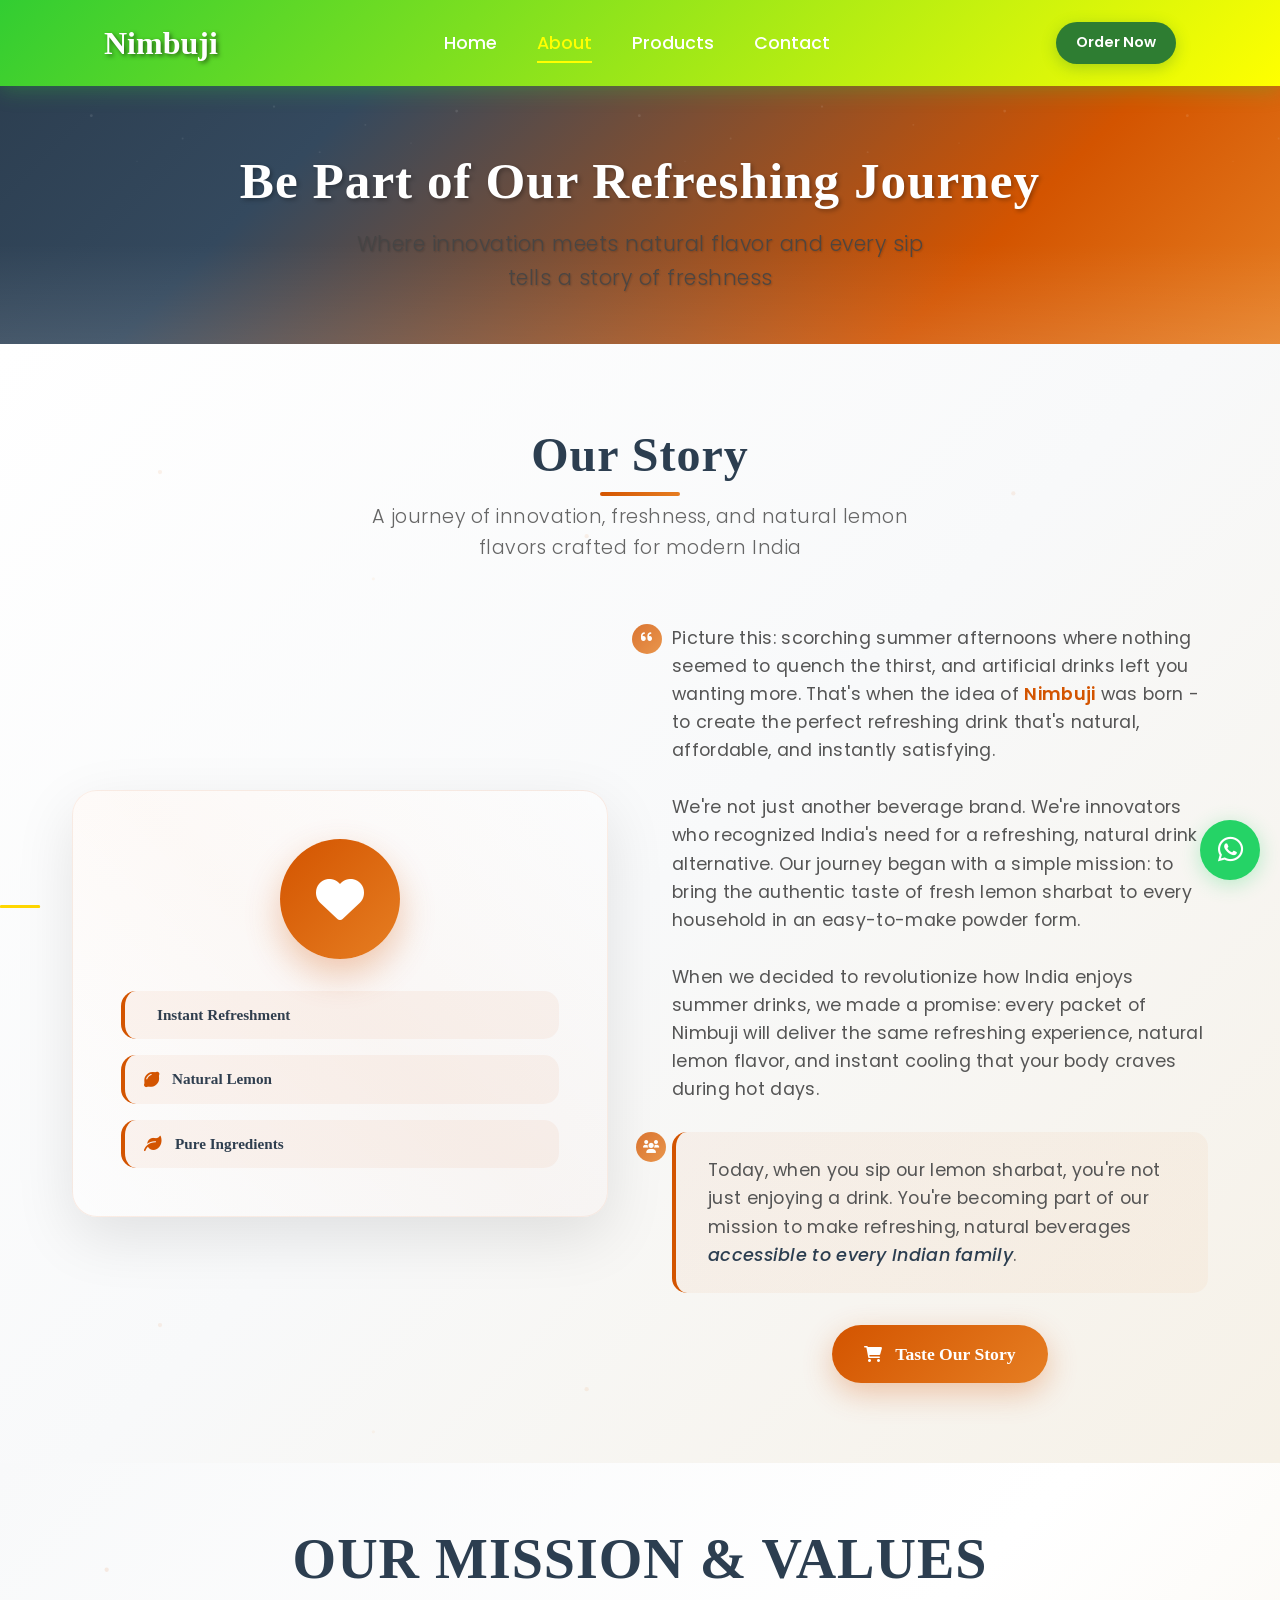
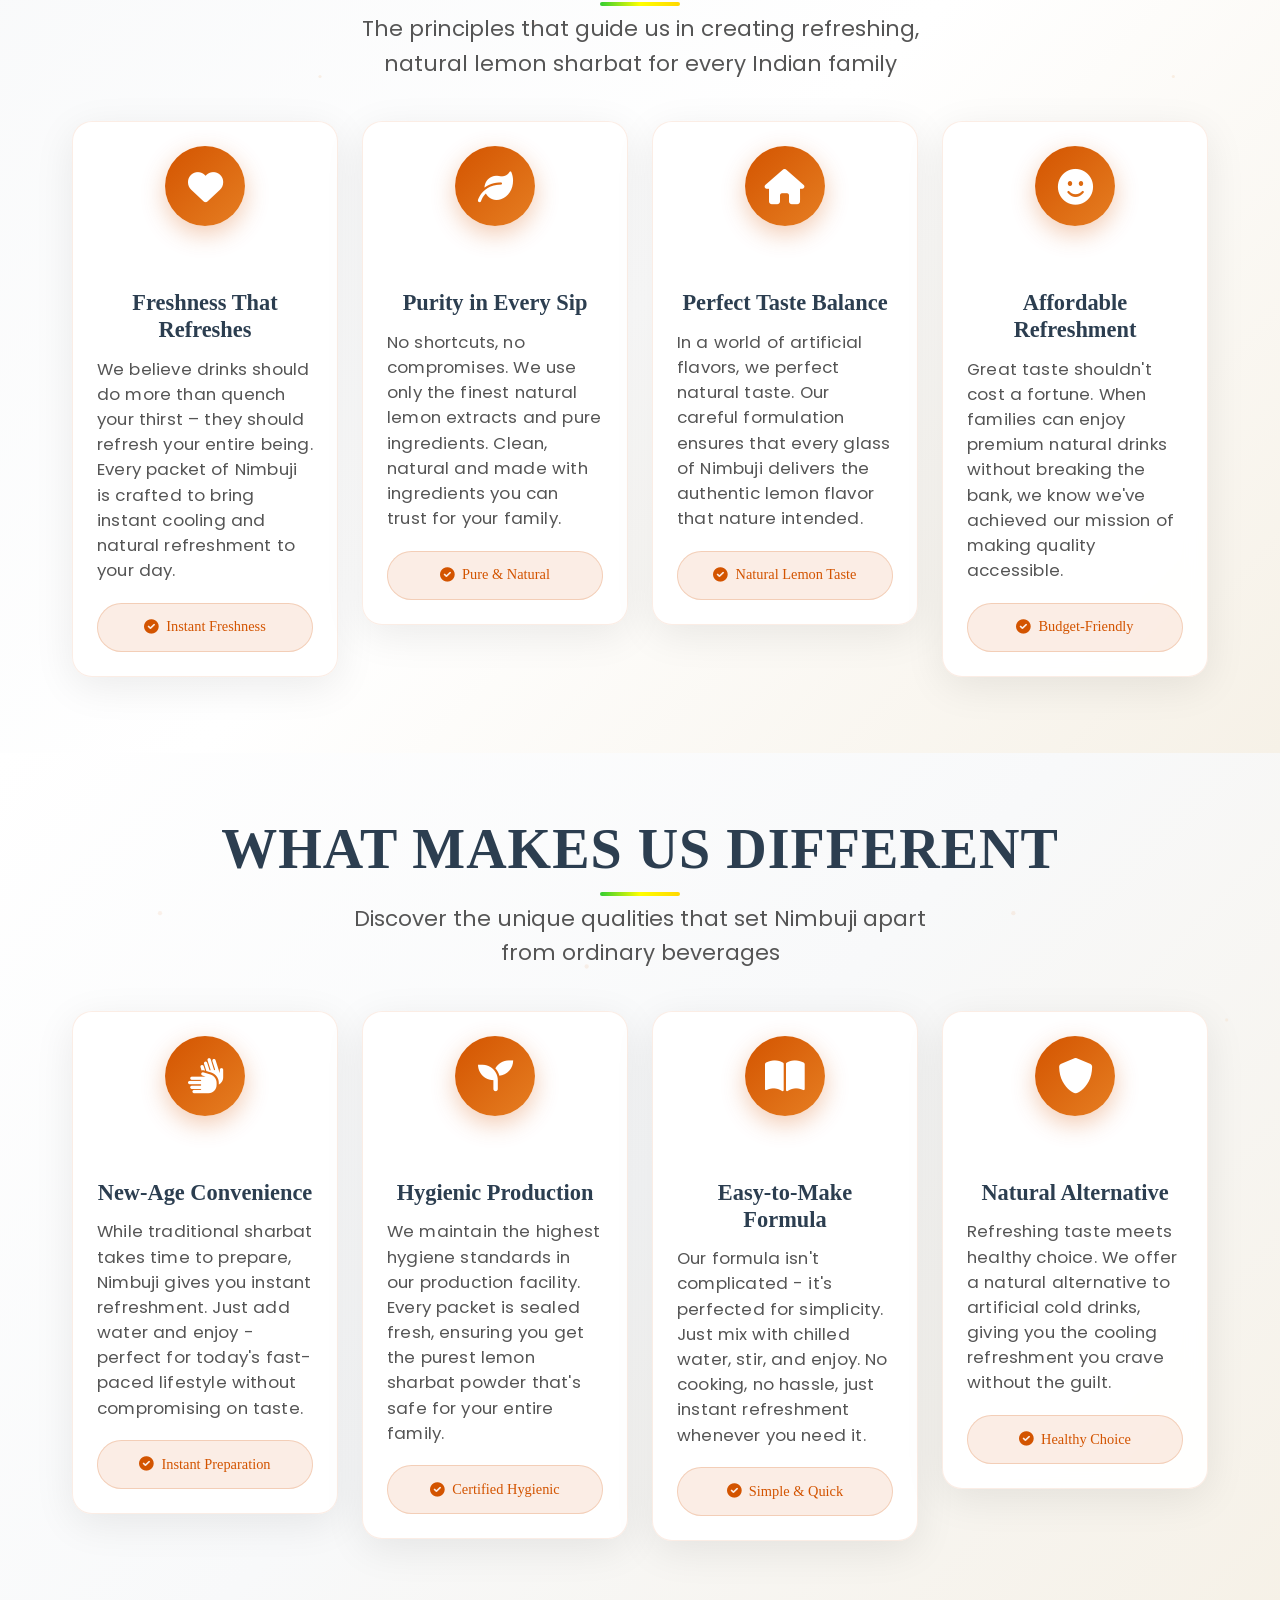
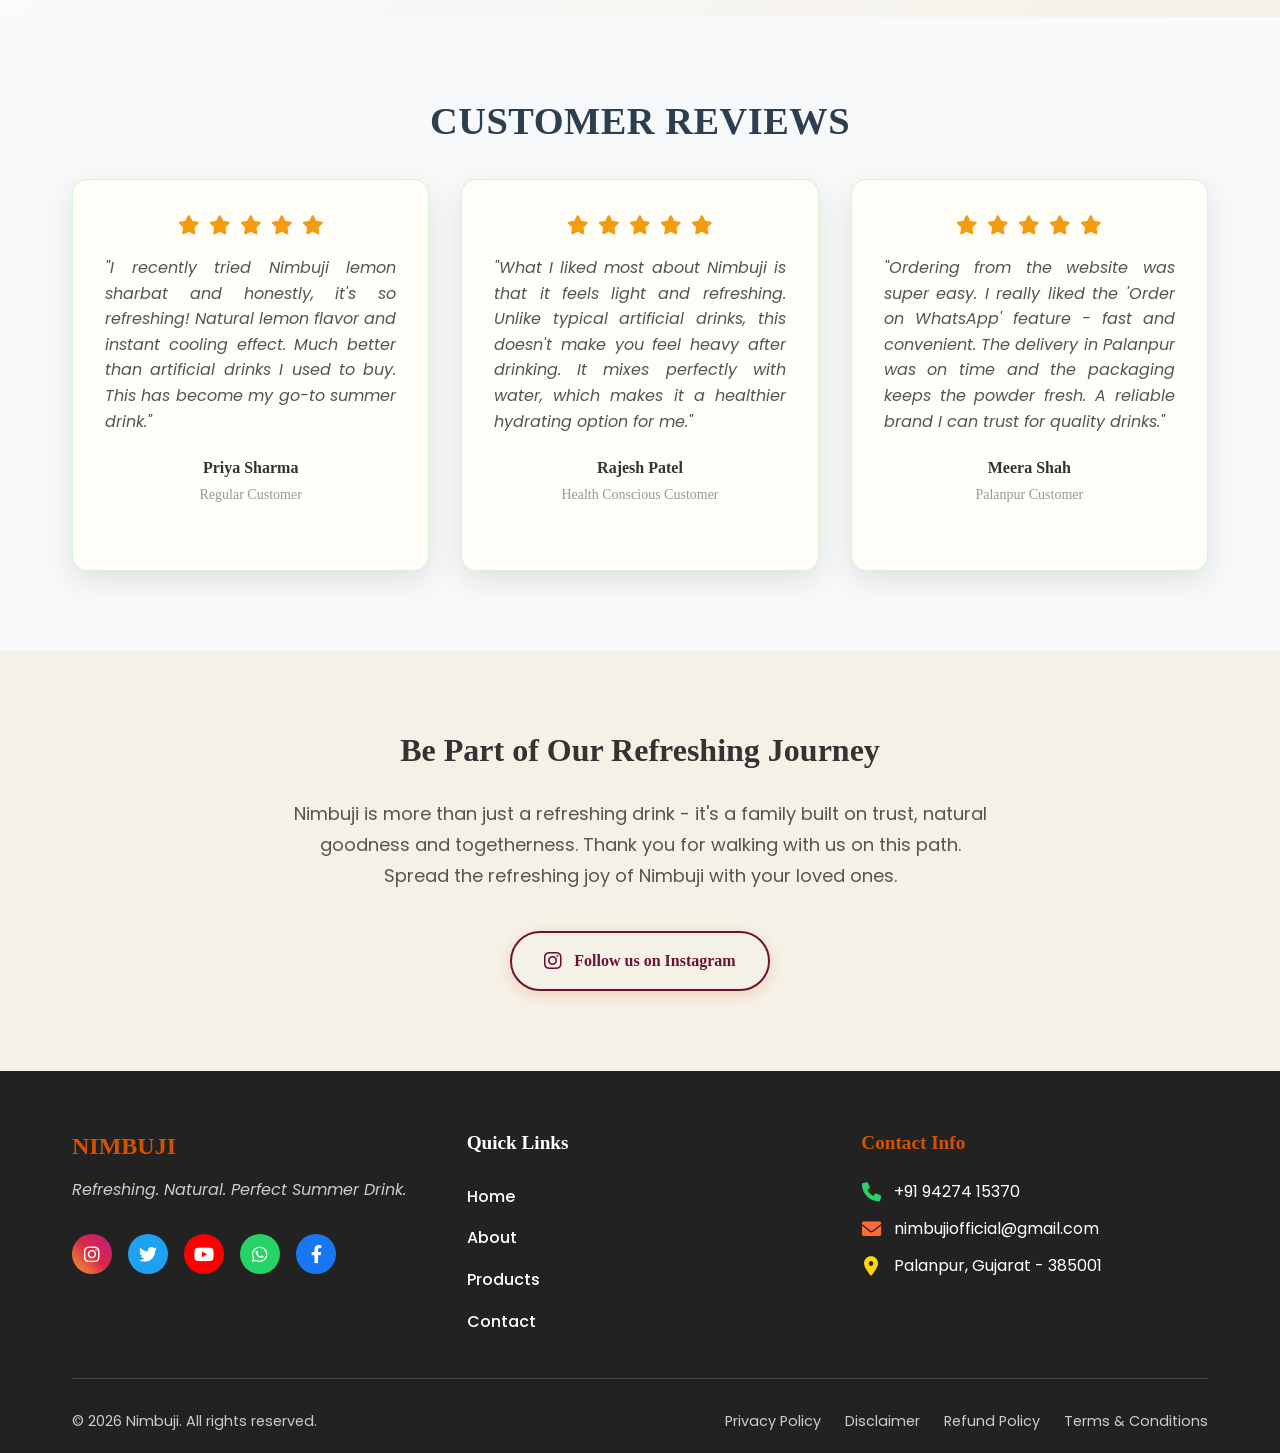
<file: about.html>
<!DOCTYPE html>
<html lang="en">
<head>
    <meta charset="UTF-8">
    <meta name="viewport" content="width=device-width, initial-scale=1.0">
    
    <!-- SEO Meta Tags -->
    <title>About Nimbuji - Our Story | Premium Lemon Sharbat Powder Gujarat</title>
    <meta name="description" content="Learn about Nimbuji's journey to create the perfect refreshing lemon sharbat powder. Discover our mission for natural flavor, instant preparation, and affordable summer drinks.">
    <meta name="keywords" content="nimbuji story, lemon sharbat powder, refreshing summer drink, natural lemon flavor, instant drink mix, affordable beverages, gujarat drinks, cooling drinks">
    <meta name="author" content="Nimbuji">
    <meta name="robots" content="index, follow">
    <link rel="canonical" href="https://nimbuji.com/about.html">
    
    <!-- Open Graph Tags -->
    <meta property="og:type" content="website">
    <meta property="og:title" content="About Nimbuji - Our Story | Premium Lemon Sharbat Powder">
    <meta property="og:description" content="Learn about Nimbuji's journey to create the perfect refreshing lemon sharbat powder. Natural flavor, instant preparation, and affordable summer drinks.">
    <meta property="og:image" content="https://nimbuji.com/images/about-story.jpg">
    <meta property="og:url" content="https://nimbuji.com/about.html">
    <meta property="og:site_name" content="Nimbuji">
    <meta property="og:locale" content="en_IN">
    
    <!-- Twitter Card Tags -->
    <meta name="twitter:card" content="summary_large_image">
    <meta name="twitter:title" content="About Nimbuji - Our Story">
    <meta name="twitter:description" content="Learn about Nimbuji's journey to create the perfect refreshing lemon sharbat powder. Natural flavor and instant preparation.">
    <meta name="twitter:image" content="https://nimbuji.com/images/about-story.jpg">
    
    <!-- DNS Prefetch and Preconnect -->
    <link rel="dns-prefetch" href="//fonts.googleapis.com">
    <link rel="dns-prefetch" href="//fonts.gstatic.com">
    <link rel="dns-prefetch" href="//cdnjs.cloudflare.com">
    <link rel="preconnect" href="https://fonts.googleapis.com">
    <link rel="preconnect" href="https://fonts.gstatic.com" crossorigin>
    
    <!-- Preload Critical Resources -->
    <link rel="preload" href="style.css" as="style">
    <link rel="preload" href="script.js" as="script">
    <link rel="preload" href="https://fonts.googleapis.com/css2?family=Playfair+Display:wght@400;500;600;700;800&family=Poppins:wght@300;400;500;600;700;800&display=swap" as="style">
    <style>
        /* Critical Above-the-Fold CSS */
        * { margin: 0; padding: 0; box-sizing: border-box; }
        body { font-family: 'Poppins', 'Segoe UI', 'Roboto', 'Helvetica Neue', Arial, sans-serif; line-height: 1.6; color: #333; overflow-x: hidden; background-color: #fff; }
        .container { max-width: 1200px; margin: 0 auto; padding: 0 2rem; }
        
        /* Header */
        header { background: linear-gradient(135deg, #2E8B57 0%, #32CD32 100%); position: fixed; top: 0; left: 0; right: 0; z-index: 1000; box-shadow: 0 2px 20px rgba(0, 0, 0, 0.1); }
        .navbar { display: flex; justify-content: space-between; align-items: center; padding: 1.2rem 0; max-width: 1200px; margin: 0 auto; padding-left: 2rem; padding-right: 2rem; }
        .logo { font-family: 'Poppins', 'Montserrat', 'Roboto', sans-serif; font-size: 2rem; font-weight: 700; color: #FFD700; text-decoration: none; text-shadow: 2px 2px 4px rgba(0, 0, 0, 0.3); transition: all 0.3s ease; }
        
        /* About Hero Section */
        .about-hero { padding: 80px 0 50px 0; background: linear-gradient(135deg, #2E8B57 0%, #32CD32 25%, #FFFF00 75%, #FFA500 100%); color: white; text-align: center; position: relative; margin-top: 70px; overflow: hidden; }
        .about-hero-title { font-family: 'Poppins', 'Montserrat', 'Roboto', sans-serif; font-size: clamp(2.2rem, 4vw, 3.5rem); font-weight: 700; margin-bottom: 1rem; text-shadow: 2px 2px 4px rgba(0, 0, 0, 0.3); position: relative; z-index: 2; color: #ffffff; letter-spacing: 1px; line-height: 1.3; }
        .about-hero-subtitle { font-family: 'Poppins', 'Montserrat', 'Roboto', sans-serif; font-size: clamp(1rem, 2vw, 1.3rem); opacity: 0.9; position: relative; z-index: 2; text-shadow: 1px 1px 2px rgba(0, 0, 0, 0.2); max-width: 600px; margin: 0 auto; line-height: 1.5; font-weight: 300; letter-spacing: 0.5px; }
        
        /* Mobile Responsive */
        @media (max-width: 768px) {
            .about-hero { padding: 80px 0 30px 0; margin-top: 80px; }
            .about-hero-title { font-size: 1.8rem; margin-bottom: 0.5rem; }
        }
        @media (max-width: 480px) {
            .about-hero { padding: 60px 0 30px 0; }
            .about-hero-title { font-size: 1.5rem; }
            .about-hero-subtitle { font-size: 0.9rem; }
        }
    </style>
    <link href="https://fonts.googleapis.com/css2?family=Poppins:wght@300;400;500;600;700;800&family=Montserrat:wght@300;400;500;600;700;800&family=Roboto:wght@300;400;500;700&display=swap" rel="stylesheet">
    <link rel="stylesheet" href="https://cdnjs.cloudflare.com/ajax/libs/font-awesome/6.0.0/css/all.min.css">
    <link rel="stylesheet" href="style.css">
    <link href="https://unpkg.com/aos@2.3.1/dist/aos.css" rel="stylesheet">
    
    <!-- Structured Data -->
    <script type="application/ld+json">
    {
        "@context": "https://schema.org",
        "@type": "AboutPage",
        "name": "About Nimbuji",
        "description": "Learn about Nimbuji's journey to create the perfect refreshing lemon sharbat powder for modern India",
        "url": "https://nimbuji.com/about.html",
        "mainEntity": {
            "@type": "Organization",
            "name": "Nimbuji",
            "foundingDate": "2024",
            "founder": {
                "@type": "Person",
                "name": "Nimbuji Team"
            },
            "description": "Premium lemon sharbat powder made with natural lemon extracts - refreshing, hygienic, and easy-to-make summer drink",
            "address": {
                "@type": "PostalAddress",
                "addressLocality": "Palanpur",
                "addressRegion": "Gujarat",
                "addressCountry": "IN"
            }
        }
    }
    </script>
</head>
<body>
    <!-- Header -->
    <header>
        <div class="container">
            <nav class="navbar">
                <a href="index.html" class="logo">Nimbuji</a>
                
                <ul class="nav-menu">
                    <div class="mobile-menu-close">
                        <i class="fas fa-times"></i>
                    </div>
                    <li><a href="index.html">Home</a></li>
                    <li><a href="about.html" class="active">About</a></li>
                    <li><a href="products.html">Products</a></li>
                    <li><a href="contact.html">Contact</a></li>
                    <a href="https://wa.me/919427415370?text=Hello, I would like to place an order from Nimbuji. Please guide me with the available lemon sharbat options." class="mobile-menu-order" target="_blank">
                        <i class="fab fa-whatsapp"></i>
                        Order Now
                    </a>
                </ul>
                
                <div class="mobile-right">
                    <a href="https://wa.me/919427415370?text=Hi! I'd like to place an order for Nimbuji lemon sharbat powder." class="order-btn">Order Now</a>
                    
                    <div class="hamburger">
                        <span></span>
                        <span></span>
                        <span></span>
                    </div>
                </div>
            </nav>
        </div>
    </header>

    <!-- Main Content -->
    <main>
        <!-- Hero Banner -->
        <section class="about-hero">
            <div class="container">
                <h1 class="about-hero-title">Be Part of Our Refreshing Journey</h1>
                <p class="about-hero-subtitle">Where innovation meets natural flavor and every sip tells a story of freshness</p>
            </div>
        </section>

        <!-- Our Story Section - Enhanced Professional Layout -->
        <section class="story-section-new">
            <div class="container">
                <div class="section-header-story">
                    <h2 class="story-title-main">Our Story</h2>
                    <p class="story-subtitle">A journey of innovation, freshness, and natural lemon flavors crafted for modern India</p>
                </div>
                
                <div class="story-grid-new">
                    <div class="story-visual-card">
                        <div class="story-image-container">
                            <div class="story-icon-wrapper">
                                <i class="fas fa-heart"></i>
                            </div>
                            <div class="story-highlights">
                                <div class="highlight-item">
                                    <i class="fas fa-glass-water"></i>
                                    <span>Instant Refreshment</span>
                                </div>
                                <div class="highlight-item">
                                    <i class="fas fa-lemon"></i>
                                    <span>Natural Lemon</span>
                                </div>
                                <div class="highlight-item">
                                    <i class="fas fa-leaf"></i>
                                    <span>Pure Ingredients</span>
                                </div>
                            </div>
                        </div>
                    </div>
                    
                    <div class="story-content-new">
                        <div class="story-text">
                            <div class="story-paragraph">
                                <div class="paragraph-icon">
                                    <i class="fas fa-quote-left"></i>
                                </div>
                                <p>Picture this: scorching summer afternoons where nothing seemed to quench the thirst, and artificial drinks left you wanting more. That's when the idea of <strong>Nimbuji</strong> was born - to create the perfect refreshing drink that's natural, affordable, and instantly satisfying.</p>
                            </div>
                            
                            <div class="story-paragraph">
                                <p>We're not just another beverage brand. We're innovators who recognized India's need for a refreshing, natural drink alternative. Our journey began with a simple mission: to bring the authentic taste of fresh lemon sharbat to every household in an easy-to-make powder form.</p>
                            </div>
                            
                            <div class="story-paragraph">
                                <p>When we decided to revolutionize how India enjoys summer drinks, we made a promise: every packet of Nimbuji will deliver the same refreshing experience, natural lemon flavor, and instant cooling that your body craves during hot days.</p>
                            </div>
                            
                            <div class="story-paragraph final-paragraph">
                                <div class="paragraph-icon">
                                    <i class="fas fa-users"></i>
                                </div>
                                <p>Today, when you sip our lemon sharbat, you're not just enjoying a drink. You're becoming part of our mission to make refreshing, natural beverages <em>accessible to every Indian family</em>.</p>
                            </div>
                        </div>
                        
                        <div class="story-cta">
                            <a href="products.html" class="btn-story-cta">
                                <i class="fas fa-shopping-cart"></i>
                                Taste Our Story
                            </a>
                        </div>
                    </div>
                </div>
            </div>
        </section>

        <!-- Mission & Values Section -->
        <section class="mission-vision-new">
            <div class="container">
                <div class="section-header">
                    <h2 class="section-title-new">Our Mission & Values</h2>
                    <p class="section-subtitle">The principles that guide us in creating refreshing, natural lemon sharbat for every Indian family</p>
                </div>
                <div class="mission-vision-grid-new">
                    <div class="mission-card-new">
                        <div class="card-icon-wrapper">
                            <div class="card-icon-new">
                                <i class="fas fa-heart"></i>
                            </div>
                        </div>
                        <div class="card-content">
                            <h3>Freshness That Refreshes</h3>
                            <p>We believe drinks should do more than quench your thirst – they should refresh your entire being. Every packet of Nimbuji is crafted to bring instant cooling and natural refreshment to your day.</p>
                            <div class="card-highlight">
                                <i class="fas fa-check-circle"></i>
                                <span>Instant Freshness</span>
                            </div>
                        </div>
                    </div>
                    <div class="mission-card-new">
                        <div class="card-icon-wrapper">
                            <div class="card-icon-new">
                                <i class="fas fa-leaf"></i>
                            </div>
                        </div>
                        <div class="card-content">
                            <h3>Purity in Every Sip</h3>
                            <p>No shortcuts, no compromises. We use only the finest natural lemon extracts and pure ingredients. Clean, natural and made with ingredients you can trust for your family.</p>
                            <div class="card-highlight">
                                <i class="fas fa-check-circle"></i>
                                <span>Pure & Natural</span>
                            </div>
                        </div>
                    </div>
                    <div class="mission-card-new">
                        <div class="card-icon-wrapper">
                            <div class="card-icon-new">
                                <i class="fas fa-home"></i>
                            </div>
                        </div>
                        <div class="card-content">
                            <h3>Perfect Taste Balance</h3>
                            <p>In a world of artificial flavors, we perfect natural taste. Our careful formulation ensures that every glass of Nimbuji delivers the authentic lemon flavor that nature intended.</p>
                            <div class="card-highlight">
                                <i class="fas fa-check-circle"></i>
                                <span>Natural Lemon Taste</span>
                            </div>
                        </div>
                    </div>
                    <div class="mission-card-new">
                        <div class="card-icon-wrapper">
                            <div class="card-icon-new">
                                <i class="fas fa-smile"></i>
                            </div>
                        </div>
                        <div class="card-content">
                            <h3>Affordable Refreshment</h3>
                            <p>Great taste shouldn't cost a fortune. When families can enjoy premium natural drinks without breaking the bank, we know we've achieved our mission of making quality accessible.</p>
                            <div class="card-highlight">
                                <i class="fas fa-check-circle"></i>
                                <span>Budget-Friendly</span>
                            </div>
                        </div>
                    </div>
                </div>
            </div>
        </section>

        <!-- What Makes Us Different Section -->
        <section class="what-makes-different-new">
            <div class="container">
                <div class="section-header">
                    <h2 class="section-title-new">What Makes Us Different</h2>
                    <p class="section-subtitle">Discover the unique qualities that set Nimbuji apart from ordinary beverages</p>
                </div>
                <div class="different-grid-new">
                    <div class="different-item-new">
                        <div class="card-icon-wrapper">
                            <div class="different-icon-new">
                                <i class="fas fa-hands"></i>
                            </div>
                        </div>
                        <div class="card-content">
                            <h3>New-Age Convenience</h3>
                            <p>While traditional sharbat takes time to prepare, Nimbuji gives you instant refreshment. Just add water and enjoy - perfect for today's fast-paced lifestyle without compromising on taste.</p>
                            <div class="card-highlight">
                                <i class="fas fa-check-circle"></i>
                                <span>Instant Preparation</span>
                            </div>
                        </div>
                    </div>
                    <div class="different-item-new">
                        <div class="card-icon-wrapper">
                            <div class="different-icon-new">
                                <i class="fas fa-seedling"></i>
                            </div>
                        </div>
                        <div class="card-content">
                            <h3>Hygienic Production</h3>
                            <p>We maintain the highest hygiene standards in our production facility. Every packet is sealed fresh, ensuring you get the purest lemon sharbat powder that's safe for your entire family.</p>
                            <div class="card-highlight">
                                <i class="fas fa-check-circle"></i>
                                <span>Certified Hygienic</span>
                            </div>
                        </div>
                    </div>
                    <div class="different-item-new">
                        <div class="card-icon-wrapper">
                            <div class="different-icon-new">
                                <i class="fas fa-book-open"></i>
                            </div>
                        </div>
                        <div class="card-content">
                            <h3>Easy-to-Make Formula</h3>
                            <p>Our formula isn't complicated - it's perfected for simplicity. Just mix with chilled water, stir, and enjoy. No cooking, no hassle, just instant refreshment whenever you need it.</p>
                            <div class="card-highlight">
                                <i class="fas fa-check-circle"></i>
                                <span>Simple & Quick</span>
                            </div>
                        </div>
                    </div>
                    <div class="different-item-new">
                        <div class="card-icon-wrapper">
                            <div class="different-icon-new">
                                <i class="fas fa-shield-alt"></i>
                            </div>
                        </div>
                        <div class="card-content">
                            <h3>Natural Alternative</h3>
                            <p>Refreshing taste meets healthy choice. We offer a natural alternative to artificial cold drinks, giving you the cooling refreshment you crave without the guilt.</p>
                            <div class="card-highlight">
                                <i class="fas fa-check-circle"></i>
                                <span>Healthy Choice</span>
                            </div>
                        </div>
                    </div>
                </div>
            </div>
        </section>

        <!-- Customer Testimonials Section -->
        <section class="testimonials">
            <div class="container">
                <h2 class="testimonials-title">Customer Reviews</h2>
                <div class="testimonials-container">
                    <div class="testimonials-grid">
                    <div class="testimonial-card active">
                        <div class="testimonial-content">
                            <div class="stars">
                                <i class="fas fa-star"></i>
                                <i class="fas fa-star"></i>
                                <i class="fas fa-star"></i>
                                <i class="fas fa-star"></i>
                                <i class="fas fa-star"></i>
                            </div>
                            <p>"I recently tried Nimbuji lemon sharbat and honestly, it's so refreshing! Natural lemon flavor and instant cooling effect. Much better than artificial drinks I used to buy. This has become my go-to summer drink."</p>
                            <div class="testimonial-author">
                                <div class="author-info">
                                    <h4>Priya Sharma</h4>
                                    <span>Regular Customer</span>
                                </div>
                            </div>
                        </div>
                    </div>
                    
                    <div class="testimonial-card">
                        <div class="testimonial-content">
                            <div class="stars">
                                <i class="fas fa-star"></i>
                                <i class="fas fa-star"></i>
                                <i class="fas fa-star"></i>
                                <i class="fas fa-star"></i>
                                <i class="fas fa-star"></i>
                            </div>
                            <p>"What I liked most about Nimbuji is that it feels light and refreshing. Unlike typical artificial drinks, this doesn't make you feel heavy after drinking. It mixes perfectly with water, which makes it a healthier hydrating option for me."</p>
                            <div class="testimonial-author">
                                <div class="author-info">
                                    <h4>Rajesh Patel</h4>
                                    <span>Health Conscious Customer</span>
                                </div>
                            </div>
                        </div>
                    </div>
                    
                    <div class="testimonial-card">
                        <div class="testimonial-content">
                            <div class="stars">
                                <i class="fas fa-star"></i>
                                <i class="fas fa-star"></i>
                                <i class="fas fa-star"></i>
                                <i class="fas fa-star"></i>
                                <i class="fas fa-star"></i>
                            </div>
                            <p>"Ordering from the website was super easy. I really liked the 'Order on WhatsApp' feature - fast and convenient. The delivery in Palanpur was on time and the packaging keeps the powder fresh. A reliable brand I can trust for quality drinks."</p>
                            <div class="testimonial-author">
                                <div class="author-info">
                                    <h4>Meera Shah</h4>
                                    <span>Palanpur Customer</span>
                                </div>
                            </div>
                        </div>
                    </div>
                    <div class="testimonials-pagination">
                        <button class="pagination-btn prev-btn" onclick="if(!this.disabled) changeTestimonial(-1)">
                            <i class="fas fa-chevron-left"></i>
                        </button>
                        <div class="pagination-dots">
                            <span class="dot active" onclick="currentTestimonial(1)"></span>
                            <span class="dot" onclick="currentTestimonial(2)"></span>
                            <span class="dot" onclick="currentTestimonial(3)"></span>
                        </div>
                        <button class="pagination-btn next-btn" onclick="if(!this.disabled) changeTestimonial(1)">
                            <i class="fas fa-chevron-right"></i>
                        </button>
                    </div>
                </div>
            </div>
        </section>

        <!-- Join Our Movement Section -->
        <section class="join-movement">
            <div class="container">
                <div class="movement-content">
                    <h2 class="movement-title">Be Part of Our Refreshing Journey</h2>
                    <p class="movement-text">Nimbuji is more than just a refreshing drink - it's a family built on trust, natural goodness and togetherness. Thank you for walking with us on this path. Spread the refreshing joy of Nimbuji with your loved ones.</p>
                    <a href="https://www.instagram.com/nimbuji" class="instagram-btn" target="_blank">
                        <i class="fab fa-instagram"></i>
                        Follow us on Instagram
                    </a>
                </div>
            </div>
        </section>
    </main>

    <!-- Floating WhatsApp Button -->
    <div class="floating-whatsapp">
        <a href="https://wa.me/919427415370?text=Hi! I would like to know more about Nimbuji lemon sharbat powder." target="_blank" class="whatsapp-float">
            <i class="fab fa-whatsapp"></i>
        </a>
    </div>

    <!-- Footer -->
    <footer class="footer">
        <div class="container">
            <div class="footer-content">
                <div class="footer-section">
                    <h3 class="footer-logo">NIMBUJI</h3>
                    <p class="footer-tagline">Refreshing. Natural. Perfect Summer Drink.</p>
                    <div class="social-icons">
                        <a href="#" class="social-icon instagram"><i class="fab fa-instagram"></i></a>
                        <a href="#" class="social-icon twitter"><i class="fab fa-twitter"></i></a>
                        <a href="#" class="social-icon youtube"><i class="fab fa-youtube"></i></a>
                        <a href="https://wa.me/919427415370" class="social-icon whatsapp" target="_blank"><i class="fab fa-whatsapp"></i></a>
                        <a href="#" class="social-icon facebook"><i class="fab fa-facebook-f"></i></a>
                    </div>
                </div>
                <div class="footer-section">
                    <h4>Quick Links</h4>
                    <ul class="footer-links">
                        <li><a href="index.html">Home</a></li>
                        <li><a href="about.html">About</a></li>
                        <li><a href="products.html">Products</a></li>
                        <li><a href="contact.html">Contact</a></li>
                    </ul>
                </div>
                <div class="footer-section">
                    <h4>Contact Info</h4>
                    <div class="contact-info">
                        <p><i class="fas fa-phone"></i> +91 94274 15370</p>
                        <p><i class="fas fa-envelope"></i> nimbujiofficial@gmail.com</p>
                        <p><i class="fas fa-map-marker-alt"></i> Palanpur, Gujarat - 385001</p>
                    </div>
                </div>
            </div>
            <div class="footer-bottom">
                <div class="footer-bottom-left">
                    <p>&copy; 2024 Nimbuji. All rights reserved.</p>
                </div>
                <div class="footer-bottom-right">
                    <div class="rules-pages">
                        <a href="privacy.html">Privacy Policy</a>
                        <a href="disclaimer.html">Disclaimer</a>
                        <a href="refund.html">Refund Policy</a>
                        <a href="terms.html">Terms & Conditions</a>
                </div>
            </div>
        </div>
    </footer>

    <script src="script.js" defer></script>
</body>
</html>
</file>
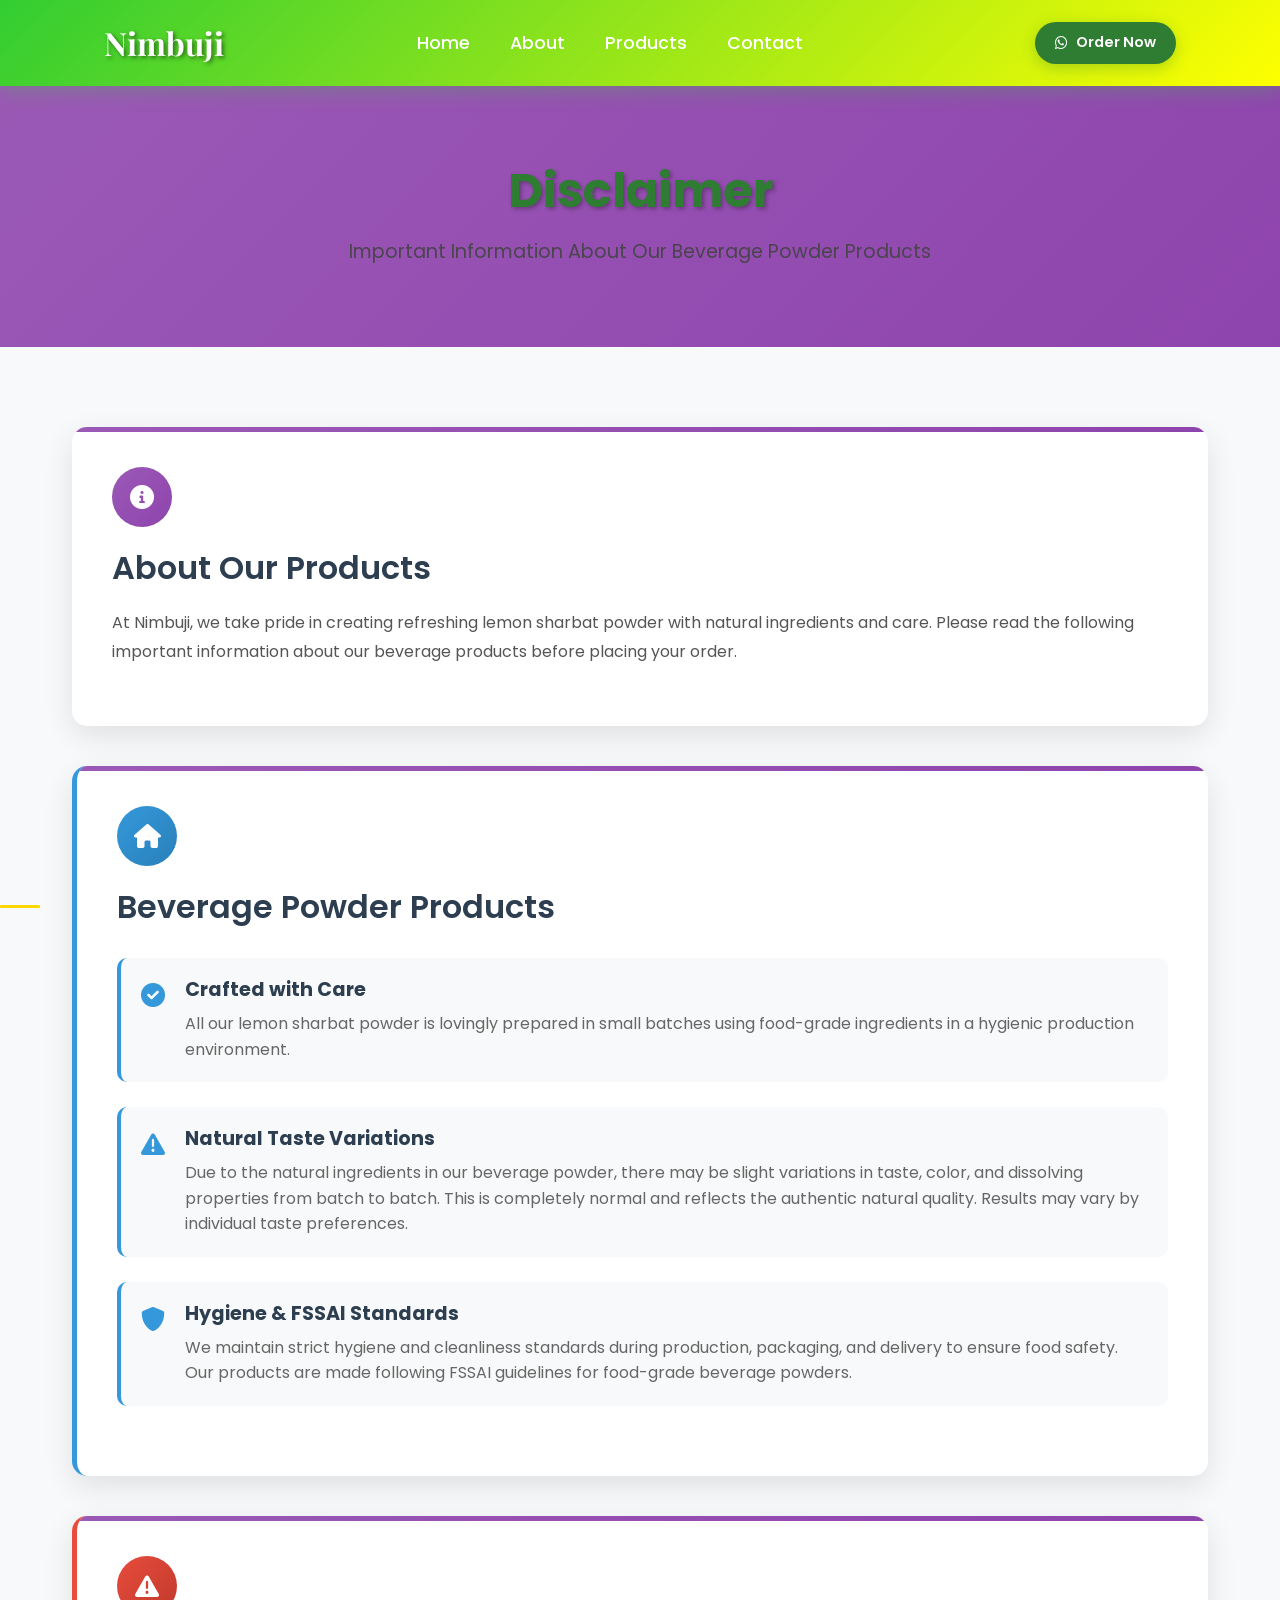
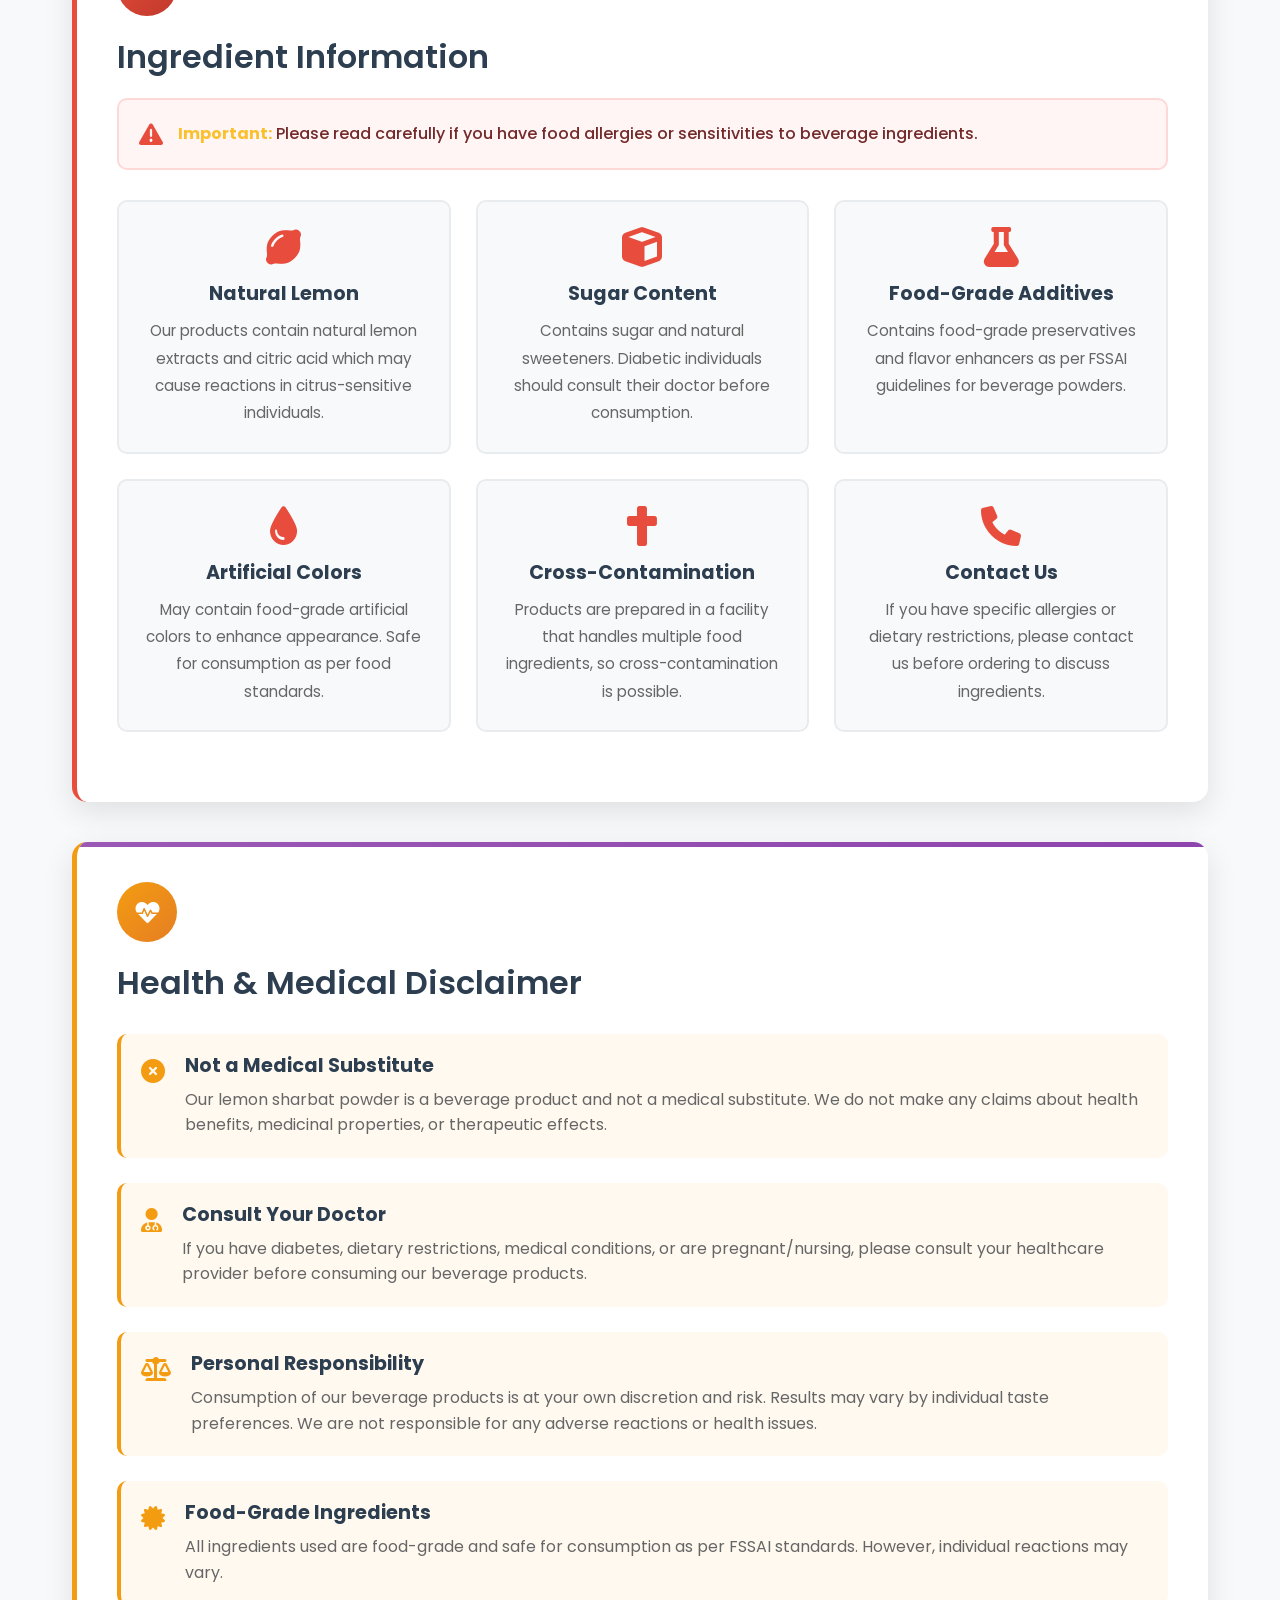
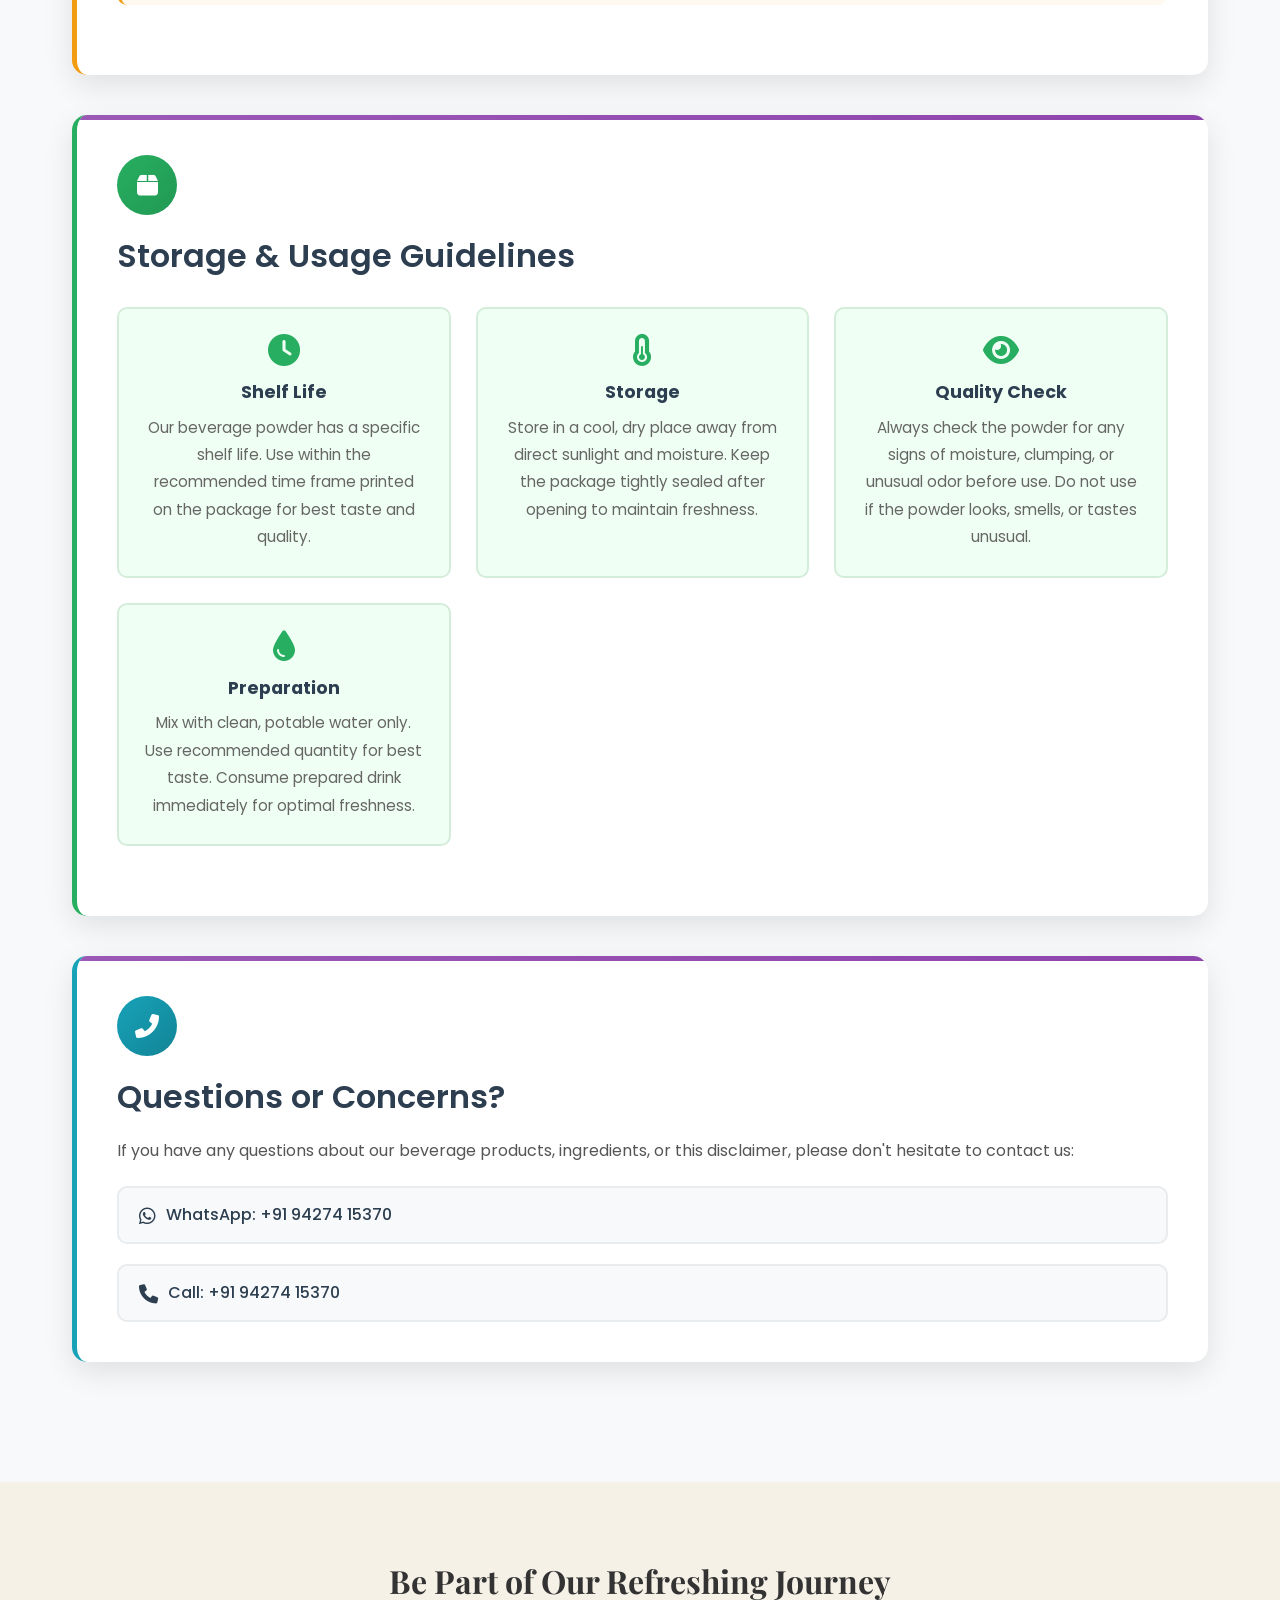
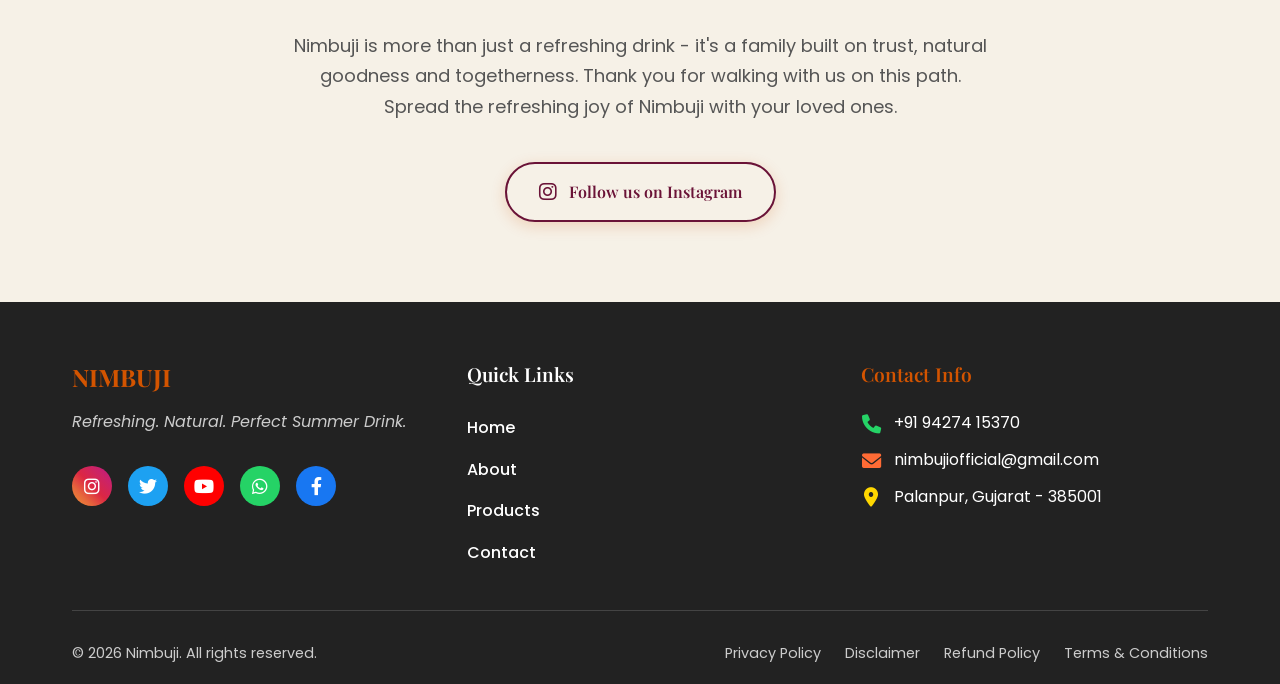
<file: disclaimer.html>
<!DOCTYPE html>
<html lang="en">
<head>
    <meta charset="UTF-8">
    <meta name="viewport" content="width=device-width, initial-scale=1.0">
    <title>Disclaimer - Nimbuji | Important Information About Our Beverage Products</title>
    <meta name="description" content="Important disclaimer about Nimbuji lemon sharbat powder - ingredient information, medical disclaimers, taste variations, and safety guidelines. Read before ordering our beverage products.">
    <meta name="keywords" content="disclaimer, beverage powder, food safety, Nimbuji, lemon sharbat, ingredients, taste variations, health disclaimer, instant drinks">
    <meta name="robots" content="index, follow">
    
    <!-- Open Graph Meta Tags -->
    <meta property="og:title" content="Disclaimer - Nimbuji">
    <meta property="og:description" content="Important information about our lemon sharbat powder and ingredient details">
    <meta property="og:type" content="website">
    <meta property="og:url" content="https://nimbuji.com/disclaimer.html">
    <meta property="og:image" content="https://nimbuji.com/images/nimbuji-logo.jpg">
    
    <!-- Twitter Card Tags -->
    <meta name="twitter:card" content="summary_large_image">
    <meta name="twitter:title" content="Disclaimer - Nimbuji">
    <meta name="twitter:description" content="Important information about our lemon sharbat powder and ingredient details">
    
    <!-- Additional SEO Meta Tags -->
    <meta name="author" content="Nimbuji">
    <meta name="language" content="English">
    <meta name="revisit-after" content="1 year">
    <link rel="canonical" href="https://nimbuji.com/disclaimer.html">
    
    <!-- Structured Data -->
    <script type="application/ld+json">
    {
        "@context": "https://schema.org",
        "@type": "WebPage",
        "name": "Disclaimer - Nimbuji",
        "description": "Important disclaimer about Nimbuji lemon sharbat powder, ingredient information, and safety guidelines",
        "url": "https://nimbuji.com/disclaimer.html",
        "breadcrumb": {
            "@type": "BreadcrumbList",
            "itemListElement": [
                {
                    "@type": "ListItem",
                    "position": 1,
                    "name": "Home",
                    "item": "https://nimbuji.com/"
                },
                {
                    "@type": "ListItem",
                    "position": 2,
                    "name": "Disclaimer",
                    "item": "https://nimbuji.com/disclaimer.html"
                }
            ]
        },
        "mainEntity": {
            "@type": "Organization",
            "name": "Nimbuji",
            "url": "https://nimbuji.com",
            "description": "Premium lemon sharbat powder made with natural ingredients",
            "contactPoint": {
                "@type": "ContactPoint",
                "telephone": "+91-94274-15370",
                "contactType": "Customer Service"
            }
        }
    }
    </script>
    
    <!-- DNS Prefetch and Preconnect -->
    <link rel="dns-prefetch" href="//fonts.googleapis.com">
    <link rel="dns-prefetch" href="//fonts.gstatic.com">
    <link rel="dns-prefetch" href="//cdnjs.cloudflare.com">
    <link rel="preconnect" href="https://fonts.googleapis.com">
    <link rel="preconnect" href="https://fonts.gstatic.com" crossorigin>
    
    <!-- Preload Critical Resources -->
    <link rel="preload" href="style.css" as="style">
    <link rel="preload" href="script.js" as="script">
    <link rel="preload" href="https://fonts.googleapis.com/css2?family=Playfair+Display:wght@400;500;600;700;800&family=Poppins:wght@300;400;500;600;700;800&display=swap" as="style">
    <link rel="stylesheet" href="https://fonts.googleapis.com/css2?family=Playfair+Display:wght@400;500;600;700;800&family=Poppins:wght@300;400;500;600;700;800&display=swap">
    <link rel="stylesheet" href="https://cdnjs.cloudflare.com/ajax/libs/font-awesome/6.0.0/css/all.min.css">
    <link href="https://unpkg.com/aos@2.3.1/dist/aos.css" rel="stylesheet">
    <link rel="stylesheet" href="style.css">
</head>
<body>
    <!-- Header -->
    <header>
        <div class="container">
            <nav class="navbar">
                <a href="index.html" class="logo">Nimbuji</a>
                
                <ul class="nav-menu">
                    <li class="mobile-menu-close">
                        <i class="fas fa-times"></i>
                    </li>
                    <li><a href="index.html">Home</a></li>
                    <li><a href="about.html">About</a></li>
                    <li><a href="products.html">Products</a></li>
                    <li><a href="contact.html">Contact</a></li>
                    <li>
                        <a href="https://wa.me/919427415370?text=Hello, I would like to place an order from Nimbuji. Please guide me with the available lemon sharbat powder options." class="mobile-menu-order" target="_blank">
                            <i class="fab fa-whatsapp"></i>
                            Order Now
                        </a>
                    </li>
                </ul>
                
                <div class="mobile-right">
                    <a href="https://wa.me/919427415370?text=Hi! I'd like to place an order for Nimbuji lemon sharbat powder." class="order-btn" target="_blank">
                        <i class="fab fa-whatsapp"></i>
                        Order Now
                    </a>
                    <div class="hamburger">
                        <span></span>
                        <span></span>
                        <span></span>
                    </div>
                </div>
            </nav>
        </div>
    </header>

    <!-- Main Content -->
    <main class="disclaimer-main">
        <!-- Hero Section -->
        <section class="disclaimer-hero">
            <div class="container">
                <div class="hero-content">
                    <h1 class="hero-title">Disclaimer</h1>
                    <p class="hero-subtitle">Important Information About Our Beverage Powder Products</p>
                </div>
            </div>
        </section>

        <!-- Disclaimer Content -->
        <section class="disclaimer-content">
            <div class="container">
                <!-- Introduction -->
                <div class="disclaimer-section">
                    <div class="section-icon">
                        <i class="fas fa-info-circle"></i>
                    </div>
                    <h2>About Our Products</h2>
                    <p>At Nimbuji, we take pride in creating refreshing lemon sharbat powder with natural ingredients and care. Please read the following important information about our beverage products before placing your order.</p>
                </div>

                <!-- Homemade Nature -->
                <div class="disclaimer-section homemade-section">
                    <div class="section-icon">
                        <i class="fas fa-home"></i>
                    </div>
                    <h2>Beverage Powder Products</h2>
                    <div class="disclaimer-points">
                        <div class="point-item">
                            <i class="fas fa-check-circle"></i>
                            <div>
                                <h3>Crafted with Care</h3>
                                <p>All our lemon sharbat powder is lovingly prepared in small batches using food-grade ingredients in a hygienic production environment.</p>
                            </div>
                        </div>
                        <div class="point-item">
                            <i class="fas fa-exclamation-triangle"></i>
                            <div>
                                <h3>Natural Taste Variations</h3>
                                <p>Due to the natural ingredients in our beverage powder, there may be slight variations in taste, color, and dissolving properties from batch to batch. This is completely normal and reflects the authentic natural quality. Results may vary by individual taste preferences.</p>
                            </div>
                        </div>
                        <div class="point-item">
                            <i class="fas fa-shield-alt"></i>
                            <div>
                                <h3>Hygiene & FSSAI Standards</h3>
                                <p>We maintain strict hygiene and cleanliness standards during production, packaging, and delivery to ensure food safety. Our products are made following FSSAI guidelines for food-grade beverage powders.</p>
                            </div>
                        </div>
                    </div>
                </div>

                <!-- Allergen Information -->
                <div class="disclaimer-section allergen-section">
                    <div class="section-icon">
                        <i class="fas fa-exclamation-triangle"></i>
                    </div>
                    <h2>Ingredient Information</h2>
                    <div class="allergen-warning">
                        <i class="fas fa-warning"></i>
                        <p><strong>Important:</strong> Please read carefully if you have food allergies or sensitivities to beverage ingredients.</p>
                    </div>
                    <div class="allergen-grid">
                        <div class="allergen-item">
                            <i class="fas fa-lemon"></i>
                            <h3>Natural Lemon</h3>
                            <p>Our products contain natural lemon extracts and citric acid which may cause reactions in citrus-sensitive individuals.</p>
                        </div>
                        <div class="allergen-item">
                            <i class="fas fa-cube"></i>
                            <h3>Sugar Content</h3>
                            <p>Contains sugar and natural sweeteners. Diabetic individuals should consult their doctor before consumption.</p>
                        </div>
                        <div class="allergen-item">
                            <i class="fas fa-flask"></i>
                            <h3>Food-Grade Additives</h3>
                            <p>Contains food-grade preservatives and flavor enhancers as per FSSAI guidelines for beverage powders.</p>
                        </div>
                        <div class="allergen-item">
                            <i class="fas fa-tint"></i>
                            <h3>Artificial Colors</h3>
                            <p>May contain food-grade artificial colors to enhance appearance. Safe for consumption as per food standards.</p>
                        </div>
                        <div class="allergen-item">
                            <i class="fas fa-cross"></i>
                            <h3>Cross-Contamination</h3>
                            <p>Products are prepared in a facility that handles multiple food ingredients, so cross-contamination is possible.</p>
                        </div>
                        <div class="allergen-item">
                            <i class="fas fa-phone"></i>
                            <h3>Contact Us</h3>
                            <p>If you have specific allergies or dietary restrictions, please contact us before ordering to discuss ingredients.</p>
                        </div>
                    </div>
                </div>

                <!-- Health Claims -->
                <div class="disclaimer-section health-section">
                    <div class="section-icon">
                        <i class="fas fa-heartbeat"></i>
                    </div>
                    <h2>Health & Medical Disclaimer</h2>
                    <div class="health-points">
                        <div class="health-item">
                            <i class="fas fa-times-circle"></i>
                            <div>
                                <h3>Not a Medical Substitute</h3>
                                <p>Our lemon sharbat powder is a beverage product and not a medical substitute. We do not make any claims about health benefits, medicinal properties, or therapeutic effects.</p>
                            </div>
                        </div>
                        <div class="health-item">
                            <i class="fas fa-user-md"></i>
                            <div>
                                <h3>Consult Your Doctor</h3>
                                <p>If you have diabetes, dietary restrictions, medical conditions, or are pregnant/nursing, please consult your healthcare provider before consuming our beverage products.</p>
                            </div>
                        </div>
                        <div class="health-item">
                            <i class="fas fa-balance-scale"></i>
                            <div>
                                <h3>Personal Responsibility</h3>
                                <p>Consumption of our beverage products is at your own discretion and risk. Results may vary by individual taste preferences. We are not responsible for any adverse reactions or health issues.</p>
                            </div>
                        </div>
                        <div class="health-item">
                            <i class="fas fa-certificate"></i>
                            <div>
                                <h3>Food-Grade Ingredients</h3>
                                <p>All ingredients used are food-grade and safe for consumption as per FSSAI standards. However, individual reactions may vary.</p>
                            </div>
                        </div>
                    </div>
                </div>

                <!-- Storage & Consumption -->
                <div class="disclaimer-section storage-section">
                    <div class="section-icon">
                        <i class="fas fa-box"></i>
                    </div>
                    <h2>Storage & Usage Guidelines</h2>
                    <div class="storage-grid">
                        <div class="storage-item">
                            <i class="fas fa-clock"></i>
                            <h3>Shelf Life</h3>
                            <p>Our beverage powder has a specific shelf life. Use within the recommended time frame printed on the package for best taste and quality.</p>
                        </div>
                        <div class="storage-item">
                            <i class="fas fa-thermometer-half"></i>
                            <h3>Storage</h3>
                            <p>Store in a cool, dry place away from direct sunlight and moisture. Keep the package tightly sealed after opening to maintain freshness.</p>
                        </div>
                        <div class="storage-item">
                            <i class="fas fa-eye"></i>
                            <h3>Quality Check</h3>
                            <p>Always check the powder for any signs of moisture, clumping, or unusual odor before use. Do not use if the powder looks, smells, or tastes unusual.</p>
                        </div>
                        <div class="storage-item">
                            <i class="fas fa-tint"></i>
                            <h3>Preparation</h3>
                            <p>Mix with clean, potable water only. Use recommended quantity for best taste. Consume prepared drink immediately for optimal freshness.</p>
                        </div>
                    </div>
                </div>

                <!-- Contact Information -->
                <div class="disclaimer-section contact-section">
                    <div class="section-icon">
                        <i class="fas fa-phone-alt"></i>
                    </div>
                    <h2>Questions or Concerns?</h2>
                    <p>If you have any questions about our beverage products, ingredients, or this disclaimer, please don't hesitate to contact us:</p>
                    <div class="contact-methods">
                        <a href="https://wa.me/919427415370" class="contact-method" target="_blank">
                            <i class="fab fa-whatsapp"></i>
                            <span>WhatsApp: +91 94274 15370</span>
                        </a>
                        <a href="tel:+919427415370" class="contact-method">
                            <i class="fas fa-phone"></i>
                            <span>Call: +91 94274 15370</span>
                        </a>
                    </div>
                </div>
            </div>
        </section>

        <!-- Join Movement Section -->
        <section class="join-movement">
            <div class="container">
                <div class="movement-content">
                    <h2 class="movement-title">Be Part of Our Refreshing Journey</h2>
                    <p class="movement-text">Nimbuji is more than just a refreshing drink - it's a family built on trust, natural goodness and togetherness. Thank you for walking with us on this path. Spread the refreshing joy of Nimbuji with your loved ones.</p>
                    <a href="https://www.instagram.com/nimbuji" class="instagram-btn" target="_blank">
                        <i class="fab fa-instagram"></i>
                        Follow us on Instagram
                    </a>
                </div>
            </div>
        </section>
    </main>

    <!-- Footer -->
    <footer class="footer">
        <div class="container">
            <div class="footer-content">
                <div class="footer-section">
                    <h3 class="footer-logo">NIMBUJI</h3>
                    <p class="footer-tagline">Refreshing. Natural. Perfect Summer Drink.</p>
                    <div class="social-icons">
                        <a href="#" class="social-icon instagram"><i class="fab fa-instagram"></i></a>
                        <a href="#" class="social-icon twitter"><i class="fab fa-twitter"></i></a>
                        <a href="#" class="social-icon youtube"><i class="fab fa-youtube"></i></a>
                        <a href="https://wa.me/919427415370" class="social-icon whatsapp" target="_blank"><i class="fab fa-whatsapp"></i></a>
                        <a href="#" class="social-icon facebook"><i class="fab fa-facebook-f"></i></a>
                    </div>
                </div>
                <div class="footer-section">
                    <h4>Quick Links</h4>
                    <ul class="footer-links">
                        <li><a href="index.html">Home</a></li>
                        <li><a href="about.html">About</a></li>
                        <li><a href="products.html">Products</a></li>
                        <li><a href="contact.html">Contact</a></li>
                    </ul>
                </div>
                <div class="footer-section">
                    <h4>Contact Info</h4>
                    <div class="contact-info">
                        <p><i class="fas fa-phone"></i> +91 94274 15370</p>
                        <p><i class="fas fa-envelope"></i> nimbujiofficial@gmail.com</p>
                        <p><i class="fas fa-map-marker-alt"></i> Palanpur, Gujarat - 385001</p>
                    </div>
                </div>
            </div>
            <div class="footer-bottom">
                <div class="footer-bottom-left">
                    <p>&copy; 2024 Nimbuji. All rights reserved.</p>
                </div>
                <div class="footer-bottom-right">
                    <div class="rules-pages">
                        <a href="privacy.html">Privacy Policy</a>
                        <a href="disclaimer.html">Disclaimer</a>
                        <a href="refund.html">Refund Policy</a>
                        <a href="terms.html">Terms & Conditions</a>
                    </div>
                </div>
            </div>
        </div>
    </footer>

    <script src="script.js" defer></script>
</body>
</html>
</file>
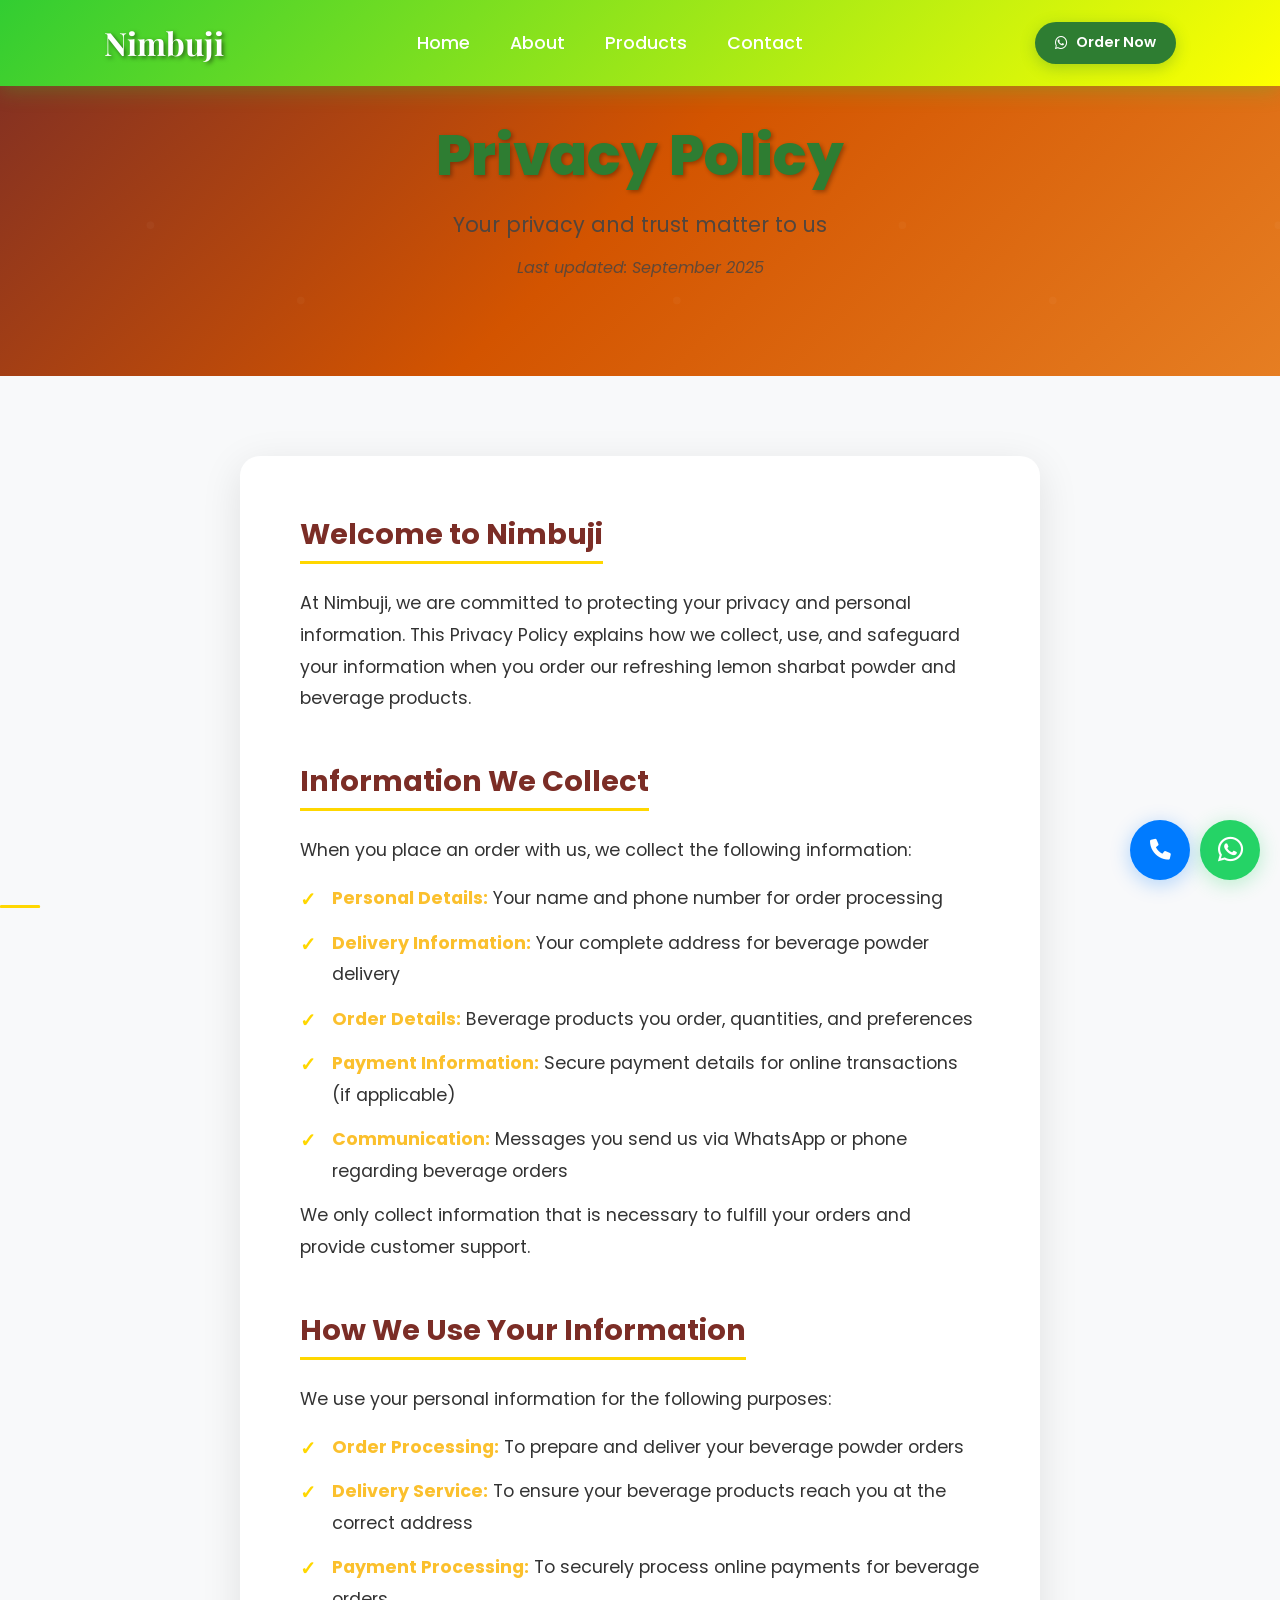
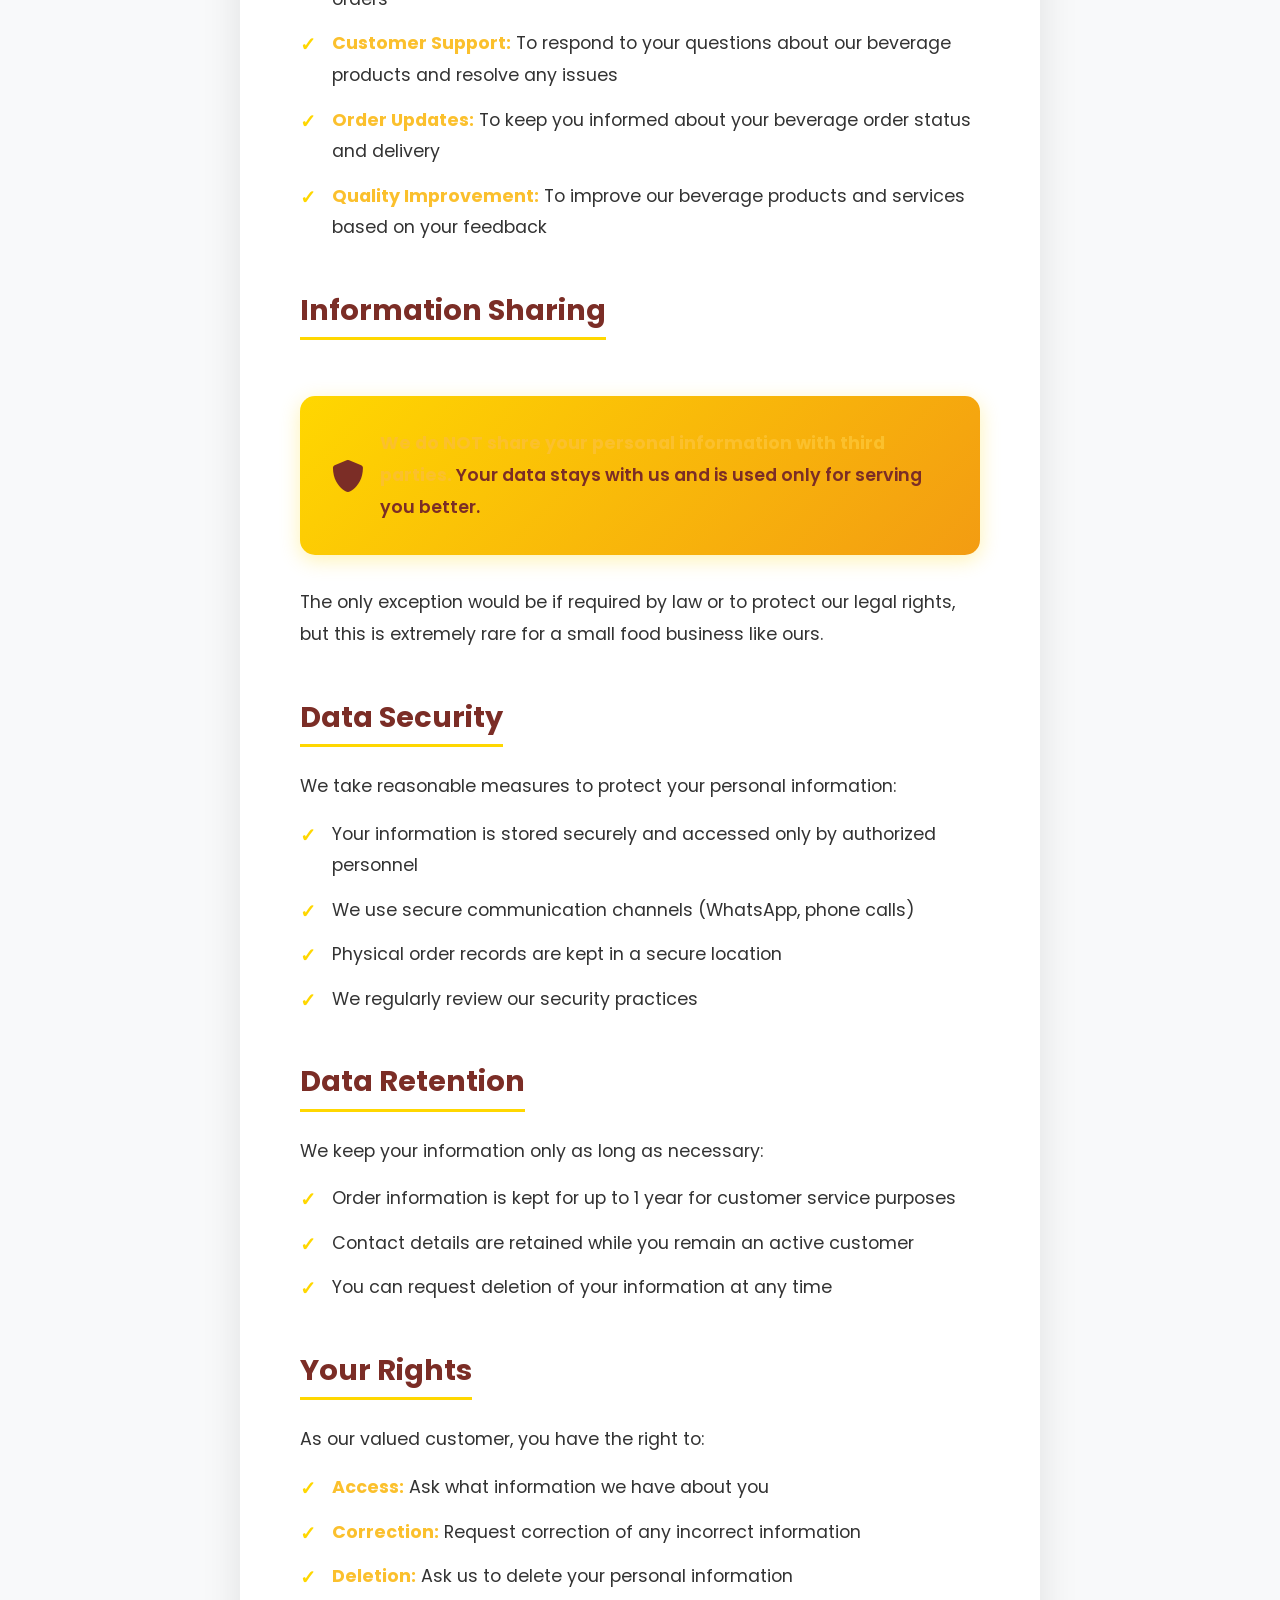
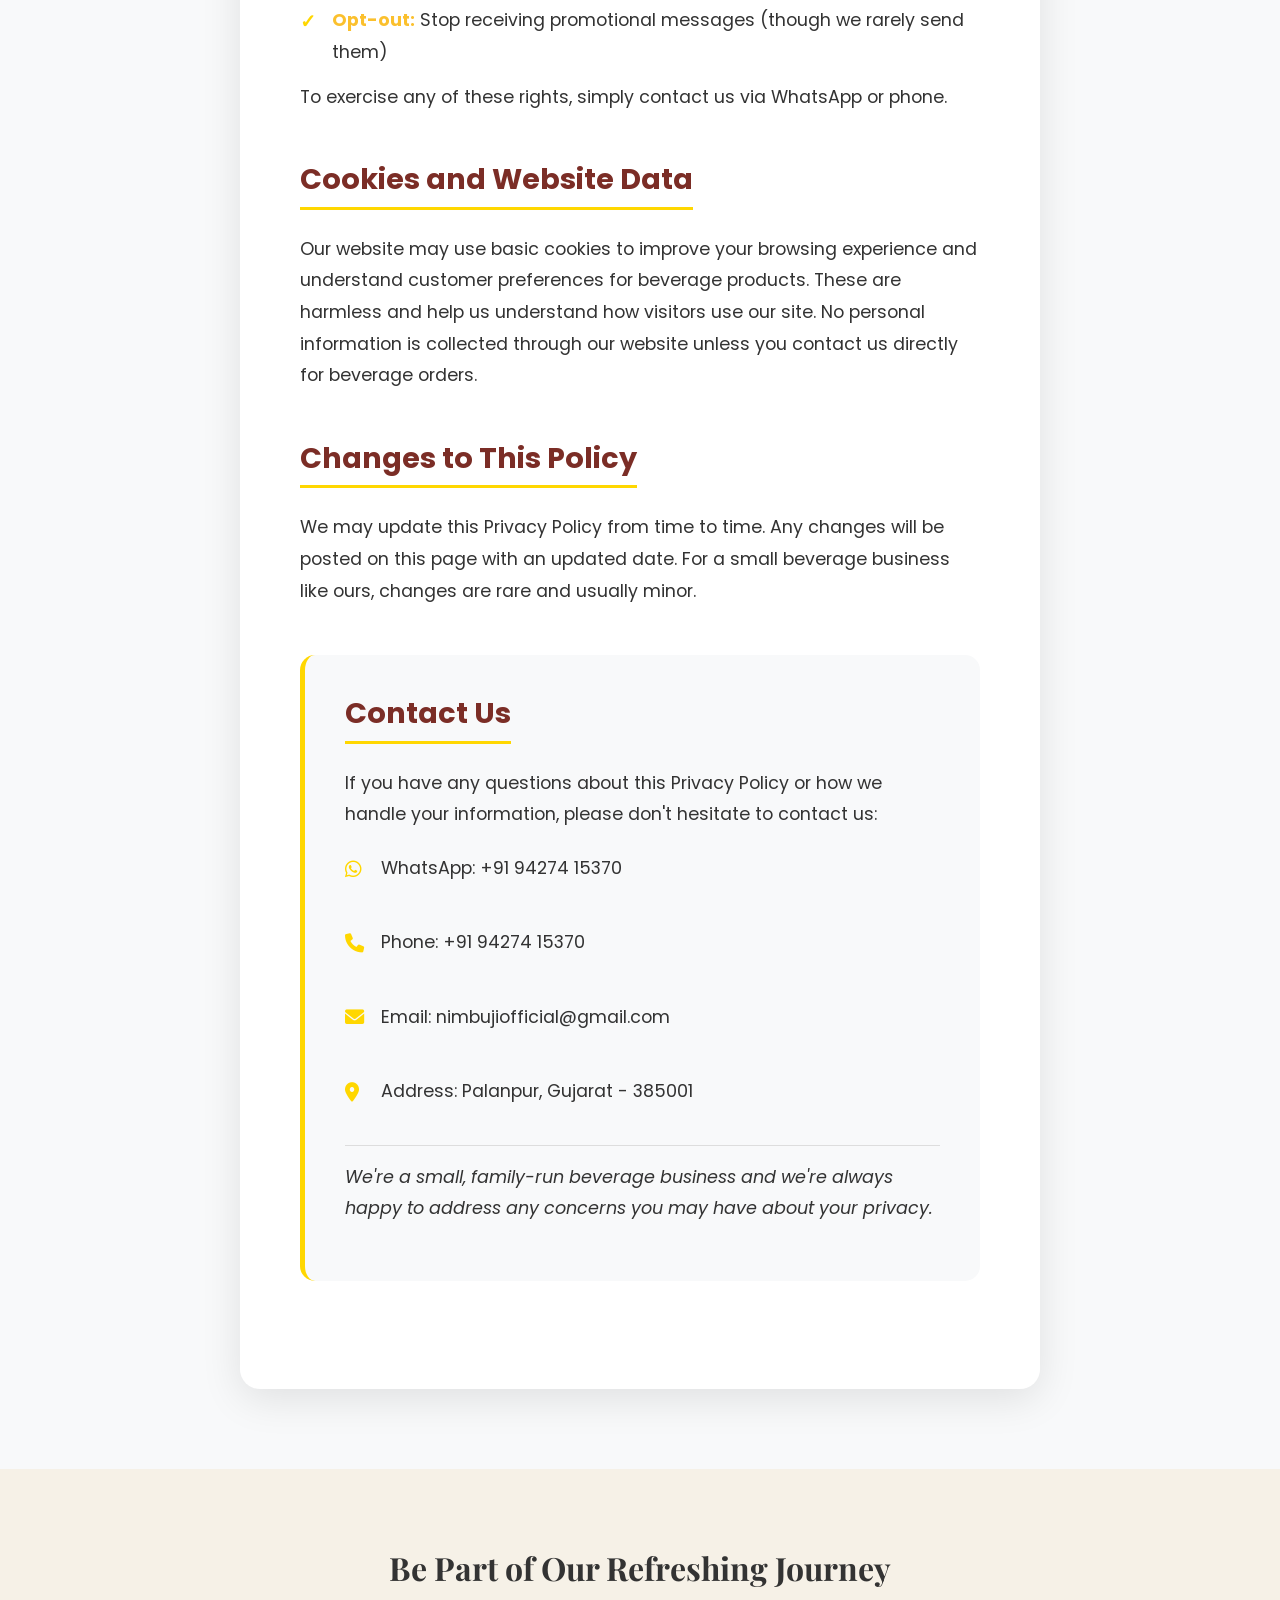
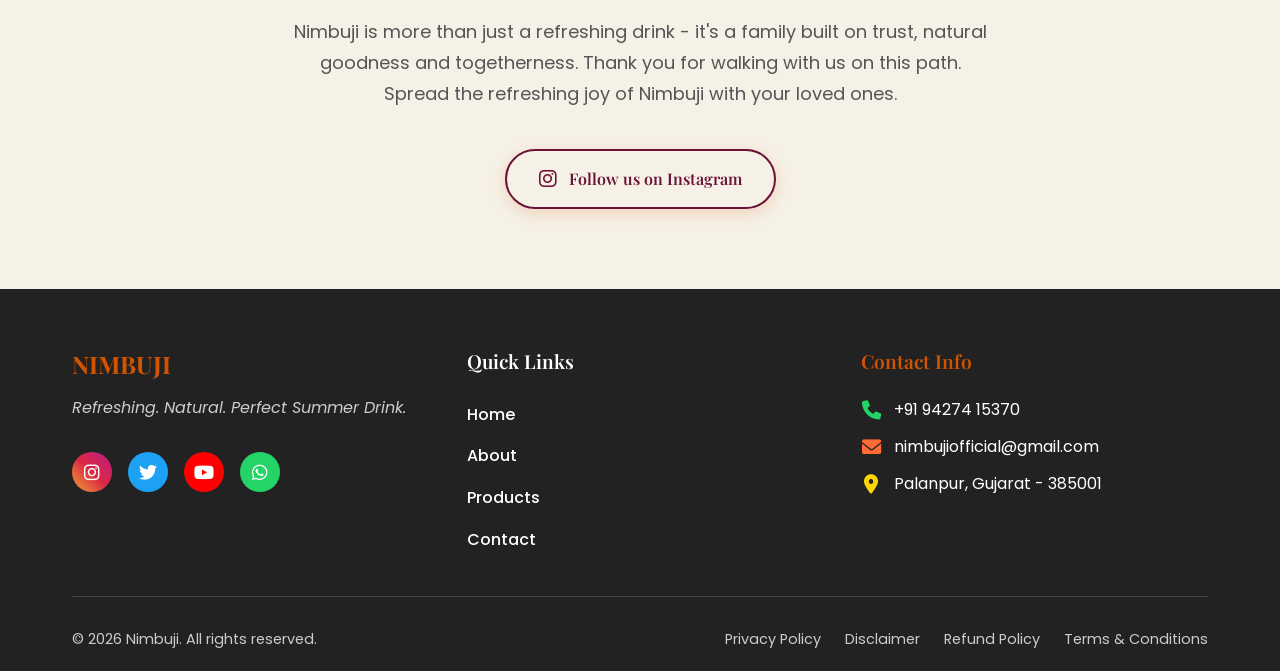
<file: privacy.html>
<!DOCTYPE html>
<html lang="en">
<head>
    <meta charset="UTF-8">
    <meta name="viewport" content="width=device-width, initial-scale=1.0">
    <title>Privacy Policy - Nimbuji | Your Privacy Matters</title>
    <meta name="description" content="Privacy Policy for Nimbuji - Learn how we protect your personal information when you order our refreshing lemon sharbat powder. Data protection and customer privacy guaranteed.">
    <meta name="keywords" content="privacy policy, data protection, Nimbuji, customer information, beverage delivery, personal data, lemon sharbat powder, instant drinks"
    <meta name="robots" content="index, follow">
    <link rel="canonical" href="https://nimbuji.com/privacy.html">
    
    <!-- Open Graph Tags -->
    <meta property="og:title" content="Privacy Policy - Nimbuji">
    <meta property="og:description" content="Learn how Nimbuji protects your personal information and privacy.">
    <meta property="og:type" content="website">
    <meta property="og:url" content="https://nimbuji.com/privacy.html">
    <meta property="og:image" content="https://nimbuji.com/images/nimbuji-logo.jpg">
    
    <!-- Twitter Card Tags -->
    <meta name="twitter:card" content="summary_large_image">
    <meta name="twitter:title" content="Privacy Policy - Nimbuji">
    <meta name="twitter:description" content="Learn how Nimbuji protects your personal information and privacy.">
    
    <!-- Additional SEO Meta Tags -->
    <meta name="author" content="Nimbuji">
    <meta name="language" content="English">
    <meta name="revisit-after" content="1 year">
    
    <!-- Structured Data -->
    <script type="application/ld+json">
    {
        "@context": "https://schema.org",
        "@type": "WebPage",
        "name": "Privacy Policy - Nimbuji",
        "description": "Privacy Policy for Nimbuji beverage business - data protection and customer privacy",
        "breadcrumb": {
            "@type": "BreadcrumbList",
            "itemListElement": [
                {
                    "@type": "ListItem",
                    "position": 1,
                    "name": "Home",
                    "item": "https://nimbuji.com/"
                },
                {
                    "@type": "ListItem",
                    "position": 2,
                    "name": "Privacy Policy",
                    "item": "https://nimbuji.com/privacy.html"
                }
            ]
        },
        "url": "https://nimbuji.com/privacy.html",
        "isPartOf": {
            "@type": "WebSite",
            "name": "Nimbuji",
            "url": "https://nimbuji.com"
        }
    }
    </script>
    
    <link rel="stylesheet" href="style.css">
    <!-- DNS Prefetch and Preconnect -->
    <link rel="dns-prefetch" href="//fonts.googleapis.com">
    <link rel="dns-prefetch" href="//fonts.gstatic.com">
    <link rel="dns-prefetch" href="//cdnjs.cloudflare.com">
    <link rel="preconnect" href="https://fonts.googleapis.com">
    <link rel="preconnect" href="https://fonts.gstatic.com" crossorigin>
    
    <!-- Preload Critical Resources -->
    <link rel="preload" href="style.css" as="style">
    <link rel="preload" href="script.js" as="script">
    <link rel="preload" href="https://fonts.googleapis.com/css2?family=Playfair+Display:wght@400;500;600;700;800&family=Poppins:wght@300;400;500;600;700;800&display=swap" as="style">
    <link href="https://fonts.googleapis.com/css2?family=Playfair+Display:wght@400;500;600;700;800&family=Poppins:wght@300;400;500;600;700;800&display=swap" rel="stylesheet">
    <link rel="stylesheet" href="https://cdnjs.cloudflare.com/ajax/libs/font-awesome/6.0.0/css/all.min.css">
    <link href="https://unpkg.com/aos@2.3.1/dist/aos.css" rel="stylesheet">

</head>
<body>
    <!-- Header -->
    <header>
        <div class="container">
            <nav class="navbar">
                <a href="index.html" class="logo">Nimbuji</a>
                
                <ul class="nav-menu">
                    <li class="mobile-menu-close">
                        <i class="fas fa-times"></i>
                    </li>
                    <li><a href="index.html">Home</a></li>
                    <li><a href="about.html">About</a></li>
                    <li><a href="products.html">Products</a></li>
                    <li><a href="contact.html">Contact</a></li>
                    <li>
                        <a href="https://wa.me/919427415370?text=Hello, I would like to place an order from Nimbuji. Please guide me with the available lemon sharbat powder options." class="mobile-menu-order" target="_blank">
                            <i class="fab fa-whatsapp"></i>
                            Order Now
                        </a>
                    </li>
                </ul>
                
                <div class="mobile-right">
                    <a href="https://wa.me/919427415370?text=Hi! I'd like to place an order for Nimbuji lemon sharbat powder." class="order-btn" target="_blank">
                        <i class="fab fa-whatsapp"></i>
                        Order Now
                    </a>
                    <div class="hamburger">
                        <span></span>
                        <span></span>
                        <span></span>
                    </div>
                </div>
            </nav>
        </div>
    </header>

    <main>
        <!-- Privacy Policy Hero -->
        <section class="privacy-hero">
            <div class="container">
                <div class="privacy-hero-content">
                    <h1 class="privacy-hero-title">Privacy Policy</h1>
                    <p class="privacy-hero-subtitle">Your privacy and trust matter to us</p>
                    <p class="privacy-last-updated">Last updated: September 2025</p>
                </div>
            </div>
        </section>

        <!-- Privacy Policy Content -->
        <section class="privacy-content">
            <div class="container">
                <div class="privacy-wrapper">
                    
                    <div class="privacy-section">
                        <h2>Welcome to Nimbuji</h2>
                        <p>At Nimbuji, we are committed to protecting your privacy and personal information. This Privacy Policy explains how we collect, use, and safeguard your information when you order our refreshing lemon sharbat powder and beverage products.</p>
                    </div>

                    <div class="privacy-section">
                        <h2>Information We Collect</h2>
                        <p>When you place an order with us, we collect the following information:</p>
                        <ul class="privacy-list">
                            <li><strong>Personal Details:</strong> Your name and phone number for order processing</li>
                            <li><strong>Delivery Information:</strong> Your complete address for beverage powder delivery</li>
                            <li><strong>Order Details:</strong> Beverage products you order, quantities, and preferences</li>
                            <li><strong>Payment Information:</strong> Secure payment details for online transactions (if applicable)</li>
                            <li><strong>Communication:</strong> Messages you send us via WhatsApp or phone regarding beverage orders</li>
                        </ul>
                        <p>We only collect information that is necessary to fulfill your orders and provide customer support.</p>
                    </div>

                    <div class="privacy-section">
                        <h2>How We Use Your Information</h2>
                        <p>We use your personal information for the following purposes:</p>
                        <ul class="privacy-list">
                            <li><strong>Order Processing:</strong> To prepare and deliver your beverage powder orders</li>
                            <li><strong>Delivery Service:</strong> To ensure your beverage products reach you at the correct address</li>
                            <li><strong>Payment Processing:</strong> To securely process online payments for beverage orders</li>
                            <li><strong>Customer Support:</strong> To respond to your questions about our beverage products and resolve any issues</li>
                            <li><strong>Order Updates:</strong> To keep you informed about your beverage order status and delivery</li>
                            <li><strong>Quality Improvement:</strong> To improve our beverage products and services based on your feedback</li>
                        </ul>
                    </div>

                    <div class="privacy-section">
                        <h2>Information Sharing</h2>
                        <div class="privacy-highlight">
                            <i class="fas fa-shield-alt"></i>
                            <p><strong>We do NOT share your personal information with third parties.</strong> Your data stays with us and is used only for serving you better.</p>
                        </div>
                        <p>The only exception would be if required by law or to protect our legal rights, but this is extremely rare for a small food business like ours.</p>
                    </div>

                    <div class="privacy-section">
                        <h2>Data Security</h2>
                        <p>We take reasonable measures to protect your personal information:</p>
                        <ul class="privacy-list">
                            <li>Your information is stored securely and accessed only by authorized personnel</li>
                            <li>We use secure communication channels (WhatsApp, phone calls)</li>
                            <li>Physical order records are kept in a secure location</li>
                            <li>We regularly review our security practices</li>
                        </ul>
                    </div>

                    <div class="privacy-section">
                        <h2>Data Retention</h2>
                        <p>We keep your information only as long as necessary:</p>
                        <ul class="privacy-list">
                            <li>Order information is kept for up to 1 year for customer service purposes</li>
                            <li>Contact details are retained while you remain an active customer</li>
                            <li>You can request deletion of your information at any time</li>
                        </ul>
                    </div>

                    <div class="privacy-section">
                        <h2>Your Rights</h2>
                        <p>As our valued customer, you have the right to:</p>
                        <ul class="privacy-list">
                            <li><strong>Access:</strong> Ask what information we have about you</li>
                            <li><strong>Correction:</strong> Request correction of any incorrect information</li>
                            <li><strong>Deletion:</strong> Ask us to delete your personal information</li>
                            <li><strong>Opt-out:</strong> Stop receiving promotional messages (though we rarely send them)</li>
                        </ul>
                        <p>To exercise any of these rights, simply contact us via WhatsApp or phone.</p>
                    </div>

                    <div class="privacy-section">
                        <h2>Cookies and Website Data</h2>
                        <p>Our website may use basic cookies to improve your browsing experience and understand customer preferences for beverage products. These are harmless and help us understand how visitors use our site. No personal information is collected through our website unless you contact us directly for beverage orders.</p>
                    </div>

                    <div class="privacy-section">
                        <h2>Changes to This Policy</h2>
                        <p>We may update this Privacy Policy from time to time. Any changes will be posted on this page with an updated date. For a small beverage business like ours, changes are rare and usually minor.</p>
                    </div>

                    <div class="privacy-section privacy-contact">
                        <h2>Contact Us</h2>
                        <p>If you have any questions about this Privacy Policy or how we handle your information, please don't hesitate to contact us:</p>
                        <div class="contact-details">
                            <div class="contact-item">
                                <i class="fab fa-whatsapp"></i>
                                <span>WhatsApp: +91 94274 15370</span>
                            </div>
                            <div class="contact-item">
                                <i class="fas fa-phone"></i>
                                <span>Phone: +91 94274 15370</span>
                            </div>
                            <div class="contact-item">
                                <i class="fas fa-envelope"></i>
                                <span>Email: nimbujiofficial@gmail.com</span>
                            </div>
                            <div class="contact-item">
                                <i class="fas fa-map-marker-alt"></i>
                                <span>Address: Palanpur, Gujarat - 385001</span>
                            </div>
                        </div>
                        <p class="privacy-note">We're a small, family-run beverage business and we're always happy to address any concerns you may have about your privacy.</p>
                    </div>

                </div>
            </div>
        </section>

        <!-- Join Our Movement Section -->
        <section class="join-movement">
            <div class="container">
                <div class="movement-content">
                    <h2 class="movement-title">Be Part of Our Refreshing Journey</h2>
                    <p class="movement-text">Nimbuji is more than just a refreshing drink - it's a family built on trust, natural goodness and togetherness. Thank you for walking with us on this path. Spread the refreshing joy of Nimbuji with your loved ones.</p>
                    <a href="https://www.instagram.com/nimbuji" class="instagram-btn" target="_blank">
                        <i class="fab fa-instagram"></i>
                        Follow us on Instagram
                    </a>
                </div>
            </div>
        </section>
    </main>

    <!-- Floating WhatsApp Button -->
    <div class="floating-whatsapp">
        <a href="https://wa.me/919427415370?text=Hi! I have a question about Nimbuji Privacy Policy." target="_blank" class="whatsapp-float">
            <i class="fab fa-whatsapp"></i>
        </a>
    </div>

    <!-- Floating Call Button -->
    <div class="floating-call">
        <a href="tel:+919427415370" class="call-float">
            <i class="fas fa-phone"></i>
        </a>
    </div>
    <!-- Footer -->
    <footer class="footer">
        <div class="container">
            <div class="footer-content">
                <div class="footer-section">
                    <h3 class="footer-logo">NIMBUJI</h3>
                    <p class="footer-tagline">Refreshing. Natural. Perfect Summer Drink.</p>
                    <div class="social-icons">
                        <a href="#" class="social-icon instagram"><i class="fab fa-instagram"></i></a>
                        <a href="#" class="social-icon twitter"><i class="fab fa-twitter"></i></a>
                        <a href="#" class="social-icon youtube"><i class="fab fa-youtube"></i></a>
                        <a href="https://wa.me/919427415370" class="social-icon whatsapp" target="_blank"><i class="fab fa-whatsapp"></i></a>
                    </div>
                </div>
                <div class="footer-section">
                    <h4>Quick Links</h4>
                    <ul class="footer-links">
                        <li><a href="index.html">Home</a></li>
                        <li><a href="about.html">About</a></li>
                        <li><a href="products.html">Products</a></li>
                        <li><a href="contact.html">Contact</a></li>
                    </ul>
                </div>
                <div class="footer-section">
                    <h4>Contact Info</h4>
                    <div class="contact-info">
                        <p><i class="fas fa-phone"></i> +91 94274 15370</p>
                        <p><i class="fas fa-envelope"></i> nimbujiofficial@gmail.com</p>
                        <p><i class="fas fa-map-marker-alt"></i> Palanpur, Gujarat - 385001</p>
                    </div>
                </div>
            </div>
            <div class="footer-bottom">
                <div class="footer-bottom-left">
                    <p>&copy; 2024 Nimbuji. All rights reserved.</p>
                </div>
                <div class="footer-bottom-right">
                    <div class="rules-pages">
                        <a href="privacy.html">Privacy Policy</a>
                        <a href="disclaimer.html">Disclaimer</a>
                        <a href="refund.html">Refund Policy</a>
                        <a href="terms.html">Terms & Conditions</a>
                    </div>
                </div>
            </div>
        </div>
    </footer>

    <script src="script.js" defer></script>
</body>
</html>
</file>
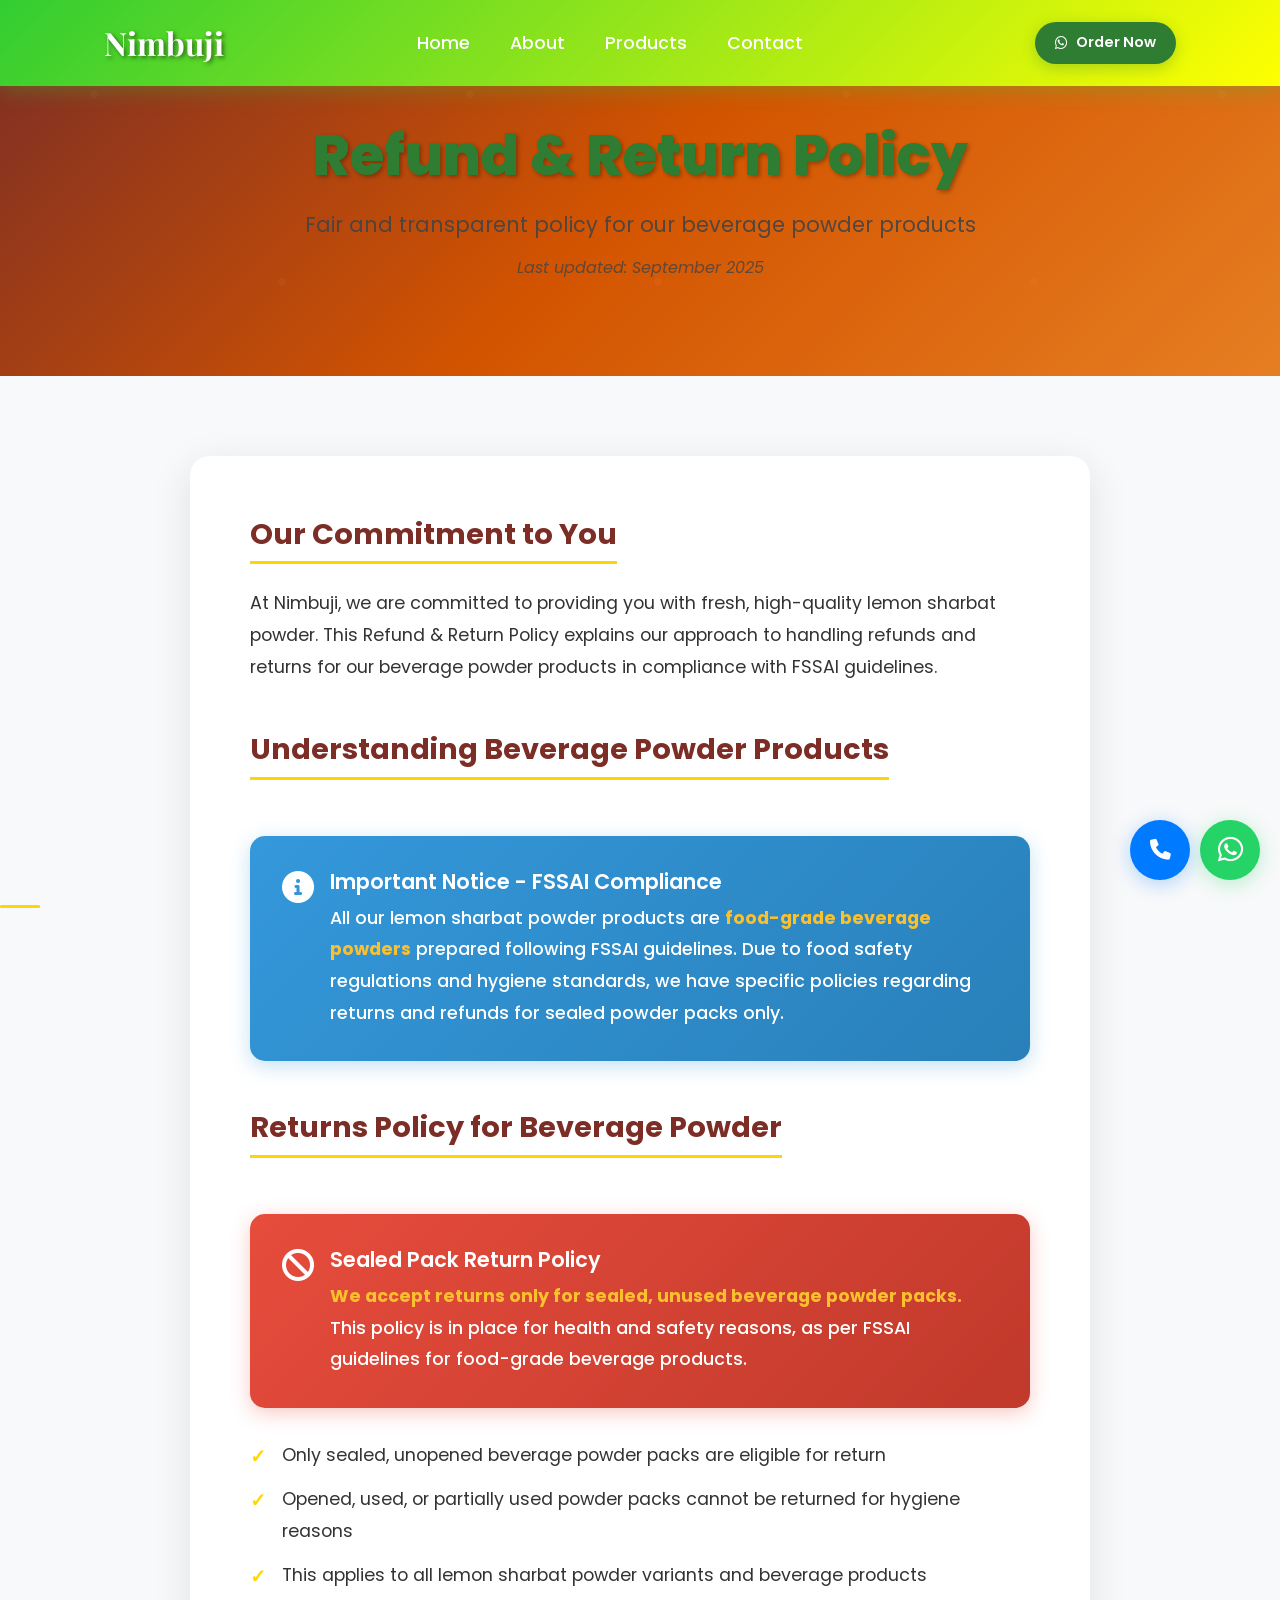
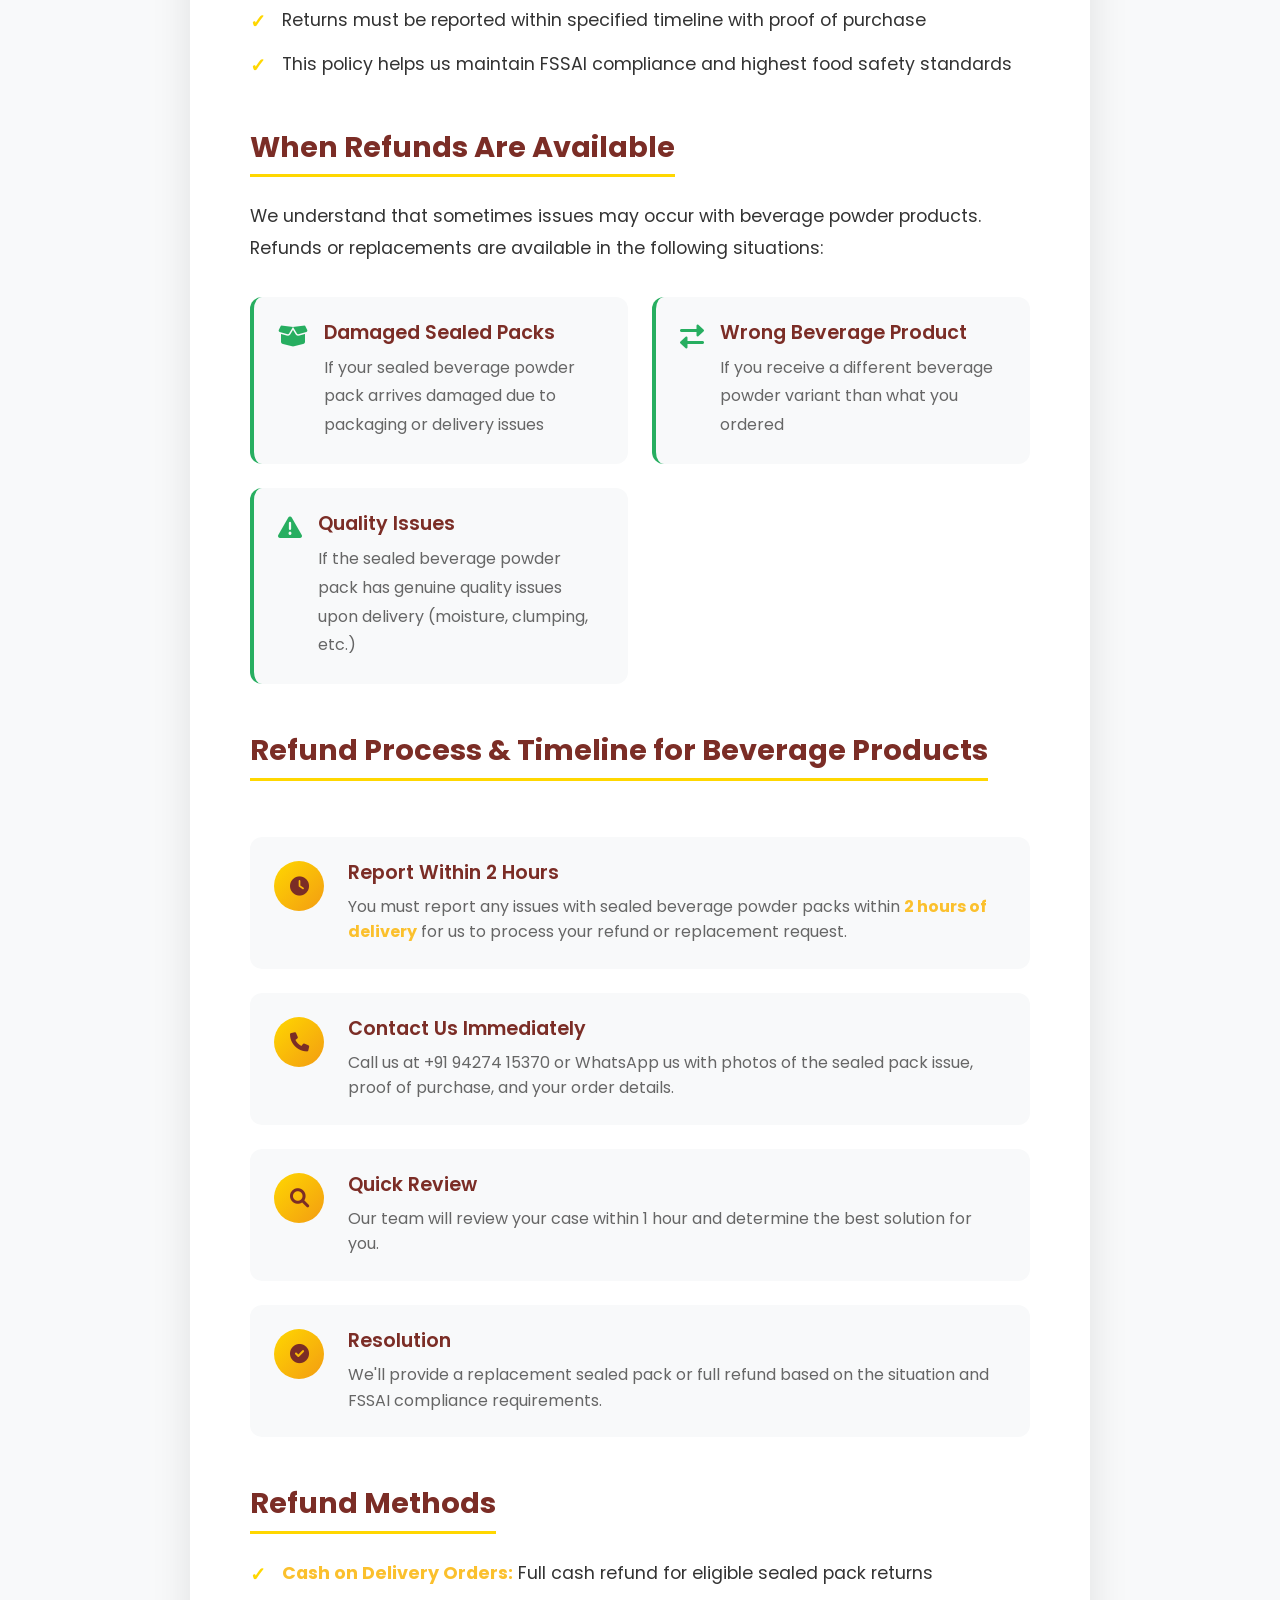
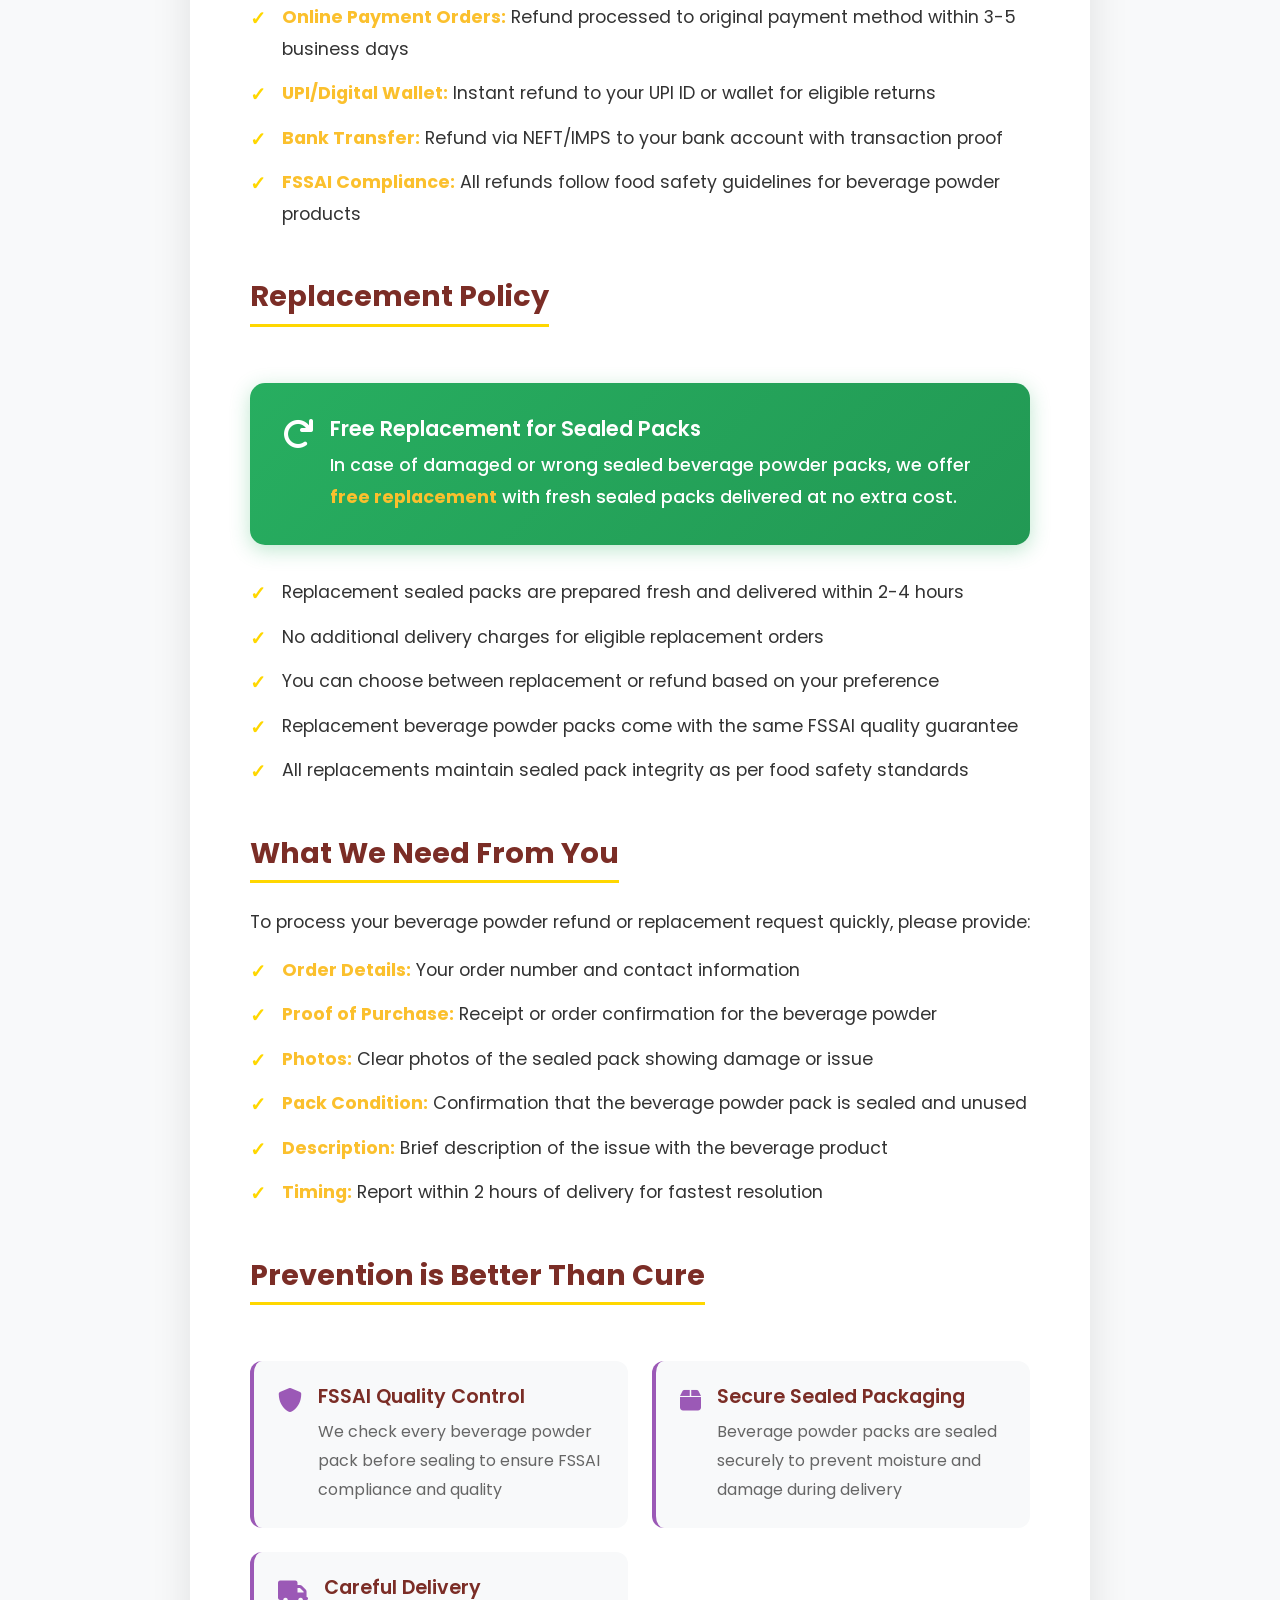
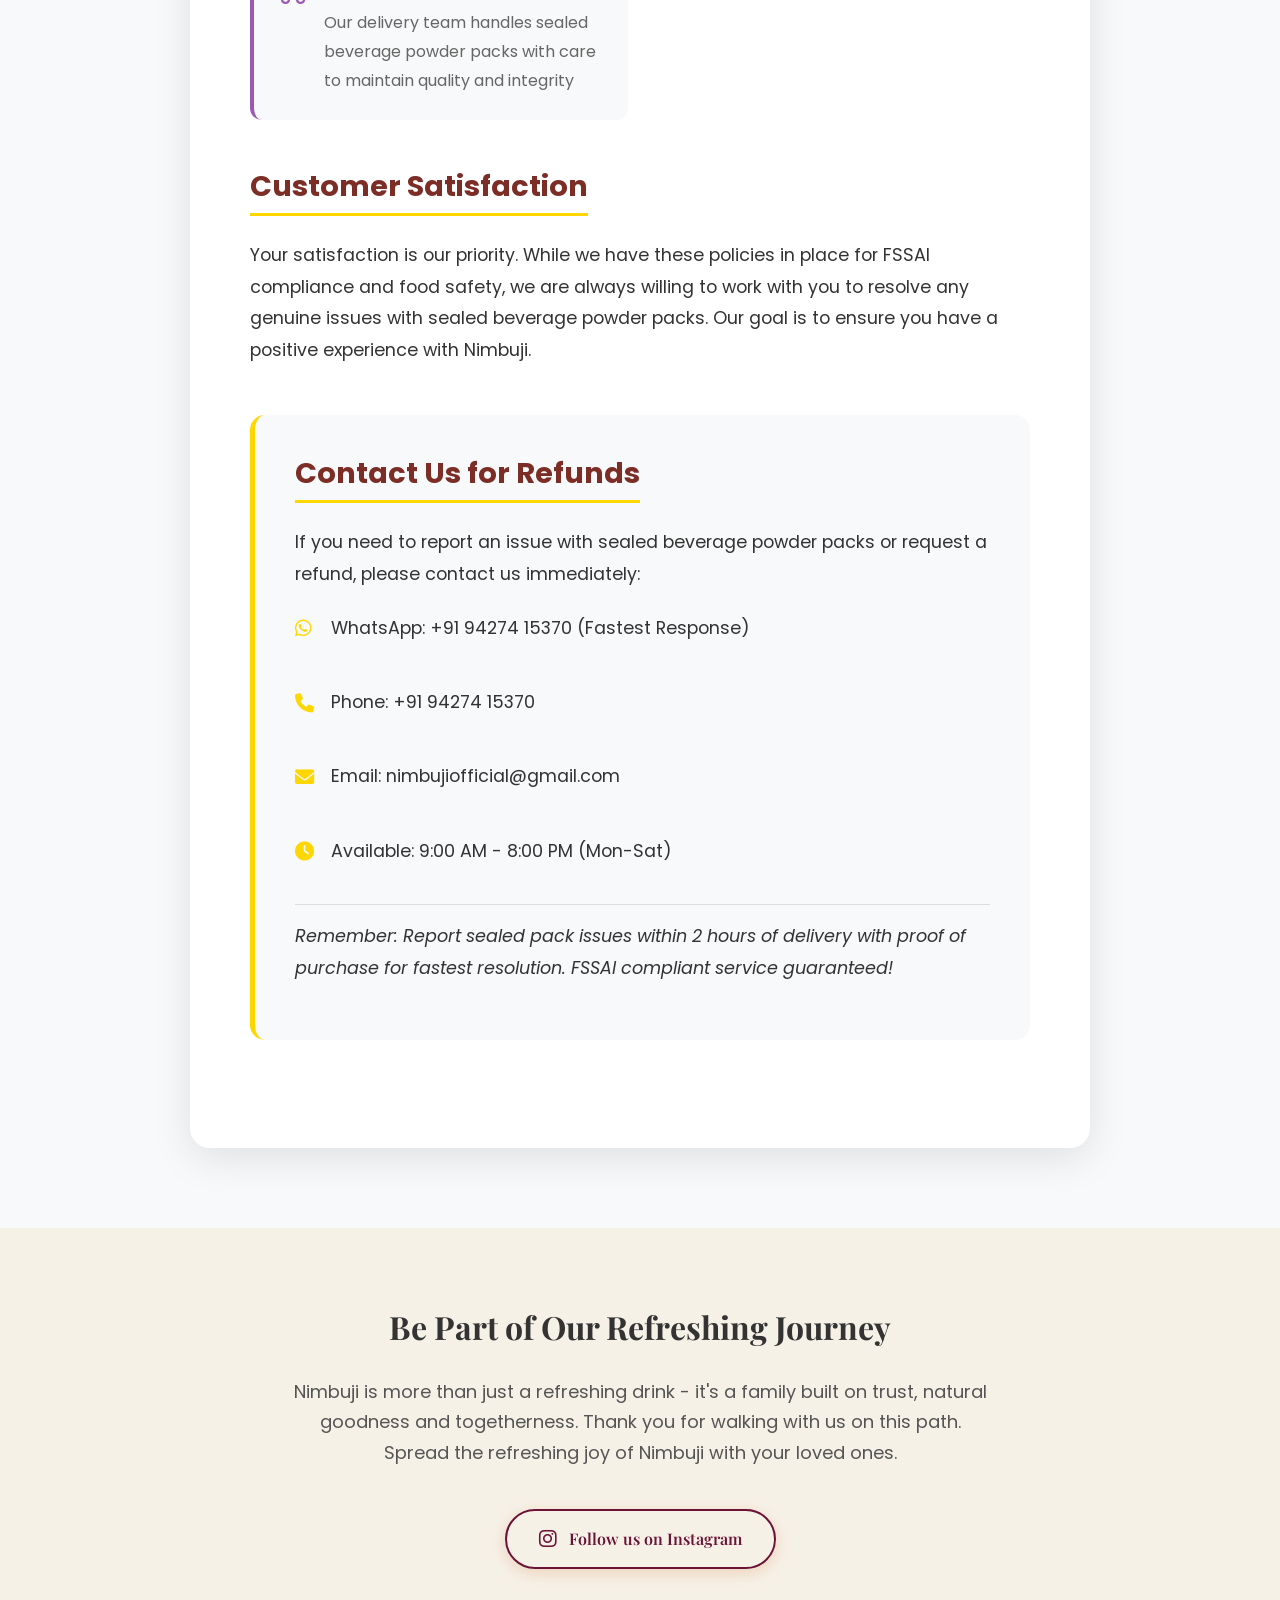
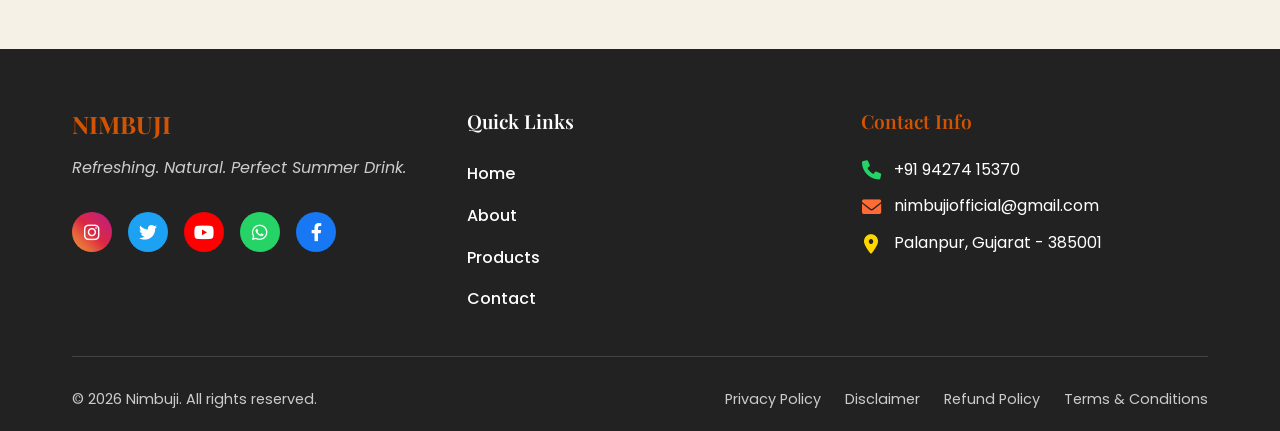
<file: refund.html>
<!DOCTYPE html>
<html lang="en">
<head>
    <meta charset="UTF-8">
    <meta name="viewport" content="width=device-width, initial-scale=1.0">
    <title>Refund & Return Policy - Nimbuji | Fair & Transparent Policy</title>
    <meta name="description" content="Refund & Return Policy for Nimbuji - Clear guidelines for refunds and returns on our lemon sharbat powder and beverage products. FSSAI compliant policy for sealed powder packs.">
    <meta name="keywords" content="refund policy, return policy, Nimbuji, beverage refund, lemon sharbat powder, customer policy, instant drinks, sealed packs, FSSAI compliance"
    <meta name="robots" content="index, follow">
    <link rel="canonical" href="https://nimbuji.com/refund.html">
    
    <!-- Open Graph Tags -->
    <meta property="og:title" content="Refund & Return Policy - Nimbuji">
    <meta property="og:description" content="Fair and transparent refund policy for Nimbuji lemon sharbat powder.">
    <meta property="og:type" content="website">
    <meta property="og:url" content="https://nimbuji.com/refund.html">
    <meta property="og:image" content="https://nimbuji.com/images/nimbuji-logo.jpg">
    
    <!-- Twitter Card Tags -->
    <meta name="twitter:card" content="summary_large_image">
    <meta name="twitter:title" content="Refund & Return Policy - Nimbuji">
    <meta name="twitter:description" content="Fair and transparent refund policy for Nimbuji lemon sharbat powder.">
    
    <!-- Additional SEO Meta Tags -->
    <meta name="author" content="Nimbuji">
    <meta name="language" content="English">
    <meta name="revisit-after" content="1 year">
    
    <!-- Structured Data -->
    <script type="application/ld+json">
    {
        "@context": "https://schema.org",
        "@type": "WebPage",
        "name": "Refund & Return Policy - Nimbuji",
        "description": "Refund and Return Policy for Nimbuji beverage business - fair and transparent guidelines",
        "breadcrumb": {
            "@type": "BreadcrumbList",
            "itemListElement": [
                {
                    "@type": "ListItem",
                    "position": 1,
                    "name": "Home",
                    "item": "https://nimbuji.com/"
                },
                {
                    "@type": "ListItem",
                    "position": 2,
                    "name": "Refund Policy",
                    "item": "https://nimbuji.com/refund.html"
                }
            ]
        },
        "url": "https://nimbuji.com/refund.html",
        "isPartOf": {
            "@type": "WebSite",
            "name": "Nimbuji",
            "url": "https://nimbuji.com"
        }
    }
    </script>
    
    <link rel="stylesheet" href="style.css">
    <!-- DNS Prefetch and Preconnect -->
    <link rel="dns-prefetch" href="//fonts.googleapis.com">
    <link rel="dns-prefetch" href="//fonts.gstatic.com">
    <link rel="dns-prefetch" href="//cdnjs.cloudflare.com">
    <link rel="preconnect" href="https://fonts.googleapis.com">
    <link rel="preconnect" href="https://fonts.gstatic.com" crossorigin>
    
    <!-- Preload Critical Resources -->
    <link rel="preload" href="style.css" as="style">
    <link rel="preload" href="script.js" as="script">
    <link rel="preload" href="https://fonts.googleapis.com/css2?family=Playfair+Display:wght@400;500;600;700;800&family=Poppins:wght@300;400;500;600;700;800&display=swap" as="style">
    <link href="https://fonts.googleapis.com/css2?family=Playfair+Display:wght@400;500;600;700;800&family=Poppins:wght@300;400;500;600;700;800&display=swap" rel="stylesheet">
    <link rel="stylesheet" href="https://cdnjs.cloudflare.com/ajax/libs/font-awesome/6.0.0/css/all.min.css">
    <link href="https://unpkg.com/aos@2.3.1/dist/aos.css" rel="stylesheet">
</head>
<body>
    <!-- Header -->
    <header>
        <div class="container">
            <nav class="navbar">
                <a href="index.html" class="logo">Nimbuji</a>
                
                <ul class="nav-menu">
                    <li class="mobile-menu-close">
                        <i class="fas fa-times"></i>
                    </li>
                    <li><a href="index.html">Home</a></li>
                    <li><a href="about.html">About</a></li>
                    <li><a href="products.html">Products</a></li>
                    <li><a href="contact.html">Contact</a></li>
                    <li>
                        <a href="https://wa.me/919427415370?text=Hello, I would like to place an order from Nimbuji. Please guide me with the available lemon sharbat powder options." class="mobile-menu-order" target="_blank">
                            <i class="fab fa-whatsapp"></i>
                            Order Now
                        </a>
                    </li>
                </ul>
                
                <div class="mobile-right">
                    <a href="https://wa.me/919427415370?text=Hi! I'd like to place an order for Nimbuji lemon sharbat powder." class="order-btn" target="_blank">
                        <i class="fab fa-whatsapp"></i>
                        Order Now
                    </a>
                    <div class="hamburger">
                        <span></span>
                        <span></span>
                        <span></span>
                    </div>
                </div>
            </nav>
        </div>
    </header>

    <main>
        <!-- Refund Policy Hero -->
        <section class="refund-hero">
            <div class="container">
                <div class="refund-hero-content">
                    <h1 class="refund-hero-title">Refund & Return Policy</h1>
                    <p class="refund-hero-subtitle">Fair and transparent policy for our beverage powder products</p>
                    <p class="refund-last-updated">Last updated: September 2025</p>
                </div>
            </div>
        </section>

        <!-- Refund Policy Content -->
        <section class="refund-content">
            <div class="container">
                <div class="refund-wrapper">
                    
                    <div class="refund-section">
                        <h2>Our Commitment to You</h2>
                        <p>At Nimbuji, we are committed to providing you with fresh, high-quality lemon sharbat powder. This Refund & Return Policy explains our approach to handling refunds and returns for our beverage powder products in compliance with FSSAI guidelines.</p>
                    </div>

                    <div class="refund-section">
                        <h2>Understanding Beverage Powder Products</h2>
                        <div class="refund-important">
                            <i class="fas fa-info-circle"></i>
                            <div>
                                <h4>Important Notice - FSSAI Compliance</h4>
                                <p>All our lemon sharbat powder products are <strong>food-grade beverage powders</strong> prepared following FSSAI guidelines. Due to food safety regulations and hygiene standards, we have specific policies regarding returns and refunds for sealed powder packs only.</p>
                            </div>
                        </div>
                    </div>

                    <div class="refund-section">
                        <h2>Returns Policy for Beverage Powder</h2>
                        <div class="refund-no-returns">
                            <i class="fas fa-ban"></i>
                            <div>
                                <h4>Sealed Pack Return Policy</h4>
                                <p><strong>We accept returns only for sealed, unused beverage powder packs.</strong> This policy is in place for health and safety reasons, as per FSSAI guidelines for food-grade beverage products.</p>
                            </div>
                        </div>
                        <ul class="refund-list">
                            <li>Only sealed, unopened beverage powder packs are eligible for return</li>
                            <li>Opened, used, or partially used powder packs cannot be returned for hygiene reasons</li>
                            <li>This applies to all lemon sharbat powder variants and beverage products</li>
                            <li>Returns must be reported within specified timeline with proof of purchase</li>
                            <li>This policy helps us maintain FSSAI compliance and highest food safety standards</li>
                        </ul>
                    </div>

                    <div class="refund-section">
                        <h2>When Refunds Are Available</h2>
                        <p>We understand that sometimes issues may occur with beverage powder products. Refunds or replacements are available in the following situations:</p>
                        
                        <div class="refund-cases">
                            <div class="refund-case">
                                <i class="fas fa-box-open"></i>
                                <div>
                                    <h4>Damaged Sealed Packs</h4>
                                    <p>If your sealed beverage powder pack arrives damaged due to packaging or delivery issues</p>
                                </div>
                            </div>
                            <div class="refund-case">
                                <i class="fas fa-exchange-alt"></i>
                                <div>
                                    <h4>Wrong Beverage Product</h4>
                                    <p>If you receive a different beverage powder variant than what you ordered</p>
                                </div>
                            </div>
                            <div class="refund-case">
                                <i class="fas fa-exclamation-triangle"></i>
                                <div>
                                    <h4>Quality Issues</h4>
                                    <p>If the sealed beverage powder pack has genuine quality issues upon delivery (moisture, clumping, etc.)</p>
                                </div>
                            </div>
                        </div>
                    </div>

                    <div class="refund-section">
                        <h2>Refund Process & Timeline for Beverage Products</h2>
                        <div class="refund-timeline">
                            <div class="timeline-item">
                                <div class="timeline-icon">
                                    <i class="fas fa-clock"></i>
                                </div>
                                <div class="timeline-content">
                                    <h4>Report Within 2 Hours</h4>
                                    <p>You must report any issues with sealed beverage powder packs within <strong>2 hours of delivery</strong> for us to process your refund or replacement request.</p>
                                </div>
                            </div>
                            <div class="timeline-item">
                                <div class="timeline-icon">
                                    <i class="fas fa-phone"></i>
                                </div>
                                <div class="timeline-content">
                                    <h4>Contact Us Immediately</h4>
                                    <p>Call us at +91 94274 15370 or WhatsApp us with photos of the sealed pack issue, proof of purchase, and your order details.</p>
                                </div>
                            </div>
                            <div class="timeline-item">
                                <div class="timeline-icon">
                                    <i class="fas fa-search"></i>
                                </div>
                                <div class="timeline-content">
                                    <h4>Quick Review</h4>
                                    <p>Our team will review your case within 1 hour and determine the best solution for you.</p>
                                </div>
                            </div>
                            <div class="timeline-item">
                                <div class="timeline-icon">
                                    <i class="fas fa-check-circle"></i>
                                </div>
                                <div class="timeline-content">
                                    <h4>Resolution</h4>
                                    <p>We'll provide a replacement sealed pack or full refund based on the situation and FSSAI compliance requirements.</p>
                                </div>
                            </div>
                        </div>
                    </div>

                    <div class="refund-section">
                        <h2>Refund Methods</h2>
                        <ul class="refund-list">
                            <li><strong>Cash on Delivery Orders:</strong> Full cash refund for eligible sealed pack returns</li>
                            <li><strong>Online Payment Orders:</strong> Refund processed to original payment method within 3-5 business days</li>
                            <li><strong>UPI/Digital Wallet:</strong> Instant refund to your UPI ID or wallet for eligible returns</li>
                            <li><strong>Bank Transfer:</strong> Refund via NEFT/IMPS to your bank account with transaction proof</li>
                            <li><strong>FSSAI Compliance:</strong> All refunds follow food safety guidelines for beverage powder products</li>
                        </ul>
                    </div>

                    <div class="refund-section">
                        <h2>Replacement Policy</h2>
                        <div class="refund-replacement">
                            <i class="fas fa-redo"></i>
                            <div>
                                <h4>Free Replacement for Sealed Packs</h4>
                                <p>In case of damaged or wrong sealed beverage powder packs, we offer <strong>free replacement</strong> with fresh sealed packs delivered at no extra cost.</p>
                            </div>
                        </div>
                        <ul class="refund-list">
                            <li>Replacement sealed packs are prepared fresh and delivered within 2-4 hours</li>
                            <li>No additional delivery charges for eligible replacement orders</li>
                            <li>You can choose between replacement or refund based on your preference</li>
                            <li>Replacement beverage powder packs come with the same FSSAI quality guarantee</li>
                            <li>All replacements maintain sealed pack integrity as per food safety standards</li>
                        </ul>
                    </div>

                    <div class="refund-section">
                        <h2>What We Need From You</h2>
                        <p>To process your beverage powder refund or replacement request quickly, please provide:</p>
                        <ul class="refund-list">
                            <li><strong>Order Details:</strong> Your order number and contact information</li>
                            <li><strong>Proof of Purchase:</strong> Receipt or order confirmation for the beverage powder</li>
                            <li><strong>Photos:</strong> Clear photos of the sealed pack showing damage or issue</li>
                            <li><strong>Pack Condition:</strong> Confirmation that the beverage powder pack is sealed and unused</li>
                            <li><strong>Description:</strong> Brief description of the issue with the beverage product</li>
                            <li><strong>Timing:</strong> Report within 2 hours of delivery for fastest resolution</li>
                        </ul>
                    </div>

                    <div class="refund-section">
                        <h2>Prevention is Better Than Cure</h2>
                        <div class="refund-prevention">
                            <div class="prevention-item">
                                <i class="fas fa-shield-alt"></i>
                                <div>
                                    <h4>FSSAI Quality Control</h4>
                                    <p>We check every beverage powder pack before sealing to ensure FSSAI compliance and quality</p>
                                </div>
                            </div>
                            <div class="prevention-item">
                                <i class="fas fa-box"></i>
                                <div>
                                    <h4>Secure Sealed Packaging</h4>
                                    <p>Beverage powder packs are sealed securely to prevent moisture and damage during delivery</p>
                                </div>
                            </div>
                            <div class="prevention-item">
                                <i class="fas fa-truck"></i>
                                <div>
                                    <h4>Careful Delivery</h4>
                                    <p>Our delivery team handles sealed beverage powder packs with care to maintain quality and integrity</p>
                                </div>
                            </div>
                        </div>
                    </div>

                    <div class="refund-section">
                        <h2>Customer Satisfaction</h2>
                        <p>Your satisfaction is our priority. While we have these policies in place for FSSAI compliance and food safety, we are always willing to work with you to resolve any genuine issues with sealed beverage powder packs. Our goal is to ensure you have a positive experience with Nimbuji.</p>
                    </div>

                    <div class="refund-section refund-contact">
                        <h2>Contact Us for Refunds</h2>
                        <p>If you need to report an issue with sealed beverage powder packs or request a refund, please contact us immediately:</p>
                        <div class="contact-details">
                            <div class="contact-item">
                                <i class="fab fa-whatsapp"></i>
                                <span>WhatsApp: +91 94274 15370 (Fastest Response)</span>
                            </div>
                            <div class="contact-item">
                                <i class="fas fa-phone"></i>
                                <span>Phone: +91 94274 15370</span>
                            </div>
                            <div class="contact-item">
                                <i class="fas fa-envelope"></i>
                                <span>Email: nimbujiofficial@gmail.com</span>
                            </div>
                            <div class="contact-item">
                                <i class="fas fa-clock"></i>
                                <span>Available: 9:00 AM - 8:00 PM (Mon-Sat)</span>
                            </div>
                        </div>
                        <p class="refund-note">Remember: Report sealed pack issues within 2 hours of delivery with proof of purchase for fastest resolution. FSSAI compliant service guaranteed!</p>
                    </div>

                </div>
            </div>
        </section>

        <!-- Join Our Movement Section -->
        <section class="join-movement">
            <div class="container">
                <div class="movement-content">
                    <h2 class="movement-title">Be Part of Our Refreshing Journey</h2>
                    <p class="movement-text">Nimbuji is more than just a refreshing drink - it's a family built on trust, natural goodness and togetherness. Thank you for walking with us on this path. Spread the refreshing joy of Nimbuji with your loved ones.</p>
                    <a href="https://www.instagram.com/nimbuji" class="instagram-btn" target="_blank">
                        <i class="fab fa-instagram"></i>
                        Follow us on Instagram
                    </a>
                </div>
            </div>
        </section>
    </main>

    <!-- Floating WhatsApp Button -->
    <div class="floating-whatsapp">
        <a href="https://wa.me/919427415370?text=Hi! I need help with a Nimbuji beverage powder refund or return issue." target="_blank" class="whatsapp-float">
            <i class="fab fa-whatsapp"></i>
        </a>
    </div>

    <!-- Floating Call Button -->
    <div class="floating-call">
        <a href="tel:+919427415370" class="call-float">
            <i class="fas fa-phone"></i>
        </a>
    </div>

    <!-- Footer -->
    <footer class="footer">
        <div class="container">
            <div class="footer-content">
                <div class="footer-section">
                    <h3 class="footer-logo">NIMBUJI</h3>
                    <p class="footer-tagline">Refreshing. Natural. Perfect Summer Drink.</p>
                    <div class="social-icons">
                        <a href="#" class="social-icon instagram"><i class="fab fa-instagram"></i></a>
                        <a href="#" class="social-icon twitter"><i class="fab fa-twitter"></i></a>
                        <a href="#" class="social-icon youtube"><i class="fab fa-youtube"></i></a>
                        <a href="https://wa.me/919427415370" class="social-icon whatsapp" target="_blank"><i class="fab fa-whatsapp"></i></a>
                        <a href="#" class="social-icon facebook"><i class="fab fa-facebook-f"></i></a>
                    </div>
                </div>
                <div class="footer-section">
                    <h4>Quick Links</h4>
                    <ul class="footer-links">
                        <li><a href="index.html">Home</a></li>
                        <li><a href="about.html">About</a></li>
                        <li><a href="products.html">Products</a></li>
                        <li><a href="contact.html">Contact</a></li>
                    </ul>
                </div>
                <div class="footer-section">
                    <h4>Contact Info</h4>
                    <div class="contact-info">
                        <p><i class="fas fa-phone"></i> +91 94274 15370</p>
                        <p><i class="fas fa-envelope"></i> nimbujiofficial@gmail.com</p>
                        <p><i class="fas fa-map-marker-alt"></i> Palanpur, Gujarat - 385001</p>
                    </div>
                </div>
            </div>
            <div class="footer-bottom">
                <div class="footer-bottom-left">
                    <p>&copy; 2024 Nimbuji. All rights reserved.</p>
                </div>
                <div class="footer-bottom-right">
                    <div class="rules-pages">
                        <a href="privacy.html">Privacy Policy</a>
                        <a href="disclaimer.html">Disclaimer</a>
                        <a href="refund.html">Refund Policy</a>
                        <a href="terms.html">Terms & Conditions</a>
                    </div>
                </div>
            </div>
        </div>
    </footer>

    <script src="script.js" defer></script>
</body>
</html>
</file>
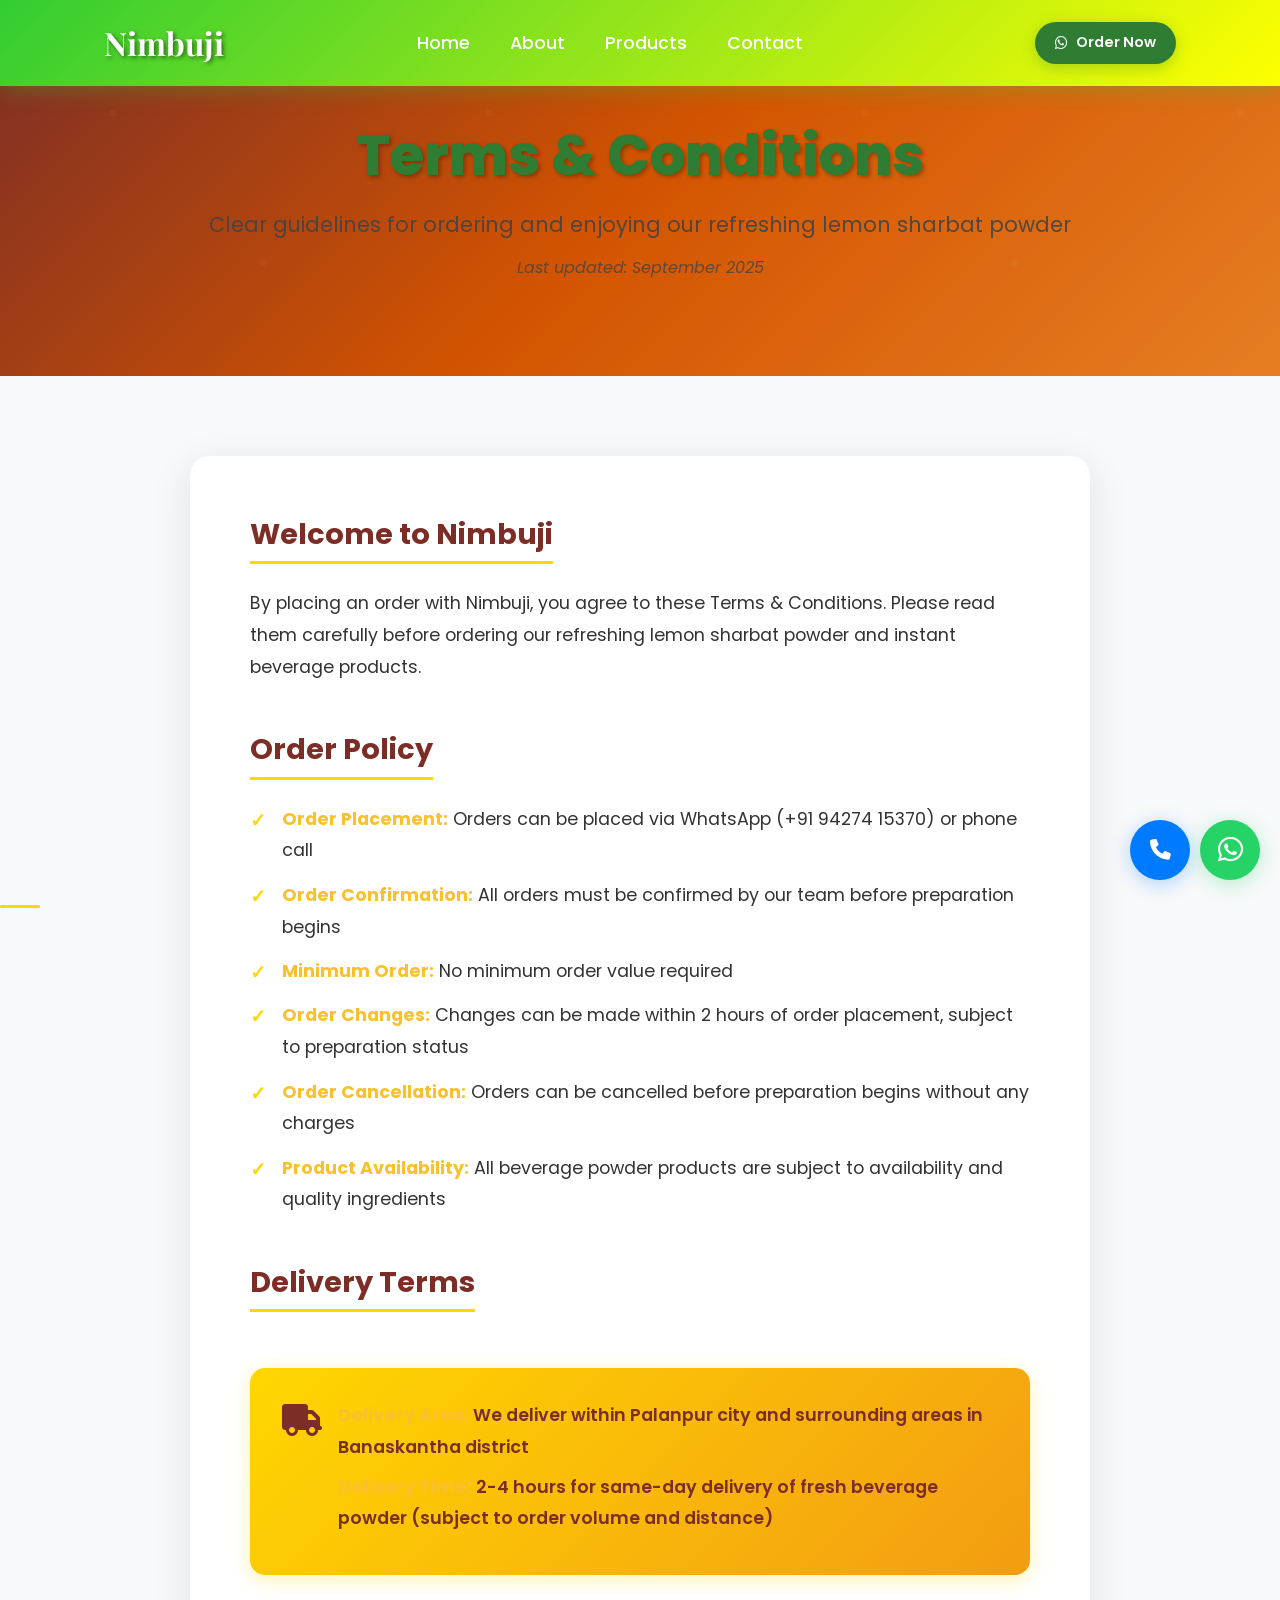
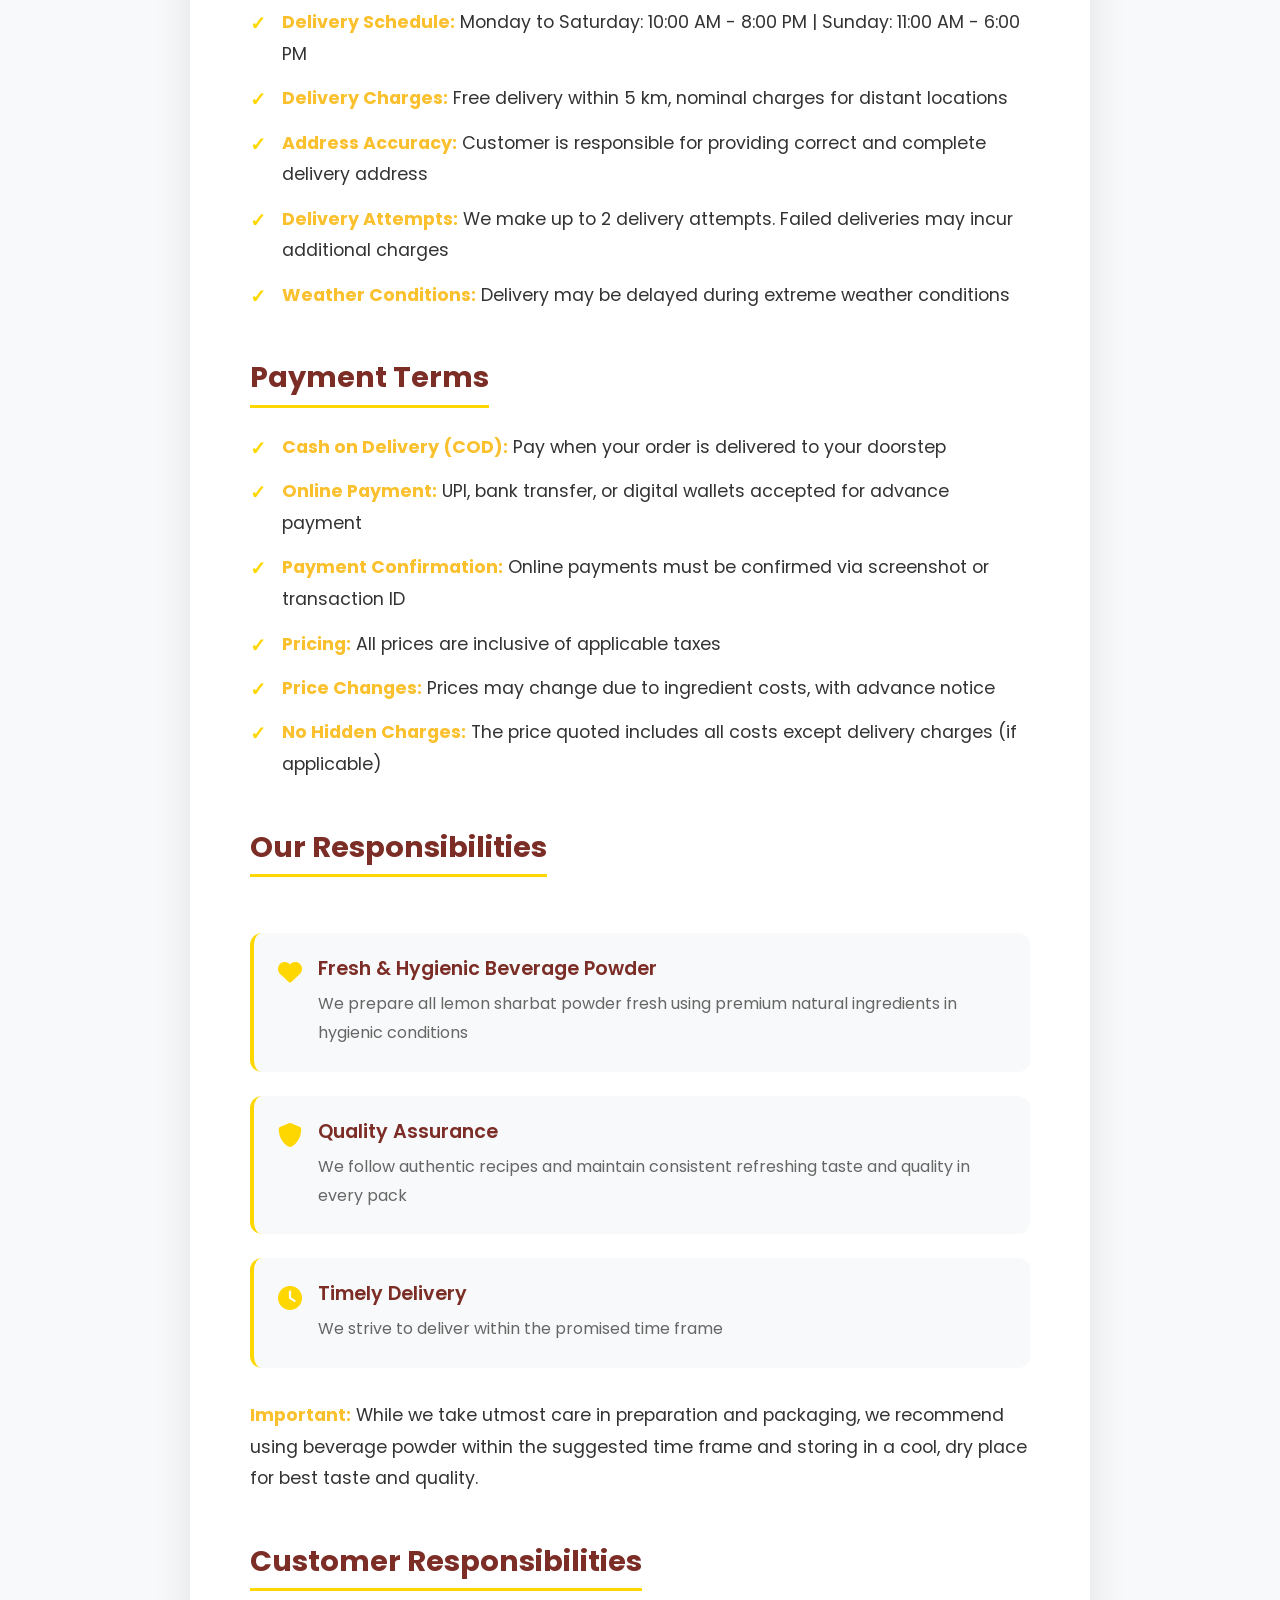
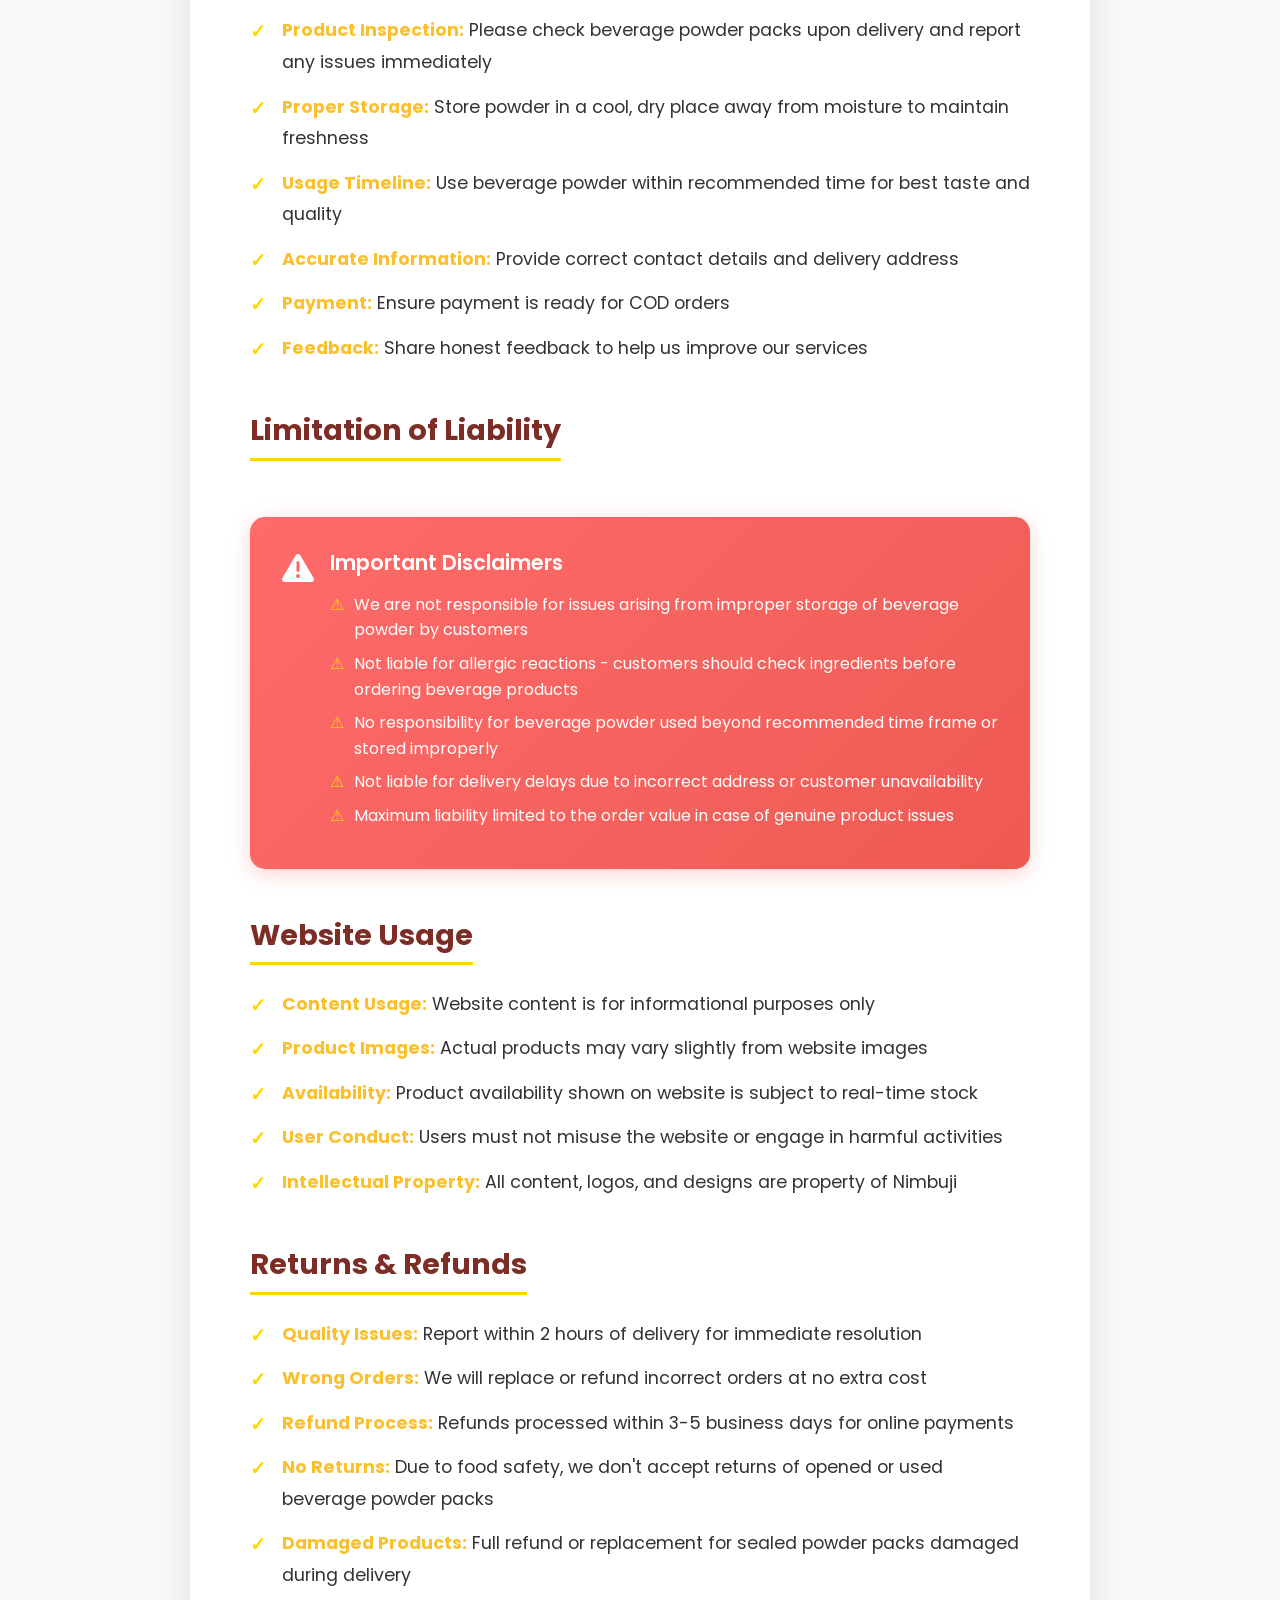
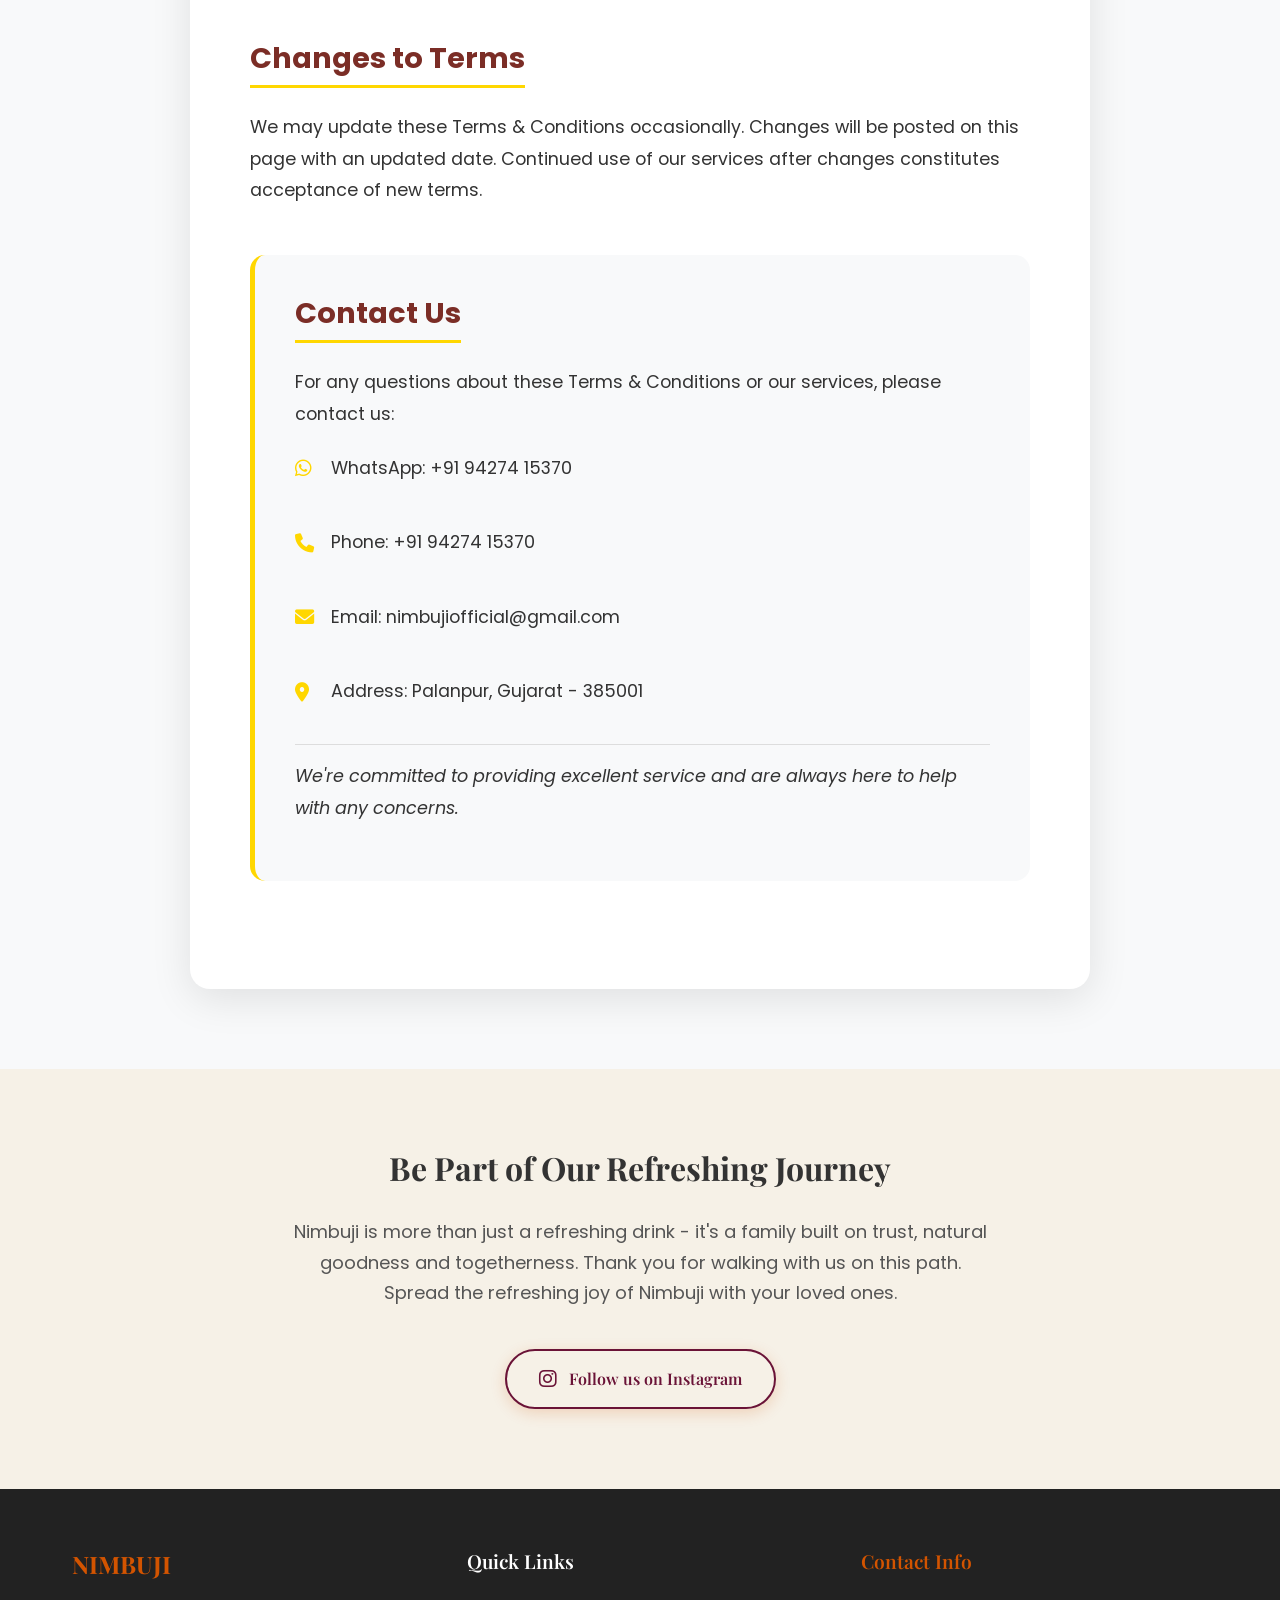
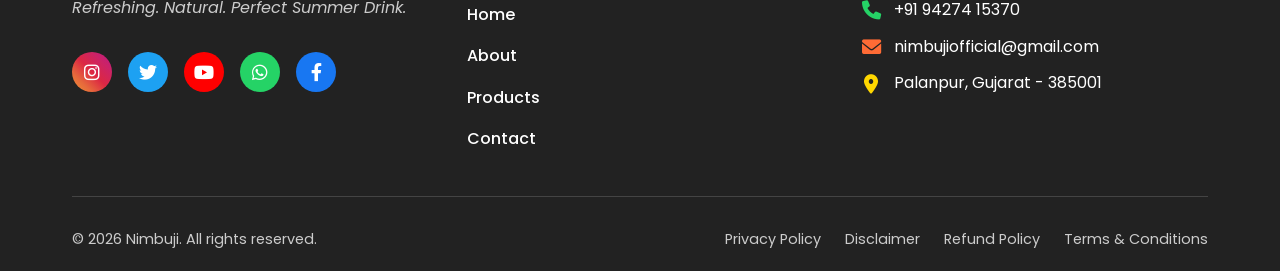
<file: terms.html>
<!DOCTYPE html>
<html lang="en">
<head>
    <meta charset="UTF-8">
    <meta name="viewport" content="width=device-width, initial-scale=1.0">
    <title>Terms & Conditions - Nimbuji | Order Policy & Guidelines</title>
    <meta name="description" content="Terms & Conditions for Nimbuji - Order policy, delivery terms, payment methods, and guidelines for our refreshing lemon sharbat powder. Complete ordering guidelines.">
    <meta name="keywords" content="terms conditions, order policy, delivery terms, Nimbuji, beverage delivery, payment terms, lemon sharbat powder, instant drinks, ordering guidelines">
    <meta name="robots" content="index, follow">
    <link rel="canonical" href="https://nimbuji.com/terms.html">
    
    <!-- Open Graph Tags -->
    <meta property="og:title" content="Terms & Conditions - Nimbuji">
    <meta property="og:description" content="Order policy, delivery terms, and guidelines for Nimbuji lemon sharbat powder.">
    <meta property="og:type" content="website">
    <meta property="og:url" content="https://nimbuji.com/terms.html">
    <meta property="og:image" content="https://nimbuji.com/images/nimbuji-logo.jpg">
    
    <!-- Twitter Card Tags -->
    <meta name="twitter:card" content="summary_large_image">
    <meta name="twitter:title" content="Terms & Conditions - Nimbuji">
    <meta name="twitter:description" content="Order policy, delivery terms, and guidelines for Nimbuji lemon sharbat powder.">
    
    <!-- Additional SEO Meta Tags -->
    <meta name="author" content="Nimbuji">
    <meta name="language" content="English">
    <meta name="revisit-after" content="1 year">
    
    <!-- Structured Data -->
    <script type="application/ld+json">
    {
        "@context": "https://schema.org",
        "@type": "WebPage",
        "name": "Terms & Conditions - Nimbuji",
        "description": "Terms and Conditions for Nimbuji beverage business - ordering and delivery policies",
        "breadcrumb": {
            "@type": "BreadcrumbList",
            "itemListElement": [
                {
                    "@type": "ListItem",
                    "position": 1,
                    "name": "Home",
                    "item": "https://nimbuji.com/"
                },
                {
                    "@type": "ListItem",
                    "position": 2,
                    "name": "Terms & Conditions",
                    "item": "https://nimbuji.com/terms.html"
                }
            ]
        },
        "url": "https://nimbuji.com/terms.html",
        "isPartOf": {
            "@type": "WebSite",
            "name": "Nimbuji",
            "url": "https://nimbuji.com"
        }
    }
    </script>
    
    <!-- DNS Prefetch and Preconnect -->
    <link rel="dns-prefetch" href="//fonts.googleapis.com">
    <link rel="dns-prefetch" href="//fonts.gstatic.com">
    <link rel="dns-prefetch" href="//cdnjs.cloudflare.com">
    <link rel="preconnect" href="https://fonts.googleapis.com">
    <link rel="preconnect" href="https://fonts.gstatic.com" crossorigin>
    
    <!-- Preload Critical Resources -->
    <link rel="preload" href="style.css" as="style">
    <link rel="preload" href="script.js" as="script">
    <link rel="preload" href="https://fonts.googleapis.com/css2?family=Playfair+Display:wght@400;500;600;700;800&family=Poppins:wght@300;400;500;600;700;800&display=swap" as="style">
    <link href="https://fonts.googleapis.com/css2?family=Playfair+Display:wght@400;500;600;700;800&family=Poppins:wght@300;400;500;600;700;800&display=swap" rel="stylesheet">
    <link rel="stylesheet" href="https://cdnjs.cloudflare.com/ajax/libs/font-awesome/6.0.0/css/all.min.css">

    <link rel="stylesheet" href="style.css">
</head>
<body>
    <!-- Header -->
    <header>
        <div class="container">
            <nav class="navbar">
                <a href="index.html" class="logo">Nimbuji</a>
                
                <ul class="nav-menu">
                    <li class="mobile-menu-close">
                        <i class="fas fa-times"></i>
                    </li>
                    <li><a href="index.html">Home</a></li>
                    <li><a href="about.html">About</a></li>
                    <li><a href="products.html">Products</a></li>
                    <li><a href="contact.html">Contact</a></li>
                    <li>
                        <a href="https://wa.me/919427415370?text=Hello, I would like to place an order from Nimbuji. Please guide me with the available lemon sharbat powder options." class="mobile-menu-order" target="_blank">
                            <i class="fab fa-whatsapp"></i>
                            Order Now
                        </a>
                    </li>
                </ul>
                
                <div class="mobile-right">
                    <a href="https://wa.me/919427415370?text=Hi! I'd like to place an order for Nimbuji lemon sharbat powder." class="order-btn" target="_blank">
                        <i class="fab fa-whatsapp"></i>
                        Order Now
                    </a>
                    <div class="hamburger">
                        <span></span>
                        <span></span>
                        <span></span>
                    </div>
                </div>
            </nav>
        </div>
    </header>

    <main>
        <!-- Terms Hero -->
        <section class="terms-hero">
            <div class="container">
                <div class="terms-hero-content">
                    <h1 class="terms-hero-title">Terms & Conditions</h1>
                    <p class="terms-hero-subtitle">Clear guidelines for ordering and enjoying our refreshing lemon sharbat powder</p>
                    <p class="terms-last-updated">Last updated: September 2025</p>
                </div>
            </div>
        </section>

        <!-- Terms Content -->
        <section class="terms-content">
            <div class="container">
                <div class="terms-wrapper">
                    
                    <div class="terms-section">
                        <h2>Welcome to Nimbuji</h2>
                        <p>By placing an order with Nimbuji, you agree to these Terms & Conditions. Please read them carefully before ordering our refreshing lemon sharbat powder and instant beverage products.</p>
                    </div>

                    <div class="terms-section">
                        <h2>Order Policy</h2>
                        <ul class="terms-list">
                            <li><strong>Order Placement:</strong> Orders can be placed via WhatsApp (+91 94274 15370) or phone call</li>
                            <li><strong>Order Confirmation:</strong> All orders must be confirmed by our team before preparation begins</li>
                            <li><strong>Minimum Order:</strong> No minimum order value required</li>
                            <li><strong>Order Changes:</strong> Changes can be made within 2 hours of order placement, subject to preparation status</li>
                            <li><strong>Order Cancellation:</strong> Orders can be cancelled before preparation begins without any charges</li>
                            <li><strong>Product Availability:</strong> All beverage powder products are subject to availability and quality ingredients</li>
                        </ul>
                    </div>

                    <div class="terms-section">
                        <h2>Delivery Terms</h2>
                        <div class="terms-highlight">
                            <i class="fas fa-truck"></i>
                            <div>
                                <p><strong>Delivery Area:</strong> We deliver within Palanpur city and surrounding areas in Banaskantha district</p>
                                <p><strong>Delivery Time:</strong> 2-4 hours for same-day delivery of fresh beverage powder (subject to order volume and distance)</p>
                            </div>
                        </div>
                        <ul class="terms-list">
                            <li><strong>Delivery Schedule:</strong> Monday to Saturday: 10:00 AM - 8:00 PM | Sunday: 11:00 AM - 6:00 PM</li>
                            <li><strong>Delivery Charges:</strong> Free delivery within 5 km, nominal charges for distant locations</li>
                            <li><strong>Address Accuracy:</strong> Customer is responsible for providing correct and complete delivery address</li>
                            <li><strong>Delivery Attempts:</strong> We make up to 2 delivery attempts. Failed deliveries may incur additional charges</li>
                            <li><strong>Weather Conditions:</strong> Delivery may be delayed during extreme weather conditions</li>
                        </ul>
                    </div>

                    <div class="terms-section">
                        <h2>Payment Terms</h2>
                        <ul class="terms-list">
                            <li><strong>Cash on Delivery (COD):</strong> Pay when your order is delivered to your doorstep</li>
                            <li><strong>Online Payment:</strong> UPI, bank transfer, or digital wallets accepted for advance payment</li>
                            <li><strong>Payment Confirmation:</strong> Online payments must be confirmed via screenshot or transaction ID</li>
                            <li><strong>Pricing:</strong> All prices are inclusive of applicable taxes</li>
                            <li><strong>Price Changes:</strong> Prices may change due to ingredient costs, with advance notice</li>
                            <li><strong>No Hidden Charges:</strong> The price quoted includes all costs except delivery charges (if applicable)</li>
                        </ul>
                    </div>

                    <div class="terms-section">
                        <h2>Our Responsibilities</h2>
                        <div class="terms-commitment">
                            <div class="commitment-item">
                                <i class="fas fa-heart"></i>
                                <div>
                                    <h4>Fresh & Hygienic Beverage Powder</h4>
                                    <p>We prepare all lemon sharbat powder fresh using premium natural ingredients in hygienic conditions</p>
                                </div>
                            </div>
                            <div class="commitment-item">
                                <i class="fas fa-shield-alt"></i>
                                <div>
                                    <h4>Quality Assurance</h4>
                                    <p>We follow authentic recipes and maintain consistent refreshing taste and quality in every pack</p>
                                </div>
                            </div>
                            <div class="commitment-item">
                                <i class="fas fa-clock"></i>
                                <div>
                                    <h4>Timely Delivery</h4>
                                    <p>We strive to deliver within the promised time frame</p>
                                </div>
                            </div>
                        </div>
                        <p><strong>Important:</strong> While we take utmost care in preparation and packaging, we recommend using beverage powder within the suggested time frame and storing in a cool, dry place for best taste and quality.</p>
                    </div>

                    <div class="terms-section">
                        <h2>Customer Responsibilities</h2>
                        <ul class="terms-list">
                            <li><strong>Product Inspection:</strong> Please check beverage powder packs upon delivery and report any issues immediately</li>
                            <li><strong>Proper Storage:</strong> Store powder in a cool, dry place away from moisture to maintain freshness</li>
                            <li><strong>Usage Timeline:</strong> Use beverage powder within recommended time for best taste and quality</li>
                            <li><strong>Accurate Information:</strong> Provide correct contact details and delivery address</li>
                            <li><strong>Payment:</strong> Ensure payment is ready for COD orders</li>
                            <li><strong>Feedback:</strong> Share honest feedback to help us improve our services</li>
                        </ul>
                    </div>

                    <div class="terms-section">
                        <h2>Limitation of Liability</h2>
                        <div class="terms-warning">
                            <i class="fas fa-exclamation-triangle"></i>
                            <div>
                                <h4>Important Disclaimers</h4>
                                <ul class="warning-list">
                                    <li>We are not responsible for issues arising from improper storage of beverage powder by customers</li>
                                    <li>Not liable for allergic reactions - customers should check ingredients before ordering beverage products</li>
                                    <li>No responsibility for beverage powder used beyond recommended time frame or stored improperly</li>
                                    <li>Not liable for delivery delays due to incorrect address or customer unavailability</li>
                                    <li>Maximum liability limited to the order value in case of genuine product issues</li>
                                </ul>
                            </div>
                        </div>
                    </div>

                    <div class="terms-section">
                        <h2>Website Usage</h2>
                        <ul class="terms-list">
                            <li><strong>Content Usage:</strong> Website content is for informational purposes only</li>
                            <li><strong>Product Images:</strong> Actual products may vary slightly from website images</li>
                            <li><strong>Availability:</strong> Product availability shown on website is subject to real-time stock</li>
                            <li><strong>User Conduct:</strong> Users must not misuse the website or engage in harmful activities</li>
                            <li><strong>Intellectual Property:</strong> All content, logos, and designs are property of Nimbuji</li>
                        </ul>
                    </div>

                    <div class="terms-section">
                        <h2>Returns & Refunds</h2>
                        <ul class="terms-list">
                            <li><strong>Quality Issues:</strong> Report within 2 hours of delivery for immediate resolution</li>
                            <li><strong>Wrong Orders:</strong> We will replace or refund incorrect orders at no extra cost</li>
                            <li><strong>Refund Process:</strong> Refunds processed within 3-5 business days for online payments</li>
                            <li><strong>No Returns:</strong> Due to food safety, we don't accept returns of opened or used beverage powder packs</li>
                            <li><strong>Damaged Products:</strong> Full refund or replacement for sealed powder packs damaged during delivery</li>
                        </ul>
                    </div>

                    <div class="terms-section">
                        <h2>Changes to Terms</h2>
                        <p>We may update these Terms & Conditions occasionally. Changes will be posted on this page with an updated date. Continued use of our services after changes constitutes acceptance of new terms.</p>
                    </div>

                    <div class="terms-section terms-contact">
                        <h2>Contact Us</h2>
                        <p>For any questions about these Terms & Conditions or our services, please contact us:</p>
                        <div class="contact-details">
                            <div class="contact-item">
                                <i class="fab fa-whatsapp"></i>
                                <span>WhatsApp: +91 94274 15370</span>
                            </div>
                            <div class="contact-item">
                                <i class="fas fa-phone"></i>
                                <span>Phone: +91 94274 15370</span>
                            </div>
                            <div class="contact-item">
                                <i class="fas fa-envelope"></i>
                                <span>Email: nimbujiofficial@gmail.com</span>
                            </div>
                            <div class="contact-item">
                                <i class="fas fa-map-marker-alt"></i>
                                <span>Address: Palanpur, Gujarat - 385001</span>
                            </div>
                        </div>
                        <p class="terms-note">We're committed to providing excellent service and are always here to help with any concerns.</p>
                    </div>

                </div>
            </div>
        </section>

        <!-- Join Our Movement Section -->
        <section class="join-movement">
            <div class="container">
                <div class="movement-content">
                    <h2 class="movement-title">Be Part of Our Refreshing Journey</h2>
                    <p class="movement-text">Nimbuji is more than just a refreshing drink - it's a family built on trust, natural goodness and togetherness. Thank you for walking with us on this path. Spread the refreshing joy of Nimbuji with your loved ones.</p>
                    <a href="https://www.instagram.com/nimbuji" class="instagram-btn" target="_blank">
                        <i class="fab fa-instagram"></i>
                        Follow us on Instagram
                    </a>
                </div>
            </div>
        </section>
    </main>

    <!-- Floating WhatsApp Button -->
    <div class="floating-whatsapp">
        <a href="https://wa.me/919427415370?text=Hi! I have a question about Nimbuji Terms & Conditions." target="_blank" class="whatsapp-float">
            <i class="fab fa-whatsapp"></i>
        </a>
    </div>

    <!-- Floating Call Button -->
    <div class="floating-call">
        <a href="tel:+919427415370" class="call-float">
            <i class="fas fa-phone"></i>
        </a>
    </div>

        <!-- Footer -->
        <footer class="footer">
            <div class="container">
                <div class="footer-content">
                    <div class="footer-section">
                        <h3 class="footer-logo">NIMBUJI</h3>
                        <p class="footer-tagline">Refreshing. Natural. Perfect Summer Drink.</p>
                        <div class="social-icons">
                            <a href="#" class="social-icon instagram"><i class="fab fa-instagram"></i></a>
                            <a href="#" class="social-icon twitter"><i class="fab fa-twitter"></i></a>
                            <a href="#" class="social-icon youtube"><i class="fab fa-youtube"></i></a>
                            <a href="https://wa.me/919427415370" class="social-icon whatsapp" target="_blank"><i class="fab fa-whatsapp"></i></a>
                            <a href="#" class="social-icon facebook"><i class="fab fa-facebook-f"></i></a>
                        </div>
                    </div>
                    <div class="footer-section">
                        <h4>Quick Links</h4>
                        <ul class="footer-links">
                            <li><a href="index.html">Home</a></li>
                            <li><a href="about.html">About</a></li>
                            <li><a href="products.html">Products</a></li>
                            <li><a href="contact.html">Contact</a></li>
                        </ul>
                    </div>
                    <div class="footer-section">
                        <h4>Contact Info</h4>
                        <div class="contact-info">
                            <p><i class="fas fa-phone"></i> +91 94274 15370</p>
                            <p><i class="fas fa-envelope"></i> nimbujiofficial@gmail.com</p>
                            <p><i class="fas fa-map-marker-alt"></i> Palanpur, Gujarat - 385001</p>
                        </div>
                    </div>
                </div>
                <div class="footer-bottom">
                    <div class="footer-bottom-left">
                        <p>&copy; 2024 Nimbuji. All rights reserved.</p>
                    </div>
                    <div class="footer-bottom-right">
                        <div class="rules-pages">
                            <a href="privacy.html">Privacy Policy</a>
                            <a href="disclaimer.html">Disclaimer</a>
                            <a href="refund.html">Refund Policy</a>
                            <a href="terms.html">Terms & Conditions</a>
                        </div>
                    </div>
                </div>
            </div>
        </footer>

    <script src="script.js" defer></script>
</body>
</html>
</file>
<file: style.css>
/* CSS Reset and Base Styles */
* {
    margin: 0;
    padding: 0;
    box-sizing: border-box;
}

body {
    font-family: 'Poppins', 'Montserrat', 'Roboto', sans-serif;
    line-height: 1.5;
    color: #333333;
    font-size: 16px;
    font-weight: 400;
    overflow-x: hidden;
    background-color: #fff;
}

p {
    margin-bottom: 1rem;
    color: #444444;
    font-size: 16px;
    font-weight: 400;
    line-height: 1.5;
}

/* Highlighted text and call-outs */
.highlight, .callout, strong {
    color: #FBC02D;
    font-weight: 700;
}

.text-highlight {
    background: linear-gradient(120deg, #FBC02D 0%, transparent 100%);
    background-repeat: no-repeat;
    background-size: 100% 40%;
    background-position: 0 88%;
    color: #2E7D32;
    font-weight: 600;
}

.container {
    max-width: 1200px;
    margin: 0 auto;
    padding: 0 2rem;
    line-height: 1.5;
    width: 100%;
}

img {
    max-width: 100%;
    height: auto;
    display: block;
}

* {
    transition: all 0.3s ease;
}

@keyframes fadeIn {
    from {
        opacity: 0;
        transform: translateY(20px);
    }
    to {
        opacity: 1;
        transform: translateY(0);
    }
}

.fade-in {
    animation: fadeIn 0.6s ease-out;
}

/* Typography - Responsive Font Scaling */
h1, h2, h3, h4, h5, h6 {
    font-family: 'Poppins', 'Montserrat', 'Roboto', sans-serif;
    font-weight: 700;
    margin-bottom: 1rem;
    color: #2E7D32;
    line-height: 1.3;
}

h1 {
    font-size: 36px;
    color: #2E7D32;
}

h2 {
    font-size: 30px;
    color: #2E7D32;
}

h3 {
    font-size: 24px;
    color: #2E7D32;
}

h4, h5, h6 {
    font-size: 20px;
    color: #2E7D32;
}

/* Base Font Sizes */
h1 { font-size: clamp(2rem, 5vw, 3.5rem); }
h2 { font-size: clamp(1.75rem, 4vw, 2.5rem); }
h3 { font-size: clamp(1.5rem, 3vw, 2rem); }
h4 { font-size: clamp(1.25rem, 2.5vw, 1.5rem); }
h5 { font-size: clamp(1.1rem, 2vw, 1.25rem); }
h6 { font-size: clamp(1rem, 1.5vw, 1.1rem); }

body {
    font-size: clamp(16px, 2vw, 18px);
    line-height: 1.5;
}

/* Header */
header {
    background: linear-gradient(135deg, #32CD32 0%, #FFFF00 100%);
    box-shadow: 0 4px 20px rgba(50, 205, 50, 0.3);
    position: fixed;
    top: 0;
    left: 0;
    right: 0;
    z-index: 9999;
    transition: all 0.3s ease;
}

header.header-compact {
    background: linear-gradient(135deg, rgba(50, 205, 50, 0.95), rgba(255, 255, 0, 0.95));
    backdrop-filter: blur(10px);
    box-shadow: 0 2px 10px rgba(50, 205, 50, 0.4);
}

header.header-compact .navbar {
    padding: 0.3rem 0;
}

header.header-compact .logo {
    font-size: 1.2rem;
}

header.header-compact .order-btn {
    padding: 4px 8px;
    font-size: 0.7rem;
}

.navbar {
    display: flex;
    justify-content: space-between;
    align-items: center;
    padding: 1.2rem 0;
    max-width: 1200px;
    margin: 0 auto;
    padding-left: 2rem;
    padding-right: 2rem;
}

.logo {
    font-family: 'Playfair Display', 'Times New Roman', 'Georgia', serif;
    font-size: 2rem;
    font-weight: 700;
    color: #FFF;
    text-decoration: none;
    text-shadow: 2px 2px 4px rgba(0, 0, 0, 0.5);
    transition: all 0.3s ease;
}

.logo:hover {
    color: #FFFF00;
    transform: scale(1.05);
}

.nav-menu {
    display: flex;
    list-style: none;
    margin: 0;
    padding: 0;
    gap: 2.5rem;
}

.nav-menu li a {
    text-decoration: none;
    color: #FFF;
    font-weight: 500;
    font-size: 1.1rem;
    transition: all 0.3s ease;
    position: relative;
    padding: 0.5rem 0;
}

.nav-menu li a:hover,
.nav-menu li a.active {
    color: #FFFF00;
    transform: translateY(-2px);
}

.nav-menu li a::after {
    content: '';
    position: absolute;
    bottom: 0;
    left: 0;
    width: 0;
    height: 2px;
    background: #FFFF00;
    transition: width 0.3s ease;
}

.nav-menu li a:hover::after,
.nav-menu li a.active::after {
    width: 100%;
}

.order-btn {
    background: #2E7D32;
    color: #FFFFFF;
    padding: 12px 24px;
    border-radius: 25px;
    text-decoration: none;
    font-weight: 600;
    font-size: 1rem;
    transition: all 0.3s ease;
    box-shadow: 0 4px 15px rgba(46, 125, 50, 0.3);
    border: 2px solid #2E7D32;
    font-family: 'Poppins', 'Montserrat', 'Roboto', sans-serif;
}

.order-btn:hover {
    background: #1B5E20;
    color: #FFFFFF;
    transform: translateY(-2px);
    box-shadow: 0 6px 20px rgba(46, 125, 50, 0.4);
}

.hamburger {
    display: none;
    flex-direction: column;
    cursor: pointer;
    padding: 0.5rem;
    z-index: 1001;
}

.hamburger span {
    width: 28px;
    height: 3px;
    background: #FFFF00;
    margin: 4px 0;
    transition: all 0.4s cubic-bezier(0.25, 0.46, 0.45, 0.94);
    border-radius: 3px;
    box-shadow: 0 1px 3px rgba(0, 0, 0, 0.2);
}

.hamburger.active span:nth-child(1) {
    transform: rotate(-45deg) translate(-6px, 7px);
    background: #FFF;
    box-shadow: 0 1px 3px rgba(0, 0, 0, 0.3);
}

.hamburger.active span:nth-child(2) {
    opacity: 0;
    transform: translateX(20px);
}

.hamburger.active span:nth-child(3) {
    transform: rotate(45deg) translate(-6px, -7px);
    background: #FFF;
    box-shadow: 0 1px 3px rgba(0, 0, 0, 0.3);
}

/* Button Styles */
.btn {
    display: inline-block;
    padding: 12px 24px;
    border: none;
    border-radius: 25px;
    text-decoration: none;
    font-weight: 600;
    text-align: center;
    cursor: pointer;
    transition: all 0.3s ease;
    font-family: 'Poppins', 'Montserrat', 'Roboto', sans-serif;
    font-size: 1rem;
    line-height: 1.5;
}

.btn-primary {
    background: #2E7D32;
    color: #FFFFFF;
    font-weight: 600;
    font-family: 'Poppins', 'Montserrat', 'Roboto', sans-serif;
}

.btn-primary:hover {
    background: #1B5E20;
    transform: translateY(-2px);
    box-shadow: 0 6px 20px rgba(46, 125, 50, 0.4);
}

.btn-secondary {
    background: transparent;
    color: #2E7D32;
    border: 2px solid #2E7D32;
    font-family: 'Poppins', 'Montserrat', 'Roboto', sans-serif;
}

.btn-secondary:hover {
    background: #2E7D32;
    color: #FFFFFF;
}

/* Responsive Button Styles */
@media (max-width: 767px) {
    .btn {
        width: 100%;
        display: block;
        margin: 0.5rem 0;
        padding: 15px 20px;
        font-size: 1.1rem;
    }
    
    .order-btn {
        width: 100%;
        text-align: center;
        margin: 1rem 0;
    }
    
    .whatsapp-btn {
        width: 100%;
        justify-content: center;
        margin: 1rem 0;
    }
}

/* New Hero Section */
.hero-new {
    height: 90vh;
    position: relative;
    background: linear-gradient(rgba(0, 0, 0, 0.3), rgba(0, 0, 0, 0.3)), 
                url('data:image/svg+xml,<svg xmlns="http://www.w3.org/2000/svg" viewBox="0 0 1200 800"><rect fill="%23F0FFF0" width="1200" height="800"/><circle fill="%2332CD32" cx="300" cy="200" r="80" opacity="0.3"/><circle fill="%23FFFF00" cx="900" cy="300" r="60" opacity="0.3"/><circle fill="%2332CD32" cx="600" cy="500" r="70" opacity="0.3"/><circle fill="%23FFFF00" cx="200" cy="600" r="50" opacity="0.3"/><circle fill="%2332CD32" cx="1000" cy="600" r="90" opacity="0.3"/></svg>');
    background-size: cover;
    background-position: center;
    background-attachment: fixed;
    display: flex;
    align-items: center;
    justify-content: center;
}

.hero-overlay {
    width: 100%;
    height: 100%;
    display: flex;
    align-items: center;
    justify-content: center;
}

.hero-content-center {
    text-align: center;
    color: white;
}

.hero-main-title {
    font-family: 'Playfair Display', 'Times New Roman', 'Georgia', serif;
    font-size: clamp(2rem, 8vw, 3.2rem);
    font-weight: 700;
    color: white;
    text-shadow: 2px 2px 4px rgba(0, 0, 0, 0.5);
    margin-bottom: 1rem;
    letter-spacing: 1px;
    line-height: 1.2;
}

.hero-tagline {
    font-family: 'Poppins', 'Segoe UI', 'Roboto', 'Helvetica Neue', Arial, sans-serif;
    font-size: clamp(1rem, 4vw, 1.25rem);
    color: #fff;
    margin-bottom: 2rem;
    text-shadow: 1px 1px 2px rgba(0, 0, 0, 0.5);
    line-height: 1.4;
}

.whatsapp-cta {
    display: inline-flex;
    align-items: center;
    gap: 10px;
    background: #25d366;
    color: white;
    padding: clamp(12px, 3vw, 15px) clamp(20px, 5vw, 30px);
    border-radius: 50px;
    text-decoration: none;
    font-weight: 600;
    font-size: clamp(14px, 3vw, 18px);
    transition: all 0.3s ease;
    box-shadow: 0 4px 15px rgba(37, 211, 102, 0.3);
    text-align: center;
    white-space: nowrap;
}

.whatsapp-cta:hover {
    background: #128c7e;
    transform: translateY(-2px);
    box-shadow: 0 6px 20px rgba(37, 211, 102, 0.4);
}

.whatsapp-cta i {
    font-size: 20px;
}

/* About Story Section */
.about-story {
    padding: 80px 0;
    background: #fff;
}

.about-grid-new {
    display: grid;
    grid-template-columns: 1fr 1fr;
    gap: 4rem;
    align-items: center;
}

.about-image-left {
    display: flex;
    justify-content: center;
}

.story-image-placeholder {
    background: #f8f9fa;
    border-radius: 15px;
    padding: 3rem;
    text-align: center;
    width: 100%;
    max-width: 400px;
    box-shadow: 0 10px 30px rgba(0, 0, 0, 0.1);
}

.story-image-placeholder i {
    font-size: 4rem;
    color: #32CD32;
    margin-bottom: 1rem;
}

.story-image-placeholder p {
    font-weight: 600;
    color: #333;
}

.about-text-right {
    padding-left: 2rem;
}

.story-title {
    font-family: 'Playfair Display', 'Times New Roman', 'Georgia', serif;
    font-size: 32px;
    color: #32CD32;
    margin-bottom: 2rem;
}

.story-paragraph {
    font-family: 'Poppins', 'Segoe UI', 'Roboto', 'Helvetica Neue', Arial, sans-serif;
    color: #666;
    line-height: 1.8;
    margin-bottom: 1.5rem;
    font-size: 16px;
}

/* Products Home Section */
.products-home {
    padding: 80px 0;
    background: linear-gradient(135deg, #F0FFF0 0%, #FFFACD 50%, #F5FFFA 100%);
}

.products-title {
    text-align: center;
    font-family: 'Playfair Display', 'Times New Roman', 'Georgia', serif;
    font-size: clamp(2rem, 4vw, 2.5rem);
    font-weight: 700;
    color: #2c3e50;
    margin-bottom: 1rem;
    text-transform: uppercase;
    letter-spacing: 2px;
    position: relative;
}

.products-title::before {
    content: '';
    position: absolute;
    top: -10px;
    left: 50%;
    transform: translateX(-50%);
    width: 60px;
    height: 4px;
    background: linear-gradient(90deg, #32CD32, #FFFF00, #FFD700);
    border-radius: 2px;
}


.products-page .products-home {
    margin-top: 120px;
    padding-top: 40px;
}

.products-home .contact-info {
    margin-top: 1rem;
    text-align: left;
}

.products-grid-home {
    display: grid;
    grid-template-columns: repeat(4, 1fr);
    gap: 1.5rem;
    max-width: 1200px;
    margin: 0 auto;
}

.product-card-home {
    background: linear-gradient(135deg, #FFFFFF 0%, #F0FFF0 100%);
    border-radius: 16px;
    overflow: hidden;
    box-shadow: 0 4px 20px rgba(50, 205, 50, 0.1);
    transition: all 0.3s ease;
    border: 1px solid rgba(50, 205, 50, 0.2);
    position: relative;
}

.product-card-home:hover {
    transform: translateY(-8px);
    box-shadow: 0 12px 30px rgba(0, 0, 0, 0.1);
}

.product-image-home {
    width: 100%;
    height: 220px;
    position: relative;
    overflow: hidden;
    border-radius: 12px;
    margin-bottom: 1rem;
    box-shadow: 0 4px 15px rgba(0, 0, 0, 0.1);
    display: flex;
    align-items: center;
    justify-content: center;
    background: linear-gradient(135deg, #fff5f0 0%, #f8f9fa 100%);
}

.sale-tag {
    position: absolute;
    bottom: 10px;
    left: 10px;
    background: linear-gradient(135deg, #32CD32 0%, #FFFF00 100%);
    color: #2E8B57;
    padding: 4px 10px;
    border-radius: 8px;
    font-size: 0.7rem;
    font-weight: 600;
    font-family: 'Playfair Display', 'Times New Roman', 'Georgia', serif;
    text-transform: uppercase;
    letter-spacing: 0.5px;
    z-index: 2;
}

.product-image-home i {
    font-size: 3.5rem;
    color: #32CD32;
    filter: drop-shadow(2px 2px 4px rgba(50, 205, 50, 0.2));
}

.product-info-home {
    padding: 0.8rem 1.2rem 1.5rem 1.2rem;
    text-align: center;
}

.product-header {
    display: flex;
    justify-content: space-between;
    align-items: baseline;
    margin-bottom: 1rem;
}

.product-info-home h3 {
    font-family: 'Poppins', 'Segoe UI', 'Roboto', 'Helvetica Neue', Arial, sans-serif;
    font-size: clamp(1rem, 2vw, 1.2rem);
    font-weight: 600;
    color: #2E8B57;
    margin: 0;
    line-height: 1.4;
    letter-spacing: 0.5px;
    text-transform: capitalize;
}

.product-weight {
    font-family: 'Poppins', 'Segoe UI', 'Roboto', 'Helvetica Neue', Arial, sans-serif;
    font-size: clamp(0.8rem, 1.5vw, 0.9rem);
    font-weight: 600;
    color: #2E8B57;
    background: #FFFF00;
    padding: 3px 10px;
    border-radius: 12px;
    white-space: nowrap;
    letter-spacing: 0.3px;
}

.product-pricing {
    display: flex;
    flex-direction: row;
    align-items: center;
    justify-content: center;
    gap: 0.8rem;
    margin-bottom: 1.5rem;
}

.old-price {
    font-family: 'Poppins', 'Segoe UI', 'Roboto', 'Helvetica Neue', Arial, sans-serif;
    font-size: clamp(0.8rem, 1.5vw, 0.9rem);
    color: #999;
    text-decoration: line-through;
    font-weight: 400;
    letter-spacing: 0.5px;
}

.new-price {
    font-family: 'Poppins', 'Segoe UI', 'Roboto', 'Helvetica Neue', Arial, sans-serif;
    font-size: clamp(1.1rem, 2.2vw, 1.3rem);
    font-weight: 700;
    color: #2E8B57;
    letter-spacing: 0.5px;
}

.whatsapp-order-btn-home {
    background: transparent;
    color: #32CD32;
    border: 2px solid #32CD32;
    padding: 10px 20px;
    border-radius: 25px;
    font-weight: 600;
    font-size: 0.85rem;
    text-decoration: none !important;
    display: inline-flex;
    align-items: center;
    justify-content: center;
    transition: all 0.3s ease;
    margin-top: 1rem;
    gap: 6px;
    font-family: 'Playfair Display', 'Times New Roman', 'Georgia', serif;
    width: 100%;
    display: flex;
    align-items: center;
    justify-content: center;
    gap: 6px;
}

.whatsapp-order-btn-home:hover {
    background: #32CD32;
    color: white;
    transform: translateY(-1px);
}

.whatsapp-order-btn-home i {
    font-size: 1rem;
}

/* Customer Testimonials Section */
.testimonials {
    padding: 60px 0;
    background: #ffffff;
}

.testimonials-title {
    text-align: center;
    font-family: 'Playfair Display', 'Times New Roman', 'Georgia', serif;
    font-size: clamp(2rem, 3vw, 2.5rem);
    font-weight: 700;
    color: #2c3e50;
    margin-bottom: 2rem;
    letter-spacing: 0.5px;
    text-transform: uppercase;
}

.testimonials-container {
    position: relative;
}

.testimonials-grid {
    display: grid;
    grid-template-columns: repeat(3, 1fr);
    gap: 1.5rem;
    max-width: 1200px;
    margin: 0 auto;
}

.testimonials-pagination {
    display: none;
    justify-content: center;
    align-items: center;
    gap: 1rem;
    margin-top: 2rem;
}

.pagination-btn {
    background: #F0FFF0;
    border: 2px solid #32CD32;
    color: #32CD32;
    width: 40px;
    height: 40px;
    border-radius: 50%;
    display: flex;
    align-items: center;
    justify-content: center;
    cursor: pointer;
    transition: all 0.3s ease;
    font-size: 0.9rem;
}

.pagination-btn:hover:not(:disabled) {
    background: #32CD32;
    color: white;
}

.pagination-btn:disabled {
    background: #f0f0f0;
    border-color: #ccc;
    color: #999;
    cursor: not-allowed;
    opacity: 0.5;
    pointer-events: none;
}

.pagination-dots {
    display: flex;
    gap: 0.5rem;
}

.dot {
    width: 12px;
    height: 12px;
    border-radius: 50%;
    background: #ddd;
    cursor: pointer;
    transition: all 0.3s ease;
}

.dot.active {
    background: #32CD32;
}

.testimonial-card {
    background: linear-gradient(135deg, #FFFFFF 0%, #F0FFF0 100%);
    border-radius: 16px;
    padding: 1.8rem;
    box-shadow: 0 4px 20px rgba(50, 205, 50, 0.1);
    transition: all 0.3s ease;
    border: 1px solid rgba(50, 205, 50, 0.2);
    height: fit-content;
}

.testimonial-card:hover {
    transform: translateY(-8px);
    box-shadow: 0 12px 30px rgba(0, 0, 0, 0.1);
}

.testimonial-content {
    text-align: center;
}

.stars {
    margin-bottom: 1rem;
}

.stars i {
    color: #f39c12;
    font-size: 1.2rem;
    margin: 0 2px;
}

.testimonial-content p {
    font-family: 'Poppins', 'Segoe UI', 'Roboto', 'Helvetica Neue', Arial, sans-serif;
    font-size: 0.95rem;
    line-height: 1.5;
    color: #555;
    margin-bottom: 1.5rem;
    font-style: italic;
    text-align: justify;
}

.testimonial-author {
    display: flex;
    align-items: center;
    justify-content: center;
}

.author-info h4 {
    font-family: 'Playfair Display', 'Times New Roman', 'Georgia', serif;
    font-size: 1rem;
    font-weight: 600;
    color: #32CD32;
    margin: 0;
}

.author-info span {
    font-family: 'Playfair Display', 'Times New Roman', 'Georgia', serif;
    font-size: 0.85rem;
    color: #666;
    font-weight: 400;
}

/* Why Choose Us Section - New Enhanced Version */
.why-choose-us-new {
    padding: 100px 0;
    background: linear-gradient(135deg, #f8f9fa 0%, #ffffff 50%, #f6f1e7 100%);
    position: relative;
    overflow: hidden;
}

.why-choose-us-new::before {
    content: '';
    position: absolute;
    top: 0;
    left: 0;
    right: 0;
    bottom: 0;
    background: url('data:image/svg+xml,<svg xmlns="http://www.w3.org/2000/svg" viewBox="0 0 1200 800"><rect fill="%23F0FFF0" width="1200" height="800"/><circle fill="%2332CD32" cx="100" cy="100" r="2" opacity="0.1"/><circle fill="%23e67e22" cx="300" cy="200" r="1.5" opacity="0.1"/><circle fill="%2332CD32" cx="500" cy="150" r="2" opacity="0.1"/><circle fill="%23e67e22" cx="700" cy="250" r="1.5" opacity="0.1"/><circle fill="%2332CD32" cx="900" cy="100" r="2" opacity="0.1"/><circle fill="%23e67e22" cx="1100" cy="200" r="1.5" opacity="0.1"/></svg>') repeat;
    pointer-events: none;
}

.section-header {
    text-align: center;
    margin-bottom: 2.5rem;
    position: relative;
    z-index: 2;
}

.section-title-new {
    font-family: 'Playfair Display', 'Times New Roman', 'Georgia', serif;
    font-size: clamp(2.2rem, 5vw, 3.5rem);
    font-weight: 700;
    color: #2c3e50;
    margin-bottom: 1rem;
    position: relative;
    display: inline-block;
    text-transform: uppercase;
    letter-spacing: 1px;
}

.section-title-new::after {
    content: '';
    position: absolute;
    bottom: -10px;
    left: 50%;
    transform: translateX(-50%);
    width: 80px;
    height: 4px;
    background: linear-gradient(90deg, #32CD32, #FFFF00, #FFD700);
    border-radius: 2px;
}

.section-subtitle {
    font-family: 'Poppins', 'Segoe UI', 'Roboto', 'Helvetica Neue', Arial, sans-serif;
    font-size: clamp(1.1rem, 2.5vw, 1.35rem);
    color: #555;
    max-width: 650px;
    margin: 0 auto 1.5rem auto;
    line-height: 1.6;
    font-weight: 400;
    text-align: center;
    padding: 0 1rem;
}

.choose-us-grid-new {
    display: grid;
    grid-template-columns: repeat(2, 1fr);
    grid-template-rows: repeat(2, 1fr);
    gap: 1.8rem;
    margin-bottom: 2rem;
    position: relative;
    z-index: 2;
    max-width: 1000px;
    margin-left: auto;
    margin-right: auto;
}

.choose-us-card-new {
    background: rgba(255, 255, 255, 0.95);
    border-radius: 20px;
    padding: 2rem;
    text-align: center;
    box-shadow: 0 10px 40px rgba(0, 0, 0, 0.08);
    transition: all 0.4s cubic-bezier(0.175, 0.885, 0.32, 1.275);
    border: 1px solid rgba(211, 84, 0, 0.1);
    position: relative;
    overflow: hidden;
    backdrop-filter: blur(10px);
}

.choose-us-card-new::before {
    content: '';
    position: absolute;
    top: 0;
    left: -100%;
    width: 100%;
    height: 100%;
    background: linear-gradient(90deg, transparent, rgba(255, 255, 255, 0.4), transparent);
    transition: left 0.6s ease;
}

.choose-us-card-new:hover::before {
    left: 100%;
}

.choose-us-card-new:hover {
    transform: translateY(-15px) scale(1.02);
    box-shadow: 0 25px 60px rgba(211, 84, 0, 0.15);
    border-color: rgba(211, 84, 0, 0.3);
}

.card-icon-wrapper {
    margin-bottom: 2rem;
    position: relative;
}

.choose-us-icon-new {
    width: 80px;
    height: 80px;
    background: linear-gradient(135deg, #32CD32, #FFFF00);
    border-radius: 50%;
    display: flex;
    align-items: center;
    justify-content: center;
    margin: 0 auto;
    box-shadow: 0 8px 25px rgba(50, 205, 50, 0.3);
    transition: all 0.3s ease;
    position: relative;
}

.choose-us-icon-new::after {
    content: '';
    position: absolute;
    top: -5px;
    left: -5px;
    right: -5px;
    bottom: -5px;
    background: linear-gradient(135deg, #d35400, #e67e22);
    border-radius: 50%;
    z-index: -1;
    opacity: 0;
    transition: opacity 0.3s ease;
}

.choose-us-card-new:hover .choose-us-icon-new::after {
    opacity: 0.3;
}

.choose-us-icon-new i {
    font-size: 2.2rem;
    color: white;
    transition: transform 0.3s ease;
}

.choose-us-card-new:hover .choose-us-icon-new {
    transform: scale(1.1) rotate(5deg);
    box-shadow: 0 12px 35px rgba(211, 84, 0, 0.4);
}

.card-content h3 {
    font-family: 'Playfair Display', 'Times New Roman', 'Georgia', serif;
    font-size: clamp(1.2rem, 2.5vw, 1.5rem);
    font-weight: 600;
    color: #2c3e50;
    margin-bottom: 0.8rem;
    line-height: 1.2;
}

.card-content p {
    font-family: 'Roboto', sans-serif;
    font-size: clamp(0.95rem, 2vw, 1.1rem);
    color: #555;
    line-height: 1.5;
    margin-bottom: 1.2rem;
    text-align: justify;
    font-weight: 400;
    letter-spacing: 0.2px;
    word-spacing: 0.05em;
}

.card-highlight {
    display: flex;
    align-items: center;
    justify-content: center;
    gap: 0.5rem;
    background: rgba(211, 84, 0, 0.1);
    padding: 0.8rem 1.2rem;
    border-radius: 25px;
    border: 1px solid rgba(211, 84, 0, 0.2);
    transition: all 0.3s ease;
}

.choose-us-card-new:hover .card-highlight {
    background: rgba(211, 84, 0, 0.15);
    border-color: rgba(211, 84, 0, 0.3);
}

.card-highlight i {
    color: #d35400;
    font-size: 0.9rem;
}

.card-highlight span {
    font-family: 'Playfair Display', 'Times New Roman', 'Georgia', serif;
    font-size: 0.9rem;
    font-weight: 500;
    color: #d35400;
}

.trust-indicators {
    display: grid;
    grid-template-columns: repeat(auto-fit, minmax(200px, 1fr));
    gap: 2rem;
    background: rgba(255, 255, 255, 0.8);
    padding: 3rem 2rem;
    border-radius: 20px;
    box-shadow: 0 10px 30px rgba(0, 0, 0, 0.05);
    backdrop-filter: blur(10px);
    border: 1px solid rgba(211, 84, 0, 0.1);
    position: relative;
    z-index: 2;
}

.trust-item {
    text-align: center;
    padding: 1rem;
    transition: transform 0.3s ease;
}

.trust-item:hover {
    transform: translateY(-5px);
}

.trust-number {
    font-family: 'Playfair Display', 'Times New Roman', 'Georgia', serif;
    font-size: clamp(2rem, 4vw, 3rem);
    font-weight: 700;
    color: #d35400;
    margin-bottom: 0.5rem;
    text-shadow: 2px 2px 4px rgba(211, 84, 0, 0.1);
}

.trust-label {
    font-family: 'Poppins', 'Segoe UI', 'Roboto', 'Helvetica Neue', Arial, sans-serif;
    font-size: clamp(0.9rem, 2vw, 1.1rem);
    color: #666;
    font-weight: 500;
    text-transform: uppercase;
    letter-spacing: 0.5px;
}

/* Responsive Design for Why Choose Us Section */
@media (max-width: 1024px) {
    .why-choose-us-new {
        padding: 80px 0;
    }
    
    .choose-us-grid-new {
        gap: 2rem;
        max-width: 800px;
    }
    
    .choose-us-card-new {
        padding: 2rem;
    }
}

@media (max-width: 768px) {
    .why-choose-us-new {
        padding: 60px 0;
    }
    
    .section-header {
        margin-bottom: 3rem;
    }
    
    .choose-us-grid-new {
        grid-template-columns: repeat(2, 1fr);
        grid-template-rows: repeat(2, 1fr);
        gap: 1.5rem;
        margin-bottom: 3rem;
        max-width: 600px;
    }
    
    .choose-us-card-new {
        padding: 1.8rem;
    }
    
    .choose-us-icon-new {
        width: 60px;
        height: 60px;
    }
    
    .choose-us-icon-new i {
        font-size: 1.8rem;
    }
    
    .trust-indicators {
        grid-template-columns: repeat(2, 1fr);
        gap: 1.5rem;
        padding: 2rem 1.5rem;
        margin: 0 1rem;
    }
}

@media (max-width: 480px) {
    .choose-us-grid-new {
        grid-template-columns: repeat(2, 1fr);
        grid-template-rows: repeat(2, 1fr);
        gap: 1rem;
        max-width: 400px;
    }
    
    .choose-us-card-new {
        padding: 1.2rem;
    }
    
    .choose-us-icon-new {
        width: 50px;
        height: 50px;
    }
    
    .choose-us-icon-new i {
        font-size: 1.5rem;
    }
    
    .card-content h3 {
        font-size: 1.1rem;
        margin-bottom: 0.8rem;
    }
    
    .card-content p {
        font-size: 0.9rem;
        margin-bottom: 1rem;
        line-height: 1.5;
        text-align: justify;
        letter-spacing: 0.2px;
        word-spacing: 0.05em;
    }
    
    .card-highlight {
        padding: 0.6rem 1rem;
    }
    
    .card-highlight span {
        font-size: 0.8rem;
    }
    
    .trust-indicators {
        grid-template-columns: repeat(2, 1fr);
        gap: 1rem;
        padding: 1.5rem 1rem;
        margin: 0 0.5rem;
    }
    
    .trust-item {
        padding: 0.5rem;
    }
}

/* Animation Classes for AOS (Animate On Scroll) */
[data-aos="fade-up"] {
    opacity: 0;
    transform: translateY(30px);
    transition: opacity 0.6s ease, transform 0.6s ease;
}

[data-aos="fade-up"].aos-animate {
    opacity: 1;
    transform: translateY(0);
}

/* Testimonials Section */
.testimonials {
    padding: 80px 0;
    background: #f8f9fa;
}

.testimonials-grid {
    display: grid;
    grid-template-columns: repeat(auto-fit, minmax(350px, 1fr));
    gap: 2rem;
}

.testimonial-card {
    background: #fffdf7;
    padding: 2rem;
    border-radius: 15px;
    box-shadow: 0 10px 30px rgba(0, 0, 0, 0.1);
    transition: transform 0.3s ease;
}

.testimonial-card:hover {
    transform: translateY(-5px);
}

.testimonial-content {
    margin-bottom: 2rem;
}

.testimonial-content p {
    font-style: italic;
    color: #555;
    line-height: 1.6;
    font-size: 16px;
}

.testimonial-author {
    display: flex;
    align-items: center;
    gap: 1rem;
}

.author-avatar {
    font-size: 3rem;
    color: #d35400;
}

.author-info h4 {
    margin: 0;
    color: #333;
    font-family: 'Playfair Display', 'Times New Roman', 'Georgia', serif;
}

.author-info span {
    color: #999;
    font-size: 14px;
}

/* Final CTA Section */
.final-cta {
    padding: 80px 0;
    background: linear-gradient(135deg, #32CD32 0%, #FFFF00 100%);
    color: white;
    text-align: center;
}

.final-cta-content h2 {
    font-family: 'Playfair Display', 'Times New Roman', 'Georgia', serif;
    font-size: 3rem;
    margin-bottom: 1rem;
    text-shadow: 2px 2px 4px rgba(0, 0, 0, 0.3);
}

.final-cta-content p {
    font-size: 1.2rem;
    margin-bottom: 2rem;
    opacity: 0.9;
}

.btn-large {
    padding: 18px 36px;
    font-size: 18px;
    font-weight: 700;
}

.final-cta .btn-primary {
    background: white;
    color: #32CD32;
    box-shadow: 0 4px 15px rgba(0, 0, 0, 0.2);
}

.final-cta .btn-primary:hover {
    background: #f8f9fa;
    transform: translateY(-3px);
    box-shadow: 0 6px 20px rgba(0, 0, 0, 0.3);
}

/* Products Page Styles */
.products-page {
    background: #fffdf7;
    min-height: 100vh;
}

.products-main {
    padding: 80px 0 40px 0;
    margin-top: 70px;
}

.products-page-title {
    text-align: center;
    font-family: 'Playfair Display', 'Times New Roman', 'Georgia', serif;
    font-size: clamp(2.8rem, 6vw, 4rem);
    font-weight: 800;
    color: #32CD32;
    margin-bottom: 3rem;
    position: relative;
    text-shadow: 3px 3px 6px rgba(50, 205, 50, 0.2);
    letter-spacing: 2px;
    text-transform: uppercase;
    background: linear-gradient(135deg, #32CD32 0%, #FFFF00 50%, #FFD700 100%);
    -webkit-background-clip: text;
    -webkit-text-fill-color: transparent;
    background-clip: text;
    filter: drop-shadow(2px 2px 4px rgba(0, 0, 0, 0.1));
}

.products-page-title::before {
    content: '';
    position: absolute;
    bottom: -15px;
    left: 50%;
    transform: translateX(-50%);
    width: 80px;
    height: 4px;
    background: linear-gradient(90deg, #32CD32, #FFFF00);
    border-radius: 2px;
}

.products-page-title::after {
    content: '';
    position: absolute;
    bottom: -25px;
    left: 50%;
    transform: translateX(-50%);
    width: 40px;
    height: 2px;
    background: #FFFF00;
    border-radius: 1px;
}

.products-grid-page {
    display: grid;
    grid-template-columns: repeat(auto-fit, minmax(350px, 1fr));
    gap: 3rem;
    max-width: 1200px;
    margin: 0 auto;
}

.product-card-page {
    background: white;
    border-radius: 20px;
    overflow: hidden;
    box-shadow: 0 10px 30px rgba(0, 0, 0, 0.1);
    transition: all 0.3s ease;
    transform: translateY(0);
}

.product-card-page:hover {
    transform: translateY(-15px);
    box-shadow: 0 25px 50px rgba(0, 0, 0, 0.2);
}

.product-image-page {
    background: #f8f9fa;
    padding: 4rem;
    text-align: center;
    border-bottom: 1px solid #eee;
}

.product-image-page i {
    font-size: 5rem;
    color: #32CD32;
}

.product-info-page {
    padding: 2.5rem;
    text-align: center;
}

.product-info-page h3 {
    font-family: 'Playfair Display', 'Times New Roman', 'Georgia', serif;
    font-size: 1.5rem;
    color: #333;
    margin-bottom: 1rem;
    font-weight: 600;
}

.product-price-page {
    font-family: 'Poppins', 'Segoe UI', 'Roboto', 'Helvetica Neue', Arial, sans-serif;
    font-size: clamp(1.8rem, 3vw, 2.2rem);
    font-weight: 700;
    color: #7B2D26;
    margin-bottom: 1rem;
    letter-spacing: 0.5px;
}

.whatsapp-order-btn {
    display: inline-flex;
    align-items: center;
    gap: 10px;
    background: #25d366;
    color: white;
    padding: 15px 25px;
    border-radius: 50px;
    text-decoration: none;
    font-weight: 600;
    font-size: 16px;
    transition: all 0.3s ease;
    box-shadow: 0 4px 15px rgba(37, 211, 102, 0.3);
    font-family: 'Playfair Display', 'Times New Roman', 'Georgia', serif;
}

.whatsapp-order-btn:hover {
    background: #128c7e;
    transform: translateY(-2px);
    box-shadow: 0 6px 20px rgba(37, 211, 102, 0.4);
}

.whatsapp-order-btn i {
    font-size: 18px;
}

/* About Page Styles - Enhanced Professional Hero */
.about-hero {
    padding: 80px 0 50px 0;
    background: linear-gradient(135deg, #2c3e50 0%, #34495e 25%, #d35400 75%, #e67e22 100%);
    color: white;
    text-align: center;
    margin-top: 70px;
    position: relative;
    overflow: hidden;
}

.about-hero::before {
    content: '';
    position: absolute;
    top: 0;
    left: 0;
    right: 0;
    bottom: 0;
    background: url('data:image/svg+xml,<svg xmlns="http://www.w3.org/2000/svg" viewBox="0 0 1200 600"><circle fill="%23ffffff" cx="200" cy="100" r="3" opacity="0.1"/><circle fill="%23ffffff" cx="400" cy="150" r="2" opacity="0.08"/><circle fill="%23ffffff" cx="600" cy="80" r="2.5" opacity="0.09"/><circle fill="%23ffffff" cx="800" cy="120" r="2" opacity="0.07"/><circle fill="%23ffffff" cx="1000" cy="90" r="3" opacity="0.1"/><circle fill="%23ffffff" cx="300" cy="200" r="1.5" opacity="0.06"/><circle fill="%23ffffff" cx="700" cy="180" r="2" opacity="0.08"/><circle fill="%23ffffff" cx="900" cy="160" r="1.5" opacity="0.07"/></svg>') repeat;
    pointer-events: none;
    animation: float 20s ease-in-out infinite;
}

@keyframes float {
    0%, 100% { transform: translateY(0px); }
    50% { transform: translateY(-10px); }
}

.about-hero::after {
    content: '';
    position: absolute;
    bottom: 0;
    left: 0;
    right: 0;
    height: 100px;
    background: linear-gradient(to top, rgba(255, 255, 255, 0.1) 0%, transparent 100%);
    pointer-events: none;
}

.about-hero-title {
    font-family: 'Playfair Display', 'Times New Roman', 'Georgia', serif;
    font-size: clamp(2.2rem, 4vw, 3.5rem);
    font-weight: 600;
    margin-bottom: 1rem;
    text-shadow: 2px 2px 4px rgba(0, 0, 0, 0.3);
    position: relative;
    z-index: 2;
    color: #ffffff;
    letter-spacing: 1px;
    line-height: 1.2;
}

.about-hero-subtitle {
    font-family: 'Poppins', 'Segoe UI', 'Roboto', 'Helvetica Neue', Arial, sans-serif;
    font-size: clamp(1rem, 2vw, 1.3rem);
    opacity: 0.9;
    position: relative;
    z-index: 2;
    text-shadow: 1px 1px 2px rgba(0, 0, 0, 0.2);
    max-width: 600px;
    margin: 0 auto;
    line-height: 1.6;
    font-weight: 300;
    letter-spacing: 0.5px;
}

/* Story Section - Enhanced Professional Design */
.story-section-new {
    padding: 80px 0;
    background: linear-gradient(135deg, #ffffff 0%, #f8f9fa 50%, #f6f1e7 100%);
    position: relative;
    overflow: hidden;
}

.story-section-new::before {
    content: '';
    position: absolute;
    top: 0;
    left: 0;
    right: 0;
    bottom: 0;
    background: url('data:image/svg+xml,<svg xmlns="http://www.w3.org/2000/svg" viewBox="0 0 1200 800"><circle fill="%23d35400" cx="150" cy="120" r="2" opacity="0.08"/><circle fill="%23e67e22" cx="350" cy="220" r="1.5" opacity="0.06"/><circle fill="%23d35400" cx="550" cy="180" r="2" opacity="0.08"/><circle fill="%23e67e22" cx="750" cy="280" r="1.5" opacity="0.06"/><circle fill="%23d35400" cx="950" cy="140" r="2" opacity="0.08"/></svg>') repeat;
    pointer-events: none;
    animation: float 25s ease-in-out infinite;
}

.section-header-story {
    text-align: center;
    margin-bottom: 60px;
    position: relative;
    z-index: 2;
}

.story-title-main {
    font-family: 'Playfair Display', 'Times New Roman', 'Georgia', serif;
    font-size: clamp(2rem, 4vw, 3rem);
    font-weight: 600;
    color: #2c3e50;
    margin-bottom: 1rem;
    position: relative;
    letter-spacing: 1px;
    text-transform: capitalize;
    line-height: 1.3;
}

.story-title-main::after {
    content: '';
    position: absolute;
    bottom: -10px;
    left: 50%;
    transform: translateX(-50%);
    width: 80px;
    height: 4px;
    background: linear-gradient(135deg, #d35400 0%, #e67e22 100%);
    border-radius: 2px;
}

.story-subtitle {
    font-family: 'Poppins', 'Segoe UI', 'Roboto', 'Helvetica Neue', Arial, sans-serif;
    font-size: clamp(1rem, 2vw, 1.2rem);
    color: #666;
    max-width: 600px;
    margin: 0 auto;
    line-height: 1.6;
    font-weight: 300;
    letter-spacing: 0.5px;
}

.story-grid-new {
    display: grid;
    grid-template-columns: 1fr 1fr;
    gap: 4rem;
    align-items: center;
    position: relative;
    max-width: 1200px;
    margin: 0 auto;
    z-index: 2;
}

.story-visual-card {
    position: relative;
}

.story-image-container {
    background: linear-gradient(135deg, #ffffff 0%, #f8f9fa 100%);
    border-radius: 25px;
    padding: 3rem;
    text-align: center;
    box-shadow: 0 20px 60px rgba(0, 0, 0, 0.1);
    border: 1px solid rgba(211, 84, 0, 0.1);
    position: relative;
    overflow: hidden;
}

.story-image-container::before {
    content: '';
    position: absolute;
    top: 0;
    left: 0;
    right: 0;
    bottom: 0;
    background: linear-gradient(45deg, transparent 0%, rgba(211, 84, 0, 0.03) 50%, transparent 100%);
    pointer-events: none;
}

.story-icon-wrapper {
    background: linear-gradient(135deg, #d35400 0%, #e67e22 100%);
    width: 120px;
    height: 120px;
    border-radius: 50%;
    display: flex;
    align-items: center;
    justify-content: center;
    margin: 0 auto 2rem;
    box-shadow: 0 15px 35px rgba(211, 84, 0, 0.3);
    position: relative;
    z-index: 2;
}

.story-icon-wrapper i {
    font-size: 3rem;
    color: white;
    animation: heartbeat 2s ease-in-out infinite;
}

@keyframes heartbeat {
    0%, 100% { transform: scale(1); }
    50% { transform: scale(1.1); }
}

.story-highlights {
    display: flex;
    flex-direction: column;
    gap: 1rem;
}

.highlight-item {
    display: flex;
    align-items: center;
    gap: 0.8rem;
    padding: 0.8rem 1.2rem;
    background: rgba(211, 84, 0, 0.05);
    border-radius: 15px;
    border-left: 4px solid #d35400;
    transition: all 0.3s ease;
}

.highlight-item:hover {
    background: rgba(211, 84, 0, 0.1);
    transform: translateX(5px);
}

.highlight-item i {
    color: #d35400;
    font-size: 1.1rem;
}

.highlight-item span {
    font-family: 'Playfair Display', 'Times New Roman', 'Georgia', serif;
    font-weight: 600;
    color: #2c3e50;
    font-size: 0.95rem;
}

.story-content-new {
    position: relative;
}

.story-text {
    margin-bottom: 2rem;
}

.story-paragraph {
    margin-bottom: 1.8rem;
    position: relative;
    padding-left: 0;
    transition: all 0.3s ease;
}

.story-paragraph:hover {
    transform: translateY(-2px);
}

.paragraph-icon {
    position: absolute;
    left: -40px;
    top: 0;
    width: 30px;
    height: 30px;
    background: linear-gradient(135deg, #d35400 0%, #e67e22 100%);
    border-radius: 50%;
    display: flex;
    align-items: center;
    justify-content: center;
    opacity: 0.8;
}

.paragraph-icon i {
    color: white;
    font-size: 0.8rem;
}

.story-paragraph p {
    font-family: 'Poppins', 'Segoe UI', 'Roboto', 'Helvetica Neue', Arial, sans-serif;
    font-size: clamp(0.95rem, 1.8vw, 1.1rem);
    line-height: 1.6;
    color: #555;
    margin: 0;
    text-align: left;
    letter-spacing: 0.3px;
    font-weight: 400;
}

.story-paragraph strong {
    color: #d35400;
    font-weight: 600;
}

.story-paragraph em {
    color: #2c3e50;
    font-style: italic;
    font-weight: 500;
}

.final-paragraph {
    background: linear-gradient(135deg, rgba(211, 84, 0, 0.05) 0%, rgba(230, 126, 34, 0.05) 100%);
    padding: 1.5rem;
    border-radius: 15px;
    border-left: 4px solid #d35400;
    position: relative;
    padding-left: 2rem;
}

.story-cta {
    text-align: center;
    margin-top: 2rem;
}

.btn-story-cta {
    display: inline-flex;
    align-items: center;
    gap: 0.8rem;
    background: linear-gradient(135deg, #d35400 0%, #e67e22 100%);
    color: white;
    padding: 1rem 2rem;
    border-radius: 50px;
    text-decoration: none;
    font-family: 'Playfair Display', 'Times New Roman', 'Georgia', serif;
    font-weight: 600;
    font-size: 1.1rem;
    box-shadow: 0 10px 30px rgba(211, 84, 0, 0.3);
    transition: all 0.3s ease;
    border: none;
    cursor: pointer;
}

.btn-story-cta:hover {
    transform: translateY(-3px);
    box-shadow: 0 15px 40px rgba(46, 125, 50, 0.4);
    background: #1B5E20;
}

.btn-story-cta i {
    font-size: 1rem;
}

/* Responsive Design for Story Section */
@media (max-width: 768px) {
    .story-grid-new {
        grid-template-columns: 1fr;
        gap: 3rem;
        text-align: center;
    }
    
    .story-visual-card {
        order: 2;
    }
    
    .story-content-new {
        order: 1;
    }
    
    .paragraph-icon {
        position: relative;
        left: 0;
        margin-bottom: 1rem;
        display: inline-flex;
    }
    
    .story-paragraph {
        padding-left: 0;
        text-align: center;
    }
    
    .final-paragraph {
        padding-left: 1.5rem;
    }
    
    .story-highlights {
        flex-direction: row;
        flex-wrap: wrap;
        justify-content: center;
    }
    
    .highlight-item {
        flex: 1;
        min-width: 120px;
    }
}

@media (max-width: 480px) {
    .story-section-new {
        padding: 60px 0;
    }
    
    .section-header-story {
        margin-bottom: 50px;
    }
    
    .story-image-container {
        padding: 2rem;
    }
    
    .story-icon-wrapper {
        width: 100px;
        height: 100px;
    }
    
    .story-icon-wrapper i {
        font-size: 2.5rem;
    }
    
    .highlight-item {
        flex-direction: column;
        text-align: center;
        gap: 0.5rem;
        padding: 1rem;
    }
    
    .btn-story-cta {
        padding: 0.8rem 1.5rem;
        font-size: 1rem;
    }
}

/* Mission & Vision Section - New Enhanced Version */
.mission-vision-new {
    padding: 60px 0;
    background: linear-gradient(135deg, #f8f9fa 0%, #ffffff 50%, #f6f1e7 100%);
    position: relative;
    overflow: hidden;
}

.mission-vision-new::before {
    content: '';
    position: absolute;
    top: 0;
    left: 0;
    right: 0;
    bottom: 0;
    background: url('data:image/svg+xml,<svg xmlns="http://www.w3.org/2000/svg" viewBox="0 0 1200 800"><circle fill="%23d35400" cx="100" cy="100" r="2" opacity="0.1"/><circle fill="%23e67e22" cx="300" cy="200" r="1.5" opacity="0.1"/><circle fill="%23d35400" cx="500" cy="150" r="2" opacity="0.1"/><circle fill="%23e67e22" cx="700" cy="250" r="1.5" opacity="0.1"/><circle fill="%23d35400" cx="900" cy="100" r="2" opacity="0.1"/><circle fill="%23e67e22" cx="1100" cy="200" r="1.5" opacity="0.1"/></svg>') repeat;
    pointer-events: none;
}

.mission-vision-grid-new {
    display: grid;
    grid-template-columns: repeat(4, 1fr);
    gap: 1.5rem;
    margin-bottom: 1rem;
    position: relative;
    z-index: 2;
    max-width: 1400px;
    margin-left: auto;
    margin-right: auto;
}

.mission-card-new {
    background: rgba(255, 255, 255, 0.95);
    border-radius: 20px;
    padding: 1.5rem;
    text-align: center;
    box-shadow: 0 10px 40px rgba(0, 0, 0, 0.08);
    transition: all 0.4s cubic-bezier(0.175, 0.885, 0.32, 1.275);
    border: 1px solid rgba(211, 84, 0, 0.1);
    position: relative;
    overflow: hidden;
    backdrop-filter: blur(10px);
    height: fit-content;
    min-height: 280px;
    display: flex;
    flex-direction: column;
    justify-content: space-between;
}

.mission-card-new::before {
    content: '';
    position: absolute;
    top: 0;
    left: -100%;
    width: 100%;
    height: 100%;
    background: linear-gradient(90deg, transparent, rgba(255, 255, 255, 0.4), transparent);
    transition: left 0.6s ease;
}

.mission-card-new:hover::before {
    left: 100%;
}

.mission-card-new:hover {
    transform: translateY(-15px) scale(1.02);
    box-shadow: 0 25px 60px rgba(211, 84, 0, 0.15);
    border-color: rgba(211, 84, 0, 0.3);
}

.card-icon-new {
    width: 80px;
    height: 80px;
    background: linear-gradient(135deg, #d35400, #e67e22);
    border-radius: 50%;
    display: flex;
    align-items: center;
    justify-content: center;
    margin: 0 auto 2rem auto;
    box-shadow: 0 8px 25px rgba(211, 84, 0, 0.3);
    transition: all 0.3s ease;
    position: relative;
}

.card-icon-new::after {
    content: '';
    position: absolute;
    top: -5px;
    left: -5px;
    right: -5px;
    bottom: -5px;
    background: linear-gradient(135deg, #d35400, #e67e22);
    border-radius: 50%;
    z-index: -1;
    opacity: 0;
    transition: opacity 0.3s ease;
}

.mission-card-new:hover .card-icon-new::after {
    opacity: 0.3;
}

.card-icon-new i {
    font-size: 2.2rem;
    color: white;
    transition: transform 0.3s ease;
}

.mission-card-new:hover .card-icon-new {
    transform: scale(1.1) rotate(5deg);
    box-shadow: 0 12px 35px rgba(211, 84, 0, 0.4);
}

.mission-card-new .card-content h3 {
    font-family: 'Playfair Display', 'Times New Roman', 'Georgia', serif;
    font-size: clamp(1.1rem, 2.2vw, 1.4rem);
    font-weight: 600;
    color: #2c3e50;
    margin-bottom: 0.8rem;
    line-height: 1.2;
}

.mission-card-new .card-content p {
    font-family: 'Poppins', 'Segoe UI', 'Roboto', 'Helvetica Neue', Arial, sans-serif;
    font-size: clamp(0.9rem, 1.8vw, 1.05rem);
    color: #555;
    line-height: 1.5;
    margin-bottom: 1.2rem;
    text-align: left;
}

.mission-card-new .card-highlight {
    display: flex;
    align-items: center;
    justify-content: center;
    gap: 0.5rem;
    background: rgba(211, 84, 0, 0.1);
    padding: 0.8rem 1.2rem;
    border-radius: 25px;
    border: 1px solid rgba(211, 84, 0, 0.2);
    transition: all 0.3s ease;
}

.mission-card-new:hover .card-highlight {
    background: rgba(211, 84, 0, 0.15);
    border-color: rgba(211, 84, 0, 0.3);
}

.mission-card-new .card-highlight i {
    color: #d35400;
    font-size: 0.9rem;
}

.mission-card-new .card-highlight span {
    font-family: 'Playfair Display', 'Times New Roman', 'Georgia', serif;
    font-size: 0.9rem;
    font-weight: 500;
    color: #d35400;
}

/* Responsive Design for Mission & Values Section */
@media (max-width: 1024px) {
    .mission-vision-new {
        padding: 80px 0;
    }
    
    .mission-vision-grid-new {
        grid-template-columns: repeat(2, 1fr);
        gap: 2rem;
        max-width: 800px;
    }
    
    .mission-card-new {
        padding: 2rem;
    }
}

@media (min-width: 768px) and (max-width: 1024px) {
    .mission-vision-new {
        padding: 80px 0;
    }

    .mission-vision-grid-new {
        grid-template-columns: repeat(2, 1fr);
        gap: 2rem;
        max-width: 800px;
        margin: 0 auto;
    }

    .mission-card-new {
        padding: 2rem;
        min-height: 280px;
    }

    .mission-card-new h3 {
        font-size: 1.4rem;
        margin-bottom: 1rem;
    }

    .mission-card-new p {
        font-size: 1rem;
        line-height: 1.6;
    }
}

@media (max-width: 768px) {
    .mission-vision-new {
        padding: 60px 0;
    }
    
    .mission-vision-grid-new {
        grid-template-columns: repeat(2, 1fr);
        gap: 1.5rem;
        max-width: 600px;
    }
    
    .mission-card-new {
        padding: 1.8rem;
    }
    
    .card-icon-new {
        width: 60px;
        height: 60px;
    }
    
    .card-icon-new i {
        font-size: 1.8rem;
    }
}

@media (max-width: 480px) {
    .mission-vision-grid-new {
        grid-template-columns: 1fr;
        gap: 1rem;
        max-width: 400px;
    }
    
    .mission-card-new {
        padding: 1.2rem;
    }
    
    .card-icon-new {
        width: 50px;
        height: 50px;
        margin-bottom: 1.5rem;
    }
    
    .card-icon-new i {
        font-size: 1.5rem;
    }
    
    .mission-card-new .card-content h3 {
        font-size: 1.1rem;
        margin-bottom: 0.8rem;
    }
    
    .mission-card-new .card-content p {
        font-size: 0.85rem;
        margin-bottom: 1rem;
    }
    
    .mission-card-new .card-highlight {
        padding: 0.6rem 1rem;
    }
    
    .mission-card-new .card-highlight span {
        font-size: 0.8rem;
    }
}

/* What Makes Us Different Section - New Enhanced Version */
.what-makes-different-new {
    padding: 60px 0;
    background: linear-gradient(135deg, #ffffff 0%, #f8f9fa 50%, #f6f1e7 100%);
    position: relative;
    overflow: hidden;
}

.what-makes-different-new::before {
    content: '';
    position: absolute;
    top: 0;
    left: 0;
    right: 0;
    bottom: 0;
    background: url('data:image/svg+xml,<svg xmlns="http://www.w3.org/2000/svg" viewBox="0 0 1200 800"><circle fill="%23d35400" cx="150" cy="150" r="2" opacity="0.08"/><circle fill="%23e67e22" cx="350" cy="250" r="1.5" opacity="0.08"/><circle fill="%23d35400" cx="550" cy="200" r="2" opacity="0.08"/><circle fill="%23e67e22" cx="750" cy="300" r="1.5" opacity="0.08"/><circle fill="%23d35400" cx="950" cy="150" r="2" opacity="0.08"/><circle fill="%23e67e22" cx="1150" cy="250" r="1.5" opacity="0.08"/></svg>') repeat;
    pointer-events: none;
}

.different-grid-new {
    display: grid;
    grid-template-columns: repeat(4, 1fr);
    gap: 1.5rem;
    margin-bottom: 1rem;
    position: relative;
    z-index: 2;
    max-width: 1400px;
    margin-left: auto;
    margin-right: auto;
}

.different-item-new {
    background: rgba(255, 255, 255, 0.95);
    border-radius: 20px;
    padding: 1.5rem;
    text-align: center;
    box-shadow: 0 10px 40px rgba(0, 0, 0, 0.08);
    height: fit-content;
    min-height: 280px;
    transition: all 0.4s cubic-bezier(0.175, 0.885, 0.32, 1.275);
    border: 1px solid rgba(211, 84, 0, 0.1);
    position: relative;
    overflow: hidden;
    backdrop-filter: blur(10px);
    display: flex;
    flex-direction: column;
    justify-content: space-between;
}

.different-item-new::before {
    content: '';
    position: absolute;
    top: 0;
    left: -100%;
    width: 100%;
    height: 100%;
    background: linear-gradient(90deg, transparent, rgba(255, 255, 255, 0.4), transparent);
    transition: left 0.6s ease;
}

.different-item-new:hover::before {
    left: 100%;
}

.different-item-new:hover {
    transform: translateY(-15px) scale(1.02);
    box-shadow: 0 25px 60px rgba(211, 84, 0, 0.15);
    border-color: rgba(211, 84, 0, 0.3);
}

.different-icon-new {
    width: 80px;
    height: 80px;
    background: linear-gradient(135deg, #d35400, #e67e22);
    border-radius: 50%;
    display: flex;
    align-items: center;
    justify-content: center;
    margin: 0 auto 2rem auto;
    box-shadow: 0 8px 25px rgba(211, 84, 0, 0.3);
    transition: all 0.3s ease;
    position: relative;
}

.different-icon-new::after {
    content: '';
    position: absolute;
    top: -5px;
    left: -5px;
    right: -5px;
    bottom: -5px;
    background: linear-gradient(135deg, #d35400, #e67e22);
    border-radius: 50%;
    z-index: -1;
    opacity: 0;
    transition: opacity 0.3s ease;
}

.different-item-new:hover .different-icon-new::after {
    opacity: 0.3;
}

.different-icon-new i {
    font-size: 2.2rem;
    color: white;
    transition: transform 0.3s ease;
}

.different-item-new:hover .different-icon-new {
    transform: scale(1.1) rotate(5deg);
    box-shadow: 0 12px 35px rgba(211, 84, 0, 0.4);
}

.different-item-new .card-content h3 {
    font-family: 'Playfair Display', 'Times New Roman', 'Georgia', serif;
    font-size: clamp(1.1rem, 2.2vw, 1.4rem);
    font-weight: 600;
    color: #2c3e50;
    margin-bottom: 0.8rem;
    line-height: 1.2;
}

.different-item-new .card-content p {
    font-family: 'Poppins', 'Segoe UI', 'Roboto', 'Helvetica Neue', Arial, sans-serif;
    font-size: clamp(0.9rem, 1.8vw, 1.05rem);
    color: #555;
    line-height: 1.5;
    margin-bottom: 1.2rem;
    text-align: left;
}

.different-item-new .card-highlight {
    display: flex;
    align-items: center;
    justify-content: center;
    gap: 0.5rem;
    background: rgba(211, 84, 0, 0.1);
    padding: 0.8rem 1.2rem;
    border-radius: 25px;
    border: 1px solid rgba(211, 84, 0, 0.2);
    transition: all 0.3s ease;
}

.different-item-new:hover .card-highlight {
    background: rgba(211, 84, 0, 0.15);
    border-color: rgba(211, 84, 0, 0.3);
}

.different-item-new .card-highlight i {
    color: #d35400;
    font-size: 0.9rem;
}

.different-item-new .card-highlight span {
    font-family: 'Playfair Display', 'Times New Roman', 'Georgia', serif;
    font-size: 0.9rem;
    font-weight: 500;
    color: #d35400;
}

/* Responsive Design for What Makes Us Different Section */
@media (max-width: 1024px) {
    .what-makes-different-new {
        padding: 80px 0;
    }
    
    .different-grid-new {
        grid-template-columns: repeat(2, 1fr);
        gap: 2rem;
        max-width: 800px;
    }
    
    .different-item-new {
        padding: 2rem;
    }
}

@media (min-width: 768px) and (max-width: 1024px) {
    .what-makes-different-new {
        padding: 80px 0;
    }

    .different-grid-new {
        grid-template-columns: repeat(2, 1fr);
        gap: 2rem;
        max-width: 800px;
        margin: 0 auto;
    }

    .different-card-new {
        padding: 2rem;
        min-height: 280px;
    }

    .different-card-new h3 {
        font-size: 1.4rem;
        margin-bottom: 1rem;
    }

    .different-card-new p {
        font-size: 1rem;
        line-height: 1.6;
    }
}

@media (max-width: 768px) {
    .what-makes-different-new {
        padding: 60px 0;
    }
    
    .different-grid-new {
        grid-template-columns: repeat(2, 1fr);
        gap: 1.5rem;
        max-width: 600px;
    }
    
    .different-item-new {
        padding: 1.8rem;
    }
    
    .different-icon-new {
        width: 60px;
        height: 60px;
    }
    
    .different-icon-new i {
        font-size: 1.8rem;
    }
}

@media (max-width: 480px) {
    .different-grid-new {
        grid-template-columns: 1fr;
        gap: 1rem;
        max-width: 400px;
    }
    
    .different-item-new {
        padding: 1.2rem;
    }
    
    .different-icon-new {
        width: 50px;
        height: 50px;
        margin-bottom: 1.5rem;
    }
    
    .different-icon-new i {
        font-size: 1.5rem;
    }
    
    .different-item-new .card-content h3 {
        font-size: 1.1rem;
        margin-bottom: 0.8rem;
    }
    
    .different-item-new .card-content p {
        font-size: 0.85rem;
        margin-bottom: 1rem;
    }
    
    .different-item-new .card-highlight {
        padding: 0.6rem 1rem;
    }
    
    .different-item-new .card-highlight span {
        font-size: 0.8rem;
    }
}

/* Join Our Movement Section */
.join-movement {
    padding: 80px 0;
    background: #f8f9fa;
    text-align: center;
}

.movement-content {
    max-width: 800px;
    margin: 0 auto;
}

.movement-title {
    font-family: 'Playfair Display', 'Times New Roman', 'Georgia', serif;
    font-size: clamp(2rem, 4vw, 2.8rem);
    font-weight: 600;
    margin-bottom: 1.5rem;
    color: #333;
}

.movement-text {
    font-family: 'Poppins', 'Segoe UI', 'Roboto', 'Helvetica Neue', Arial, sans-serif;
    font-size: clamp(1rem, 2vw, 1.2rem);
    line-height: 1.7;
    margin-bottom: 2.5rem;
    color: #666;
}

.instagram-btn {
    display: inline-flex;
    align-items: center;
    gap: 12px;
    background: #d35400;
    color: white;
    padding: 15px 30px;
    border-radius: 8px;
    text-decoration: none;
    font-weight: 600;
    font-size: 16px;
    transition: all 0.3s ease;
    box-shadow: 0 4px 15px rgba(211, 84, 0, 0.2);
    font-family: 'Playfair Display', 'Times New Roman', 'Georgia', serif;
}

.instagram-btn:hover {
    background: #b8441f;
    transform: translateY(-2px);
    box-shadow: 0 6px 20px rgba(211, 84, 0, 0.3);
}

.instagram-btn i {
    font-size: 18px;
}

/* About CTA Section */
.about-cta {
    padding: 80px 0;
    background: linear-gradient(135deg, #d35400 0%, #e67e22 100%);
    color: white;
    text-align: center;
}

.about-cta-content h2 {
    font-family: 'Playfair Display', 'Times New Roman', 'Georgia', serif;
    font-size: 2.8rem;
    margin-bottom: 1rem;
    text-shadow: 2px 2px 4px rgba(0, 0, 0, 0.3);
}

.about-cta-content p {
    font-size: 1.2rem;
    margin-bottom: 2rem;
    opacity: 0.9;
}

.about-cta .btn-primary {
    background: white;
    color: #d35400;
    box-shadow: 0 4px 15px rgba(0, 0, 0, 0.2);
}

.about-cta .btn-primary:hover {
    background: #f8f9fa;
    transform: translateY(-3px);
    box-shadow: 0 6px 20px rgba(0, 0, 0, 0.3);
}

/* Contact Page Styles - Enhanced Professional Hero */
.contact-hero {
    padding: 100px 0 60px 0;
    background: linear-gradient(135deg, #2c3e50 0%, #34495e 25%, #d35400 75%, #e67e22 100%);
    color: white;
    text-align: center;
    margin-top: 70px;
    position: relative;
    overflow: hidden;
}

.contact-hero::before {
    content: '';
    position: absolute;
    top: 0;
    left: 0;
    right: 0;
    bottom: 0;
    background: url('data:image/svg+xml,<svg xmlns="http://www.w3.org/2000/svg" viewBox="0 0 1200 600"><circle fill="%23ffffff" cx="200" cy="100" r="3" opacity="0.1"/><circle fill="%23ffffff" cx="400" cy="150" r="2" opacity="0.08"/><circle fill="%23ffffff" cx="600" cy="80" r="2.5" opacity="0.09"/><circle fill="%23ffffff" cx="800" cy="120" r="2" opacity="0.07"/><circle fill="%23ffffff" cx="1000" cy="90" r="3" opacity="0.1"/><circle fill="%23ffffff" cx="300" cy="200" r="1.5" opacity="0.06"/><circle fill="%23ffffff" cx="700" cy="180" r="2" opacity="0.08"/><circle fill="%23ffffff" cx="900" cy="160" r="1.5" opacity="0.07"/></svg>') repeat;
    pointer-events: none;
    animation: float 20s ease-in-out infinite;
}

.contact-hero::after {
    content: '';
    position: absolute;
    bottom: 0;
    left: 0;
    right: 0;
    height: 100px;
    background: linear-gradient(to top, rgba(255, 255, 255, 0.1) 0%, transparent 100%);
    pointer-events: none;
}

.contact-title {
    font-family: 'Playfair Display', 'Times New Roman', 'Georgia', serif;
    font-size: clamp(2.5rem, 5vw, 4rem);
    font-weight: 700;
    margin-bottom: 1rem;
    text-shadow: 3px 3px 6px rgba(0, 0, 0, 0.4);
    position: relative;
    z-index: 2;
    background: linear-gradient(45deg, #ffffff 0%, #f8f9fa 50%, #FFD700 100%);
    -webkit-background-clip: text;
    -webkit-text-fill-color: transparent;
    background-clip: text;
}

.contact-subtitle {
    font-family: 'Roboto', sans-serif;
    font-size: clamp(1.1rem, 2.5vw, 1.4rem);
    opacity: 0.95;
    position: relative;
    z-index: 2;
    text-shadow: 1px 1px 3px rgba(0, 0, 0, 0.3);
    max-width: 600px;
    margin: 0 auto;
    line-height: 1.6;
    font-weight: 400;
}

/* Contact Main Section - New Professional Design */
.contact-main-new {
    padding: 100px 0;
    background: linear-gradient(135deg, #f8f9fa 0%, #ffffff 50%, #f6f1e7 100%);
    position: relative;
    overflow: hidden;
}

.contact-main-new::before {
    content: '';
    position: absolute;
    top: 0;
    left: 0;
    right: 0;
    bottom: 0;
    background: url('data:image/svg+xml,<svg xmlns="http://www.w3.org/2000/svg" viewBox="0 0 1200 800"><circle fill="%23d35400" cx="150" cy="120" r="2" opacity="0.06"/><circle fill="%23e67e22" cx="350" cy="220" r="1.5" opacity="0.05"/><circle fill="%23d35400" cx="550" cy="180" r="2" opacity="0.06"/><circle fill="%23e67e22" cx="750" cy="280" r="1.5" opacity="0.05"/><circle fill="%23d35400" cx="950" cy="140" r="2" opacity="0.06"/></svg>') repeat;
    pointer-events: none;
    animation: float 30s ease-in-out infinite;
}

.section-header-contact {
    text-align: center;
    margin-bottom: 80px;
    position: relative;
    z-index: 2;
}

.contact-section-title {
    font-family: 'Playfair Display', 'Times New Roman', 'Georgia', serif;
    font-size: clamp(2.2rem, 4vw, 3rem);
    font-weight: 700;
    color: #2c3e50;
    margin-bottom: 1rem;
    position: relative;
}

.contact-section-title::after {
    content: '';
    position: absolute;
    bottom: -10px;
    left: 50%;
    transform: translateX(-50%);
    width: 80px;
    height: 4px;
    background: linear-gradient(135deg, #d35400 0%, #e67e22 100%);
    border-radius: 2px;
}

.contact-section-subtitle {
    font-family: 'Roboto', sans-serif;
    font-size: clamp(1rem, 2vw, 1.2rem);
    color: #666;
    max-width: 700px;
    margin: 0 auto;
    line-height: 1.6;
}

.contact-methods-grid {
    display: grid;
    grid-template-columns: repeat(2, 1fr);
    grid-template-rows: repeat(2, 1fr);
    gap: 1.5rem;
    margin-bottom: 3rem;
    position: relative;
    z-index: 2;
    max-width: 900px;
    margin-left: auto;
    margin-right: auto;
}

.contact-method-card {
    background: rgba(255, 255, 255, 0.9);
    backdrop-filter: blur(10px);
    border-radius: 20px;
    padding: 2rem 1.5rem;
    text-align: center;
    box-shadow: 0 15px 35px rgba(0, 0, 0, 0.08);
    border: 1px solid rgba(255, 255, 255, 0.2);
    transition: all 0.3s ease;
    position: relative;
    overflow: hidden;
    height: fit-content;
}

.contact-method-card::before {
    content: '';
    position: absolute;
    top: 0;
    left: 0;
    right: 0;
    bottom: 0;
    background: linear-gradient(135deg, transparent 0%, rgba(211, 84, 0, 0.02) 50%, transparent 100%);
    pointer-events: none;
}

.contact-method-card:hover {
    transform: translateY(-8px);
    box-shadow: 0 25px 50px rgba(0, 0, 0, 0.15);
}

.contact-method-icon {
    width: 80px;
    height: 80px;
    border-radius: 50%;
    display: flex;
    align-items: center;
    justify-content: center;
    margin: 0 auto 1.5rem;
    position: relative;
    z-index: 2;
}

.whatsapp-bg {
    background: linear-gradient(135deg, #25D366 0%, #128C7E 100%);
}

.phone-bg {
    background: linear-gradient(135deg, #007bff 0%, #0056b3 100%);
}

.email-bg {
    background: linear-gradient(135deg, #dc3545 0%, #c82333 100%);
}

.location-bg {
    background: linear-gradient(135deg, #28a745 0%, #1e7e34 100%);
}

.contact-method-icon i {
    font-size: 2rem;
    color: white;
}

.contact-method-card h3 {
    font-family: 'Playfair Display', 'Times New Roman', 'Georgia', serif;
    font-size: 1.4rem;
    font-weight: 600;
    color: #2c3e50;
    margin-bottom: 0.8rem;
}

.contact-method-info {
    font-family: 'Roboto', sans-serif;
    font-size: 1.1rem;
    font-weight: 600;
    color: #d35400;
    margin-bottom: 0.5rem;
}

.contact-method-desc {
    font-family: 'Roboto', sans-serif;
    font-size: 0.95rem;
    color: #666;
    margin-bottom: 1.5rem;
    line-height: 1.5;
}

.contact-method-btn {
    display: inline-flex;
    align-items: center;
    gap: 0.5rem;
    padding: 0.8rem 1.5rem;
    border-radius: 25px;
    text-decoration: none;
    font-family: 'Playfair Display', 'Times New Roman', 'Georgia', serif;
    font-weight: 600;
    font-size: 0.95rem;
    transition: all 0.3s ease;
    border: none;
    cursor: pointer;
}

.whatsapp-btn {
    background: linear-gradient(135deg, #25D366 0%, #128C7E 100%);
    color: white;
}

.whatsapp-btn:hover {
    background: linear-gradient(135deg, #128C7E 0%, #25D366 100%);
    transform: translateY(-2px);
}

.phone-btn {
    background: linear-gradient(135deg, #007bff 0%, #0056b3 100%);
    color: white;
}

.phone-btn:hover {
    background: linear-gradient(135deg, #0056b3 0%, #007bff 100%);
    transform: translateY(-2px);
}

.email-btn {
    background: linear-gradient(135deg, #dc3545 0%, #c82333 100%);
    color: white;
}

.email-btn:hover {
    background: linear-gradient(135deg, #c82333 0%, #dc3545 100%);
    transform: translateY(-2px);
}

.location-btn {
    background: linear-gradient(135deg, #28a745 0%, #1e7e34 100%);
    color: white;
}

.location-btn:hover {
    background: linear-gradient(135deg, #1e7e34 0%, #28a745 100%);
    transform: translateY(-2px);
}

/* Business Hours Section */
.business-hours-section {
    position: relative;
    z-index: 2;
}

.business-hours-card {
    background: rgba(255, 255, 255, 0.95);
    backdrop-filter: blur(15px);
    border-radius: 25px;
    padding: 3rem;
    box-shadow: 0 20px 60px rgba(0, 0, 0, 0.1);
    border: 1px solid rgba(211, 84, 0, 0.1);
    max-width: 600px;
    margin: 0 auto;
}

.business-hours-header {
    display: flex;
    align-items: center;
    justify-content: center;
    gap: 1rem;
    margin-bottom: 2rem;
}

.business-hours-icon {
    width: 60px;
    height: 60px;
    background: linear-gradient(135deg, #d35400 0%, #e67e22 100%);
    border-radius: 50%;
    display: flex;
    align-items: center;
    justify-content: center;
}

.business-hours-icon i {
    font-size: 1.5rem;
    color: white;
}

.business-hours-header h3 {
    font-family: 'Playfair Display', 'Times New Roman', 'Georgia', serif;
    font-size: 1.8rem;
    font-weight: 600;
    color: #2c3e50;
    margin: 0;
}

.business-hours-grid {
    display: flex;
    flex-direction: column;
    gap: 1rem;
}

.hours-item {
    display: flex;
    justify-content: space-between;
    align-items: center;
    padding: 1rem 1.5rem;
    background: rgba(248, 249, 250, 0.8);
    border-radius: 15px;
    border-left: 4px solid #d35400;
}

.hours-item.special {
    background: linear-gradient(135deg, rgba(211, 84, 0, 0.1) 0%, rgba(230, 126, 34, 0.1) 100%);
    border-left-color: #25D366;
}

.hours-item .day {
    font-family: 'Playfair Display', 'Times New Roman', 'Georgia', serif;
    font-weight: 600;
    color: #2c3e50;
}

.hours-item .time {
    font-family: 'Roboto', sans-serif;
    font-weight: 500;
    color: #d35400;
}

.hours-item.special .time {
    color: #25D366;
}

/* Contact Features Section */
.contact-features-section {
    padding: 100px 0;
    background: linear-gradient(135deg, #2c3e50 0%, #34495e 25%, #d35400 75%, #e67e22 100%);
    color: white;
    position: relative;
    overflow: hidden;
}

.contact-features-section::before {
    content: '';
    position: absolute;
    top: 0;
    left: 0;
    right: 0;
    bottom: 0;
    background: url('data:image/svg+xml,<svg xmlns="http://www.w3.org/2000/svg" viewBox="0 0 1200 600"><circle fill="%23ffffff" cx="200" cy="100" r="3" opacity="0.1"/><circle fill="%23ffffff" cx="400" cy="150" r="2" opacity="0.08"/><circle fill="%23ffffff" cx="600" cy="80" r="2.5" opacity="0.09"/><circle fill="%23ffffff" cx="800" cy="120" r="2" opacity="0.07"/><circle fill="%23ffffff" cx="1000" cy="90" r="3" opacity="0.1"/></svg>') repeat;
    pointer-events: none;
    animation: float 20s ease-in-out infinite;
}

.section-header-features {
    text-align: center;
    margin-bottom: 60px;
    position: relative;
    z-index: 2;
}

.features-title {
    font-family: 'Playfair Display', 'Times New Roman', 'Georgia', serif;
    font-size: clamp(2rem, 4vw, 2.8rem);
    font-weight: 700;
    margin-bottom: 1rem;
    background: linear-gradient(45deg, #ffffff 0%, #f8f9fa 50%, #FFD700 100%);
    -webkit-background-clip: text;
    -webkit-text-fill-color: transparent;
    background-clip: text;
}

.features-subtitle {
    font-family: 'Roboto', sans-serif;
    font-size: clamp(1rem, 2vw, 1.2rem);
    opacity: 0.9;
    max-width: 600px;
    margin: 0 auto;
}

.contact-features-grid {
    display: grid;
    grid-template-columns: repeat(auto-fit, minmax(250px, 1fr));
    gap: 2rem;
    position: relative;
    z-index: 2;
}

.feature-card {
    background: rgba(255, 255, 255, 0.1);
    backdrop-filter: blur(10px);
    border-radius: 20px;
    padding: 2rem;
    text-align: center;
    border: 1px solid rgba(255, 255, 255, 0.2);
    transition: all 0.3s ease;
}

.feature-card:hover {
    transform: translateY(-5px);
    background: rgba(255, 255, 255, 0.15);
}

.feature-icon {
    width: 70px;
    height: 70px;
    background: rgba(255, 255, 255, 0.2);
    border-radius: 50%;
    display: flex;
    align-items: center;
    justify-content: center;
    margin: 0 auto 1.5rem;
}

.feature-icon i {
    font-size: 1.8rem;
    color: white;
}

.feature-card h4 {
    font-family: 'Playfair Display', 'Times New Roman', 'Georgia', serif;
    font-size: 1.3rem;
    font-weight: 600;
    margin-bottom: 0.8rem;
}

.feature-card p {
    font-family: 'Roboto', sans-serif;
    font-size: 0.95rem;
    opacity: 0.9;
    line-height: 1.5;
}

/* Responsive Design */
@media (max-width: 768px) {
    .contact-methods-grid {
        grid-template-columns: repeat(2, 1fr);
        grid-template-rows: repeat(2, 1fr);
        gap: 1rem;
        max-width: 100%;
        padding: 0 1rem;
    }
    
    .contact-method-card {
        padding: 1.5rem 1rem;
        border-radius: 15px;
    }
    
    .contact-method-card h3 {
        font-size: 1rem;
        margin-bottom: 0.5rem;
    }
    
    .contact-method-info {
        font-size: 0.85rem;
        margin-bottom: 0.3rem;
    }
    
    .contact-method-desc {
        font-size: 0.8rem;
        margin-bottom: 1rem;
    }
    
    .contact-method-btn {
        padding: 0.6rem 1rem;
        font-size: 0.85rem;
    }
    
    .contact-method-icon {
        width: 50px;
        height: 50px;
        margin-bottom: 1rem;
    }
    
    .contact-method-icon i {
        font-size: 1.2rem;
    }
}

@media (max-width: 480px) {
    .contact-methods-grid {
        grid-template-columns: repeat(2, 1fr);
        grid-template-rows: repeat(2, 1fr);
        gap: 0.8rem;
        padding: 0 0.5rem;
    }
    
    .contact-method-card {
        padding: 1.2rem 0.8rem;
        border-radius: 12px;
    }
    
    .contact-method-card h3 {
        font-size: 0.9rem;
        margin-bottom: 0.4rem;
    }
    
    .contact-method-info {
        font-size: 0.75rem;
        margin-bottom: 0.2rem;
        line-height: 1.3;
    }
    
    .contact-method-desc {
        font-size: 0.7rem;
        margin-bottom: 0.8rem;
        line-height: 1.2;
    }
    
    .contact-method-btn {
        padding: 0.5rem 0.8rem;
        font-size: 0.75rem;
    }
    
    .contact-method-icon {
        width: 40px;
        height: 40px;
        margin-bottom: 0.8rem;
    }
    
    .contact-method-icon i {
        font-size: 1rem;
    }
}

@media (max-width: 768px) {
    .business-hours-card {
        padding: 2rem;
        margin: 0 1rem;
    }
    
    .business-hours-header {
        flex-direction: column;
        gap: 0.5rem;
    }
    
    .hours-item {
        flex-direction: column;
        text-align: center;
        gap: 0.5rem;
    }
    
    .contact-features-grid {
        grid-template-columns: repeat(2, 1fr);
        gap: 1.5rem;
    }
}

@media (max-width: 480px) {
    .contact-main-new {
        padding: 60px 0;
    }
    
    .contact-features-section {
        padding: 60px 0;
    }
    
    .contact-method-card {
        padding: 1.5rem 1rem;
    }
    
    .contact-method-icon {
        width: 60px;
        height: 60px;
    }
    
    .contact-method-icon i {
        font-size: 1.5rem;
    }
    
    .business-hours-card {
        padding: 1.5rem;
    }
    
    .contact-features-grid {
        grid-template-columns: 1fr;
    }
}

.contact-grid-new {
    display: grid;
    grid-template-columns: 1fr 1fr;
    gap: 4rem;
    align-items: start;
}

/* Contact Info Left */
.contact-info-left h2 {
    font-family: 'Playfair Display', 'Times New Roman', 'Georgia', serif;
    font-size: 2.5rem;
    color: #333;
    margin-bottom: 2rem;
}

.contact-details {
    display: flex;
    flex-direction: column;
    gap: 2rem;
}

.contact-item {
    display: flex;
    align-items: flex-start;
    gap: 1.5rem;
}

.contact-icon {
    background: #f8f9fa;
    width: 60px;
    height: 60px;
    border-radius: 50%;
    display: flex;
    align-items: center;
    justify-content: center;
    flex-shrink: 0;
}

.contact-icon i {
    font-size: 1.5rem;
    color: #d35400;
}

.contact-text h3 {
    font-family: 'Playfair Display', 'Times New Roman', 'Georgia', serif;
    color: #333;
    margin-bottom: 0.5rem;
    font-size: 1.2rem;
}

.contact-text p {
    color: #333;
    font-weight: 500;
    margin-bottom: 0.25rem;
}

.contact-text span {
    color: #666;
    font-size: 0.9rem;
}

/* Contact Form Right */
.contact-form-new {
    background: #f8f9fa;
    padding: 3rem;
    border-radius: 15px;
    box-shadow: 0 10px 30px rgba(0, 0, 0, 0.1);
}

.form-row {
    margin-bottom: 1.5rem;
}

.form-group-new {
    display: flex;
    flex-direction: column;
}

.form-group-new label {
    font-family: 'Playfair Display', 'Times New Roman', 'Georgia', serif;
    font-weight: 500;
    color: #333;
    margin-bottom: 0.5rem;
}

.form-group-new input,
.form-group-new textarea {
    padding: 15px;
    border: 2px solid #e9ecef;
    border-radius: 8px;
    font-family: 'Roboto', sans-serif;
    font-size: 16px;
    transition: border-color 0.3s ease;
}

.form-group-new input:focus,
.form-group-new textarea:focus {
    outline: none;
    border-color: #d35400;
}

.form-group-new textarea {
    resize: vertical;
    min-height: 120px;
}

.contact-submit-btn {
    background: #d35400;
    color: white;
    border: none;
    padding: 15px 30px;
    border-radius: 8px;
    font-family: 'Playfair Display', 'Times New Roman', 'Georgia', serif;
    font-weight: 600;
    font-size: 16px;
    cursor: pointer;
    transition: all 0.3s ease;
    width: 100%;
}

.contact-submit-btn:hover {
    background: #b8441f;
    transform: translateY(-2px);
}

/* Map Section */
.map-section {
    padding: 80px 0;
    background: #f8f9fa;
}

.map-container {
    margin-top: 2rem;
}

.map-placeholder {
    background: white;
    padding: 4rem;
    border-radius: 15px;
    text-align: center;
    box-shadow: 0 10px 30px rgba(0, 0, 0, 0.1);
}

.map-placeholder i {
    font-size: 4rem;
    color: #d35400;
    margin-bottom: 1rem;
}

.map-placeholder h3 {
    font-family: 'Playfair Display', 'Times New Roman', 'Georgia', serif;
    color: #333;
    margin-bottom: 1rem;
}

.map-placeholder p {
    color: #666;
    margin-bottom: 0.5rem;
}

.map-address {
    font-weight: 600;
    color: #d35400;
}

/* Floating WhatsApp Button */
.floating-whatsapp {
    position: fixed;
    bottom: 20px;
    right: 20px;
    z-index: 1000;
}

.whatsapp-float {
    display: flex;
    align-items: center;
    justify-content: center;
    width: 60px;
    height: 60px;
    background: #25D366;
    color: white;
    border-radius: 50%;
    text-decoration: none;
    font-size: 1.5rem;
    box-shadow: 0 4px 20px rgba(37, 211, 102, 0.3);
    transition: all 0.3s ease;
    animation: pulse 2s infinite;
}

.whatsapp-float:hover {
    background: #128C7E;
    transform: scale(1.1);
    box-shadow: 0 6px 25px rgba(37, 211, 102, 0.4);
}

/* Floating Call Button */
.floating-call {
    position: fixed;
    bottom: 20px;
    right: 90px;
    z-index: 1000;
}

.call-float {
    display: flex;
    align-items: center;
    justify-content: center;
    width: 60px;
    height: 60px;
    background: #007bff;
    color: white;
    border-radius: 50%;
    text-decoration: none;
    font-size: 1.3rem;
    box-shadow: 0 4px 20px rgba(0, 123, 255, 0.3);
    transition: all 0.3s ease;
    animation: pulse 2s infinite;
}

.call-float:hover {
    background: #0056b3;
    transform: scale(1.1);
    box-shadow: 0 6px 25px rgba(0, 123, 255, 0.4);
}

/* Mobile responsive for floating buttons */
@media (max-width: 768px) {
    .floating-whatsapp {
        bottom: 20px;
        right: 20px;
    }
    
    .floating-call {
        bottom: 90px;
        right: 20px;
    }
    
    .whatsapp-float,
    .call-float {
        width: 55px;
        height: 55px;
        font-size: 1.3rem;
    }
    
    .whatsapp-float i {
        font-size: 1.5rem !important;
    }
}

.whatsapp-float i {
    font-size: 1.8rem;
}

/* Page Header */
.page-header {
    padding: 60px 0;
    background: linear-gradient(135deg, #d35400 0%, #e67e22 100%);
    color: white;
    text-align: center;
}

.page-header h1 {
    font-size: 3rem;
    margin-bottom: 1rem;
}

.page-header p {
    font-size: 1.2rem;
    opacity: 0.9;
}

/* About Content */
.about-content {
    padding: 80px 0;
}

.about-grid {
    display: grid;
    grid-template-columns: 2fr 1fr;
    gap: 4rem;
    align-items: center;
}

.about-text h2 {
    font-size: 2.5rem;
    margin-bottom: 2rem;
    color: #333;
}

.about-text h3 {
    font-size: 1.8rem;
    margin: 2rem 0 1rem 0;
    color: #d35400;
}

.about-text p {
    margin-bottom: 1.5rem;
    color: #666;
    line-height: 1.8;
}

.about-image {
    display: flex;
    justify-content: center;
}

.image-placeholder {
    background: #f8f9fa;
    border-radius: 15px;
    padding: 3rem;
    text-align: center;
    width: 100%;
}

.image-placeholder i {
    font-size: 4rem;
    color: #d35400;
    margin-bottom: 1rem;
}

/* Values Section */
.values {
    padding: 80px 0;
    background: #f8f9fa;
}

.values-grid {
    display: grid;
    grid-template-columns: repeat(auto-fit, minmax(250px, 1fr));
    gap: 2rem;
}

.value-card {
    background: white;
    padding: 2rem;
    border-radius: 10px;
    text-align: center;
    box-shadow: 0 5px 15px rgba(0, 0, 0, 0.1);
    transition: transform 0.3s ease;
}

.value-card:hover {
    transform: translateY(-5px);
}

.value-icon {
    font-size: 3rem;
    color: #d35400;
    margin-bottom: 1rem;
}

/* Team Section */
.team {
    padding: 80px 0;
}

.team-grid {
    display: grid;
    grid-template-columns: repeat(auto-fit, minmax(300px, 1fr));
    gap: 2rem;
}

.team-member {
    text-align: center;
    padding: 2rem;
    background: #f8f9fa;
    border-radius: 10px;
}

.member-image {
    font-size: 4rem;
    color: #d35400;
    margin-bottom: 1rem;
}

.member-role {
    color: #d35400;
    font-weight: 600;
    margin-bottom: 1rem;
}

/* Products Section */
.products {
    padding: 80px 0;
}

.products-grid {
    display: grid;
    grid-template-columns: repeat(auto-fit, minmax(350px, 1fr));
    gap: 2rem;
}

.product-card {
    background: white;
    border-radius: 15px;
    overflow: hidden;
    box-shadow: 0 10px 30px rgba(0, 0, 0, 0.1);
    transition: transform 0.3s ease;
}

.product-card:hover {
    transform: translateY(-5px);
}

.product-image {
    background: #f8f9fa;
    padding: 3rem;
    text-align: center;
}

.product-image i {
    font-size: 4rem;
    color: #d35400;
}

.product-info {
    padding: 2rem;
}

.product-info h3 {
    margin-bottom: 1rem;
    color: #333;
}

.product-description {
    color: #666;
    margin-bottom: 1rem;
    line-height: 1.6;
}

.product-features {
    display: flex;
    flex-wrap: wrap;
    gap: 0.5rem;
    margin-bottom: 1rem;
}

.feature-tag {
    background: #e67e22;
    color: white;
    padding: 0.25rem 0.75rem;
    border-radius: 15px;
    font-size: 0.8rem;
    font-weight: 500;
}

.product-price {
    font-family: 'Poppins', 'Segoe UI', 'Roboto', 'Helvetica Neue', Arial, sans-serif;
    font-size: clamp(1.3rem, 2.5vw, 1.6rem);
    font-weight: 700;
    color: #7B2D26;
    margin-bottom: 1rem;
    letter-spacing: 0.5px;
}

/* Product Info Section */
.product-info-section {
    padding: 80px 0;
    background: #f8f9fa;
}

.info-grid {
    display: grid;
    grid-template-columns: repeat(auto-fit, minmax(250px, 1fr));
    gap: 2rem;
}

.info-card {
    background: white;
    padding: 2rem;
    border-radius: 10px;
    text-align: center;
    box-shadow: 0 5px 15px rgba(0, 0, 0, 0.1);
}

.info-icon {
    font-size: 3rem;
    color: #d35400;
    margin-bottom: 1rem;
}

/* Contact Section */
.contact-section {
    padding: 80px 0;
}

.contact-grid {
    display: grid;
    grid-template-columns: 1fr 1fr;
    gap: 4rem;
}

.contact-form-container h2,
.contact-info-container h2 {
    margin-bottom: 2rem;
    color: #333;
}

/* Form Styles */
.contact-form {
    display: flex;
    flex-direction: column;
    gap: 1.5rem;
}

.form-group {
    display: flex;
    flex-direction: column;
}

.form-group label {
    margin-bottom: 0.5rem;
    font-weight: 500;
    color: #333;
}

.form-group input,
.form-group select,
.form-group textarea {
    padding: 12px;
    border: 2px solid #e9ecef;
    border-radius: 5px;
    font-family: 'Roboto', sans-serif;
    transition: border-color 0.3s ease;
}

.form-group input:focus,
.form-group select:focus,
.form-group textarea:focus {
    outline: none;
    border-color: #d35400;
}

.form-group textarea:focus {
    outline: none;
    border-color: #d35400;
}

/* Contact Methods */
.contact-methods {
    display: flex;
    flex-direction: column;
    gap: 2rem;
}

.contact-method {
    display: flex;
    align-items: flex-start;
    gap: 1rem;
}

.method-icon {
    font-size: 2rem;
    color: #d35400;
    width: 50px;
    text-align: center;
}

.method-icon.whatsapp {
    color: #25d366;
}

.method-info h3 {
    margin-bottom: 0.5rem;
    color: #333;
}

.method-info p {
    color: #666;
    margin-bottom: 0.25rem;
}

.method-note {
    font-size: 0.9rem;
    color: #999;
}

.whatsapp-link {
    display: inline-flex;
    align-items: center;
    gap: 0.5rem;
    color: #25d366;
    text-decoration: none;
    font-weight: 500;
    margin-top: 0.5rem;
}

.whatsapp-link:hover {
    text-decoration: underline;
}

/* Business Hours */
.business-hours {
    margin-top: 2rem;
    padding: 1.5rem;
    background: #f8f9fa;
    border-radius: 10px;
}

.business-hours h3 {
    margin-bottom: 1rem;
    color: #333;
}

.hours-list {
    display: flex;
    flex-direction: column;
    gap: 0.5rem;
}

.hours-item {
    display: flex;
    justify-content: space-between;
    color: #666;
}

/* Order Info Section */
.order-info {
    padding: 80px 0;
    background: #f8f9fa;
}

.order-steps {
    display: grid;
    grid-template-columns: repeat(auto-fit, minmax(250px, 1fr));
    gap: 2rem;
}

.step {
    display: flex;
    align-items: flex-start;
    gap: 1rem;
    background: white;
    padding: 2rem;
    border-radius: 10px;
    box-shadow: 0 5px 15px rgba(0, 0, 0, 0.1);
}

.step-number {
    background: #d35400;
    color: white;
    width: 40px;
    height: 40px;
    border-radius: 50%;
    display: flex;
    align-items: center;
    justify-content: center;
    font-weight: 700;
    flex-shrink: 0;
}

.step-content h3 {
    margin-bottom: 0.5rem;
    color: #333;
}

.step-content p {
    color: #666;
}

/* FAQ Section */
.faq {
    padding: 80px 0;
}

.faq-grid {
    display: grid;
    grid-template-columns: repeat(auto-fit, minmax(300px, 1fr));
    gap: 2rem;
}

.faq-item {
    background: #f8f9fa;
    padding: 2rem;
    border-radius: 10px;
}

.faq-item h3 {
    margin-bottom: 1rem;
    color: #333;
}

.faq-item p {
    color: #666;
}

/* Privacy Policy Styles */
.privacy-hero {
    background: linear-gradient(135deg, #7B2D26 0%, #d35400 50%, #e67e22 100%);
    color: white;
    padding: 120px 0 80px;
    text-align: center;
    position: relative;
    overflow: hidden;
}

.privacy-hero::before {
    content: '';
    position: absolute;
    top: 0;
    left: 0;
    right: 0;
    bottom: 0;
    background: url('data:image/svg+xml,<svg xmlns="http://www.w3.org/2000/svg" viewBox="0 0 100 100"><defs><pattern id="grain" width="100" height="100" patternUnits="userSpaceOnUse"><circle cx="20" cy="20" r="1" fill="%23ffffff" opacity="0.1"/><circle cx="80" cy="80" r="1" fill="%23ffffff" opacity="0.1"/><circle cx="40" cy="60" r="1" fill="%23ffffff" opacity="0.1"/></pattern></defs><rect width="100" height="100" fill="url(%23grain)"/></svg>') repeat;
    opacity: 0.3;
}

.privacy-hero-content {
    position: relative;
    z-index: 2;
}

.privacy-hero-title {
    font-size: 3.5rem;
    font-weight: 800;
    margin-bottom: 1rem;
    text-shadow: 2px 2px 4px rgba(0, 0, 0, 0.3);
}

.privacy-hero-subtitle {
    font-size: 1.3rem;
    margin-bottom: 1rem;
    opacity: 0.9;
}

.privacy-last-updated {
    font-size: 1rem;
    opacity: 0.8;
    font-style: italic;
}

.privacy-content {
    padding: 80px 0;
    background: #f8f9fa;
}

.privacy-wrapper {
    max-width: 800px;
    margin: 0 auto;
    background: white;
    padding: 60px;
    border-radius: 20px;
    box-shadow: 0 10px 40px rgba(0, 0, 0, 0.1);
}

.privacy-section {
    margin-bottom: 3rem;
}

.privacy-section h2 {
    color: #7B2D26;
    font-size: 1.8rem;
    font-weight: 700;
    margin-bottom: 1.5rem;
    padding-bottom: 0.5rem;
    border-bottom: 3px solid #FFD700;
    display: inline-block;
}

.privacy-section p {
    font-size: 1.1rem;
    line-height: 1.8;
    color: #333;
    margin-bottom: 1rem;
}

.privacy-list {
    list-style: none;
    padding-left: 0;
}

.privacy-list li {
    font-size: 1.1rem;
    line-height: 1.8;
    color: #333;
    margin-bottom: 0.8rem;
    padding-left: 2rem;
    position: relative;
}

.privacy-list li::before {
    content: '✓';
    position: absolute;
    left: 0;
    color: #FFD700;
    font-weight: bold;
    font-size: 1.2rem;
}

.privacy-highlight {
    background: linear-gradient(135deg, #FFD700 0%, #f39c12 100%);
    padding: 2rem;
    border-radius: 15px;
    margin: 2rem 0;
    display: flex;
    align-items: center;
    gap: 1rem;
    box-shadow: 0 5px 20px rgba(255, 215, 0, 0.3);
}

.privacy-highlight i {
    font-size: 2rem;
    color: #7B2D26;
}

.privacy-highlight p {
    margin: 0;
    color: #7B2D26;
    font-weight: 600;
}

.privacy-contact {
    background: #f8f9fa;
    padding: 2.5rem;
    border-radius: 15px;
    border-left: 5px solid #FFD700;
}

.contact-details {
    margin: 1.5rem 0;
}

.contact-item {
    display: flex;
    align-items: center;
    gap: 1rem;
    margin-bottom: 1rem;
    font-size: 1.1rem;
}

.contact-item i {
    color: #FFD700;
    font-size: 1.2rem;
    width: 20px;
}

.privacy-note {
    font-style: italic;
    color: #666;
    margin-top: 1.5rem;
    padding-top: 1rem;
    border-top: 1px solid #ddd;
}

@media (max-width: 768px) {
    .privacy-hero {
        padding: 100px 0 60px;
    }
    
    .privacy-hero-title {
        font-size: 2.5rem;
    }
    
    .privacy-wrapper {
        padding: 30px 20px;
        margin: 0 1rem;
    }
    
    .privacy-section h2 {
        font-size: 1.5rem;
    }
    
    .privacy-highlight {
        flex-direction: column;
        text-align: center;
    }
}

/* Terms & Conditions Styles */
.terms-hero {
    background: linear-gradient(135deg, #7B2D26 0%, #d35400 50%, #e67e22 100%);
    color: white;
    padding: 120px 0 80px;
    text-align: center;
    position: relative;
    overflow: hidden;
}

.terms-hero::before {
    content: '';
    position: absolute;
    top: 0;
    left: 0;
    right: 0;
    bottom: 0;
    background: url('data:image/svg+xml,<svg xmlns="http://www.w3.org/2000/svg" viewBox="0 0 100 100"><defs><pattern id="terms-grain" width="100" height="100" patternUnits="userSpaceOnUse"><circle cx="30" cy="30" r="1" fill="%23ffffff" opacity="0.1"/><circle cx="70" cy="70" r="1" fill="%23ffffff" opacity="0.1"/><circle cx="50" cy="20" r="1" fill="%23ffffff" opacity="0.1"/></pattern></defs><rect width="100" height="100" fill="url(%23terms-grain)"/></svg>') repeat;
    opacity: 0.3;
}

.terms-hero-content {
    position: relative;
    z-index: 2;
}

.terms-hero-title {
    font-size: 3.5rem;
    font-weight: 800;
    margin-bottom: 1rem;
    text-shadow: 2px 2px 4px rgba(0, 0, 0, 0.3);
}

.terms-hero-subtitle {
    font-size: 1.3rem;
    margin-bottom: 1rem;
    opacity: 0.9;
}

.terms-last-updated {
    font-size: 1rem;
    opacity: 0.8;
    font-style: italic;
}

.terms-content {
    padding: 80px 0;
    background: #f8f9fa;
}

.terms-wrapper {
    max-width: 900px;
    margin: 0 auto;
    background: white;
    padding: 60px;
    border-radius: 20px;
    box-shadow: 0 10px 40px rgba(0, 0, 0, 0.1);
}

.terms-section {
    margin-bottom: 3rem;
}

.terms-section h2 {
    color: #7B2D26;
    font-size: 1.8rem;
    font-weight: 700;
    margin-bottom: 1.5rem;
    padding-bottom: 0.5rem;
    border-bottom: 3px solid #FFD700;
    display: inline-block;
}

.terms-section p {
    font-size: 1.1rem;
    line-height: 1.8;
    color: #333;
    margin-bottom: 1rem;
}

.terms-list {
    list-style: none;
    padding-left: 0;
}

.terms-list li {
    font-size: 1.1rem;
    line-height: 1.8;
    color: #333;
    margin-bottom: 0.8rem;
    padding-left: 2rem;
    position: relative;
}

.terms-list li::before {
    content: '✓';
    position: absolute;
    left: 0;
    color: #FFD700;
    font-weight: bold;
    font-size: 1.2rem;
}

.terms-highlight {
    background: linear-gradient(135deg, #FFD700 0%, #f39c12 100%);
    padding: 2rem;
    border-radius: 15px;
    margin: 2rem 0;
    display: flex;
    align-items: flex-start;
    gap: 1rem;
    box-shadow: 0 5px 20px rgba(255, 215, 0, 0.3);
}

.terms-highlight i {
    font-size: 2rem;
    color: #7B2D26;
    margin-top: 0.2rem;
}

.terms-highlight div p {
    margin: 0 0 0.5rem 0;
    color: #7B2D26;
    font-weight: 600;
}

.terms-commitment {
    display: grid;
    grid-template-columns: 1fr;
    gap: 1.5rem;
    margin: 2rem 0;
}

.commitment-item {
    display: flex;
    align-items: flex-start;
    gap: 1rem;
    padding: 1.5rem;
    background: #f8f9fa;
    border-radius: 12px;
    border-left: 4px solid #FFD700;
}

.commitment-item i {
    font-size: 1.5rem;
    color: #FFD700;
    margin-top: 0.2rem;
}

.commitment-item h4 {
    color: #7B2D26;
    font-size: 1.2rem;
    margin: 0 0 0.5rem 0;
    font-weight: 600;
}

.commitment-item p {
    margin: 0;
    color: #666;
    font-size: 1rem;
}

.terms-warning {
    background: linear-gradient(135deg, #ff6b6b 0%, #ee5a52 100%);
    padding: 2rem;
    border-radius: 15px;
    margin: 2rem 0;
    display: flex;
    align-items: flex-start;
    gap: 1rem;
    box-shadow: 0 5px 20px rgba(255, 107, 107, 0.3);
}

.terms-warning i {
    font-size: 2rem;
    color: white;
    margin-top: 0.2rem;
}

.terms-warning h4 {
    color: white;
    font-size: 1.3rem;
    margin: 0 0 1rem 0;
    font-weight: 600;
}

.warning-list {
    list-style: none;
    padding-left: 0;
    margin: 0;
}

.warning-list li {
    color: white;
    font-size: 1rem;
    line-height: 1.6;
    margin-bottom: 0.5rem;
    padding-left: 1.5rem;
    position: relative;
}

.warning-list li::before {
    content: '⚠';
    position: absolute;
    left: 0;
    color: #FFD700;
    font-size: 1rem;
}

.terms-contact {
    background: #f8f9fa;
    padding: 2.5rem;
    border-radius: 15px;
    border-left: 5px solid #FFD700;
}

.contact-details {
    margin: 1.5rem 0;
}

.contact-item {
    display: flex;
    align-items: center;
    gap: 1rem;
    margin-bottom: 1rem;
    font-size: 1.1rem;
}

.contact-item i {
    color: #FFD700;
    font-size: 1.2rem;
    width: 20px;
}

.terms-note {
    font-style: italic;
    color: #666;
    margin-top: 1.5rem;
    padding-top: 1rem;
    border-top: 1px solid #ddd;
}

@media (max-width: 768px) {
    .terms-hero {
        padding: 100px 0 60px;
    }
    
    .terms-hero-title {
        font-size: 2.5rem;
    }
    
    .terms-wrapper {
        padding: 30px 20px;
        margin: 0 1rem;
    }
    
    .terms-section h2 {
        font-size: 1.5rem;
    }
    
    .terms-highlight {
        flex-direction: column;
        text-align: center;
    }
    
    .terms-warning {
        flex-direction: column;
        text-align: center;
    }
    
    .commitment-item {
        flex-direction: column;
        text-align: center;
    }
}

/* Refund Policy Styles */
.refund-hero {
    background: linear-gradient(135deg, #7B2D26 0%, #d35400 50%, #e67e22 100%);
    color: white;
    padding: 120px 0 80px;
    text-align: center;
    position: relative;
    overflow: hidden;
}

.refund-hero::before {
    content: '';
    position: absolute;
    top: 0;
    left: 0;
    right: 0;
    bottom: 0;
    background: url('data:image/svg+xml,<svg xmlns="http://www.w3.org/2000/svg" viewBox="0 0 100 100"><defs><pattern id="refund-grain" width="100" height="100" patternUnits="userSpaceOnUse"><circle cx="25" cy="25" r="1" fill="%23ffffff" opacity="0.1"/><circle cx="75" cy="75" r="1" fill="%23ffffff" opacity="0.1"/><circle cx="45" cy="15" r="1" fill="%23ffffff" opacity="0.1"/></pattern></defs><rect width="100" height="100" fill="url(%23refund-grain)"/></svg>') repeat;
    opacity: 0.3;
}

.refund-hero-content {
    position: relative;
    z-index: 2;
}

.refund-hero-title {
    font-size: 3.5rem;
    font-weight: 800;
    margin-bottom: 1rem;
    text-shadow: 2px 2px 4px rgba(0, 0, 0, 0.3);
}

.refund-hero-subtitle {
    font-size: 1.3rem;
    margin-bottom: 1rem;
    opacity: 0.9;
}

.refund-last-updated {
    font-size: 1rem;
    opacity: 0.8;
    font-style: italic;
}

.refund-content {
    padding: 80px 0;
    background: #f8f9fa;
}

.refund-wrapper {
    max-width: 900px;
    margin: 0 auto;
    background: white;
    padding: 60px;
    border-radius: 20px;
    box-shadow: 0 10px 40px rgba(0, 0, 0, 0.1);
}

.refund-section {
    margin-bottom: 3rem;
}

.refund-section h2 {
    color: #7B2D26;
    font-size: 1.8rem;
    font-weight: 700;
    margin-bottom: 1.5rem;
    padding-bottom: 0.5rem;
    border-bottom: 3px solid #FFD700;
    display: inline-block;
}

.refund-section p {
    font-size: 1.1rem;
    line-height: 1.8;
    color: #333;
    margin-bottom: 1rem;
}

.refund-list {
    list-style: none;
    padding-left: 0;
}

.refund-list li {
    font-size: 1.1rem;
    line-height: 1.8;
    color: #333;
    margin-bottom: 0.8rem;
    padding-left: 2rem;
    position: relative;
}

.refund-list li::before {
    content: '✓';
    position: absolute;
    left: 0;
    color: #FFD700;
    font-weight: bold;
    font-size: 1.2rem;
}

.refund-important {
    background: linear-gradient(135deg, #3498db 0%, #2980b9 100%);
    padding: 2rem;
    border-radius: 15px;
    margin: 2rem 0;
    display: flex;
    align-items: flex-start;
    gap: 1rem;
    box-shadow: 0 5px 20px rgba(52, 152, 219, 0.3);
}

.refund-important i {
    font-size: 2rem;
    color: white;
    margin-top: 0.2rem;
}

.refund-important h4 {
    color: white;
    font-size: 1.3rem;
    margin: 0 0 0.5rem 0;
    font-weight: 600;
}

.refund-important p {
    margin: 0;
    color: white;
    font-weight: 500;
}

.refund-no-returns {
    background: linear-gradient(135deg, #e74c3c 0%, #c0392b 100%);
    padding: 2rem;
    border-radius: 15px;
    margin: 2rem 0;
    display: flex;
    align-items: flex-start;
    gap: 1rem;
    box-shadow: 0 5px 20px rgba(231, 76, 60, 0.3);
}

.refund-no-returns i {
    font-size: 2rem;
    color: white;
    margin-top: 0.2rem;
}

.refund-no-returns h4 {
    color: white;
    font-size: 1.3rem;
    margin: 0 0 0.5rem 0;
    font-weight: 600;
}

.refund-no-returns p {
    margin: 0;
    color: white;
    font-weight: 500;
}

.refund-cases {
    display: grid;
    grid-template-columns: repeat(auto-fit, minmax(280px, 1fr));
    gap: 1.5rem;
    margin: 2rem 0;
}

.refund-case {
    display: flex;
    align-items: flex-start;
    gap: 1rem;
    padding: 1.5rem;
    background: #f8f9fa;
    border-radius: 12px;
    border-left: 4px solid #27ae60;
}

.refund-case i {
    font-size: 1.5rem;
    color: #27ae60;
    margin-top: 0.2rem;
}

.refund-case h4 {
    color: #7B2D26;
    font-size: 1.2rem;
    margin: 0 0 0.5rem 0;
    font-weight: 600;
}

.refund-case p {
    margin: 0;
    color: #666;
    font-size: 1rem;
}

.refund-timeline {
    display: grid;
    grid-template-columns: 1fr;
    gap: 1.5rem;
    margin: 2rem 0;
}

.timeline-item {
    display: flex;
    align-items: flex-start;
    gap: 1.5rem;
    padding: 1.5rem;
    background: #f8f9fa;
    border-radius: 12px;
    position: relative;
}

.timeline-icon {
    width: 50px;
    height: 50px;
    background: linear-gradient(135deg, #FFD700 0%, #f39c12 100%);
    border-radius: 50%;
    display: flex;
    align-items: center;
    justify-content: center;
    flex-shrink: 0;
}

.timeline-icon i {
    color: #7B2D26;
    font-size: 1.2rem;
}

.timeline-content h4 {
    color: #7B2D26;
    font-size: 1.2rem;
    margin: 0 0 0.5rem 0;
    font-weight: 600;
}

.timeline-content p {
    margin: 0;
    color: #666;
    font-size: 1rem;
    line-height: 1.6;
}

.refund-replacement {
    background: linear-gradient(135deg, #27ae60 0%, #229954 100%);
    padding: 2rem;
    border-radius: 15px;
    margin: 2rem 0;
    display: flex;
    align-items: flex-start;
    gap: 1rem;
    box-shadow: 0 5px 20px rgba(39, 174, 96, 0.3);
}

.refund-replacement i {
    font-size: 2rem;
    color: white;
    margin-top: 0.2rem;
}

.refund-replacement h4 {
    color: white;
    font-size: 1.3rem;
    margin: 0 0 0.5rem 0;
    font-weight: 600;
}

.refund-replacement p {
    margin: 0;
    color: white;
    font-weight: 500;
}

.refund-prevention {
    display: grid;
    grid-template-columns: repeat(auto-fit, minmax(250px, 1fr));
    gap: 1.5rem;
    margin: 2rem 0;
}

.prevention-item {
    display: flex;
    align-items: flex-start;
    gap: 1rem;
    padding: 1.5rem;
    background: #f8f9fa;
    border-radius: 12px;
    border-left: 4px solid #9b59b6;
}

.prevention-item i {
    font-size: 1.5rem;
    color: #9b59b6;
    margin-top: 0.2rem;
}

.prevention-item h4 {
    color: #7B2D26;
    font-size: 1.2rem;
    margin: 0 0 0.5rem 0;
    font-weight: 600;
}

.prevention-item p {
    margin: 0;
    color: #666;
    font-size: 1rem;
}

.refund-contact {
    background: #f8f9fa;
    padding: 2.5rem;
    border-radius: 15px;
    border-left: 5px solid #FFD700;
}

.contact-details {
    margin: 1.5rem 0;
}

.contact-item {
    display: flex;
    align-items: center;
    gap: 1rem;
    margin-bottom: 1rem;
    font-size: 1.1rem;
}

.contact-item i {
    color: #FFD700;
    font-size: 1.2rem;
    width: 20px;
}

.refund-note {
    font-style: italic;
    color: #666;
    margin-top: 1.5rem;
    padding-top: 1rem;
    border-top: 1px solid #ddd;
}

@media (max-width: 768px) {
    .refund-hero {
        padding: 100px 0 60px;
    }
    
    .refund-hero-title {
        font-size: 2.5rem;
    }
    
    .refund-wrapper {
        padding: 30px 20px;
        margin: 0 1rem;
    }
    
    .refund-section h2 {
        font-size: 1.5rem;
    }
    
    .refund-important,
    .refund-no-returns,
    .refund-replacement {
        flex-direction: column;
        text-align: center;
    }
    
    .refund-cases {
        grid-template-columns: 1fr;
    }
    
    .refund-prevention {
        grid-template-columns: 1fr;
    }
    
    .timeline-item {
        flex-direction: column;
        text-align: center;
    }
}

/* Footer Styles */
.footer {
    background: #222;
    color: white;
    padding: 60px 0 20px 0;
}

.footer-content {
    display: grid;
    grid-template-columns: repeat(3, 1fr);
    gap: 3rem;
    margin-bottom: 2rem;
}

.footer-links {
    list-style: none;
    padding: 0;
    margin: 0;
}

.footer-links li {
    margin-bottom: 0.8rem;
}

.footer-links a {
    color: #ccc;
    text-decoration: none;
    font-size: 0.9rem;
    transition: color 0.3s ease;
}

.footer-links a:hover {
    color: #d35400;
}

.footer-logo {
    font-family: 'Playfair Display', 'Times New Roman', 'Georgia', serif;
    font-size: 1.5rem;
    font-weight: 700;
    color: #d35400;
    margin-bottom: 1rem;
}

.footer-tagline {
    color: #ccc;
    margin-bottom: 2rem;
    font-style: italic;
}

.footer-section h4 {
    font-family: 'Playfair Display', 'Times New Roman', 'Georgia', serif;
    font-size: 1.2rem;
    font-weight: 600;
    margin-bottom: 1.5rem;
    color: white;
}

.footer-section:nth-child(3) h4 {
    color: #d35400;
}

.footer-section h4::after {
    content: '';
    position: absolute;
    bottom: -8px;
    left: 0;
    width: 40px;
    height: 3px;
    background: #FFD700;
    border-radius: 2px;
}

.footer-links {
    list-style: none;
}

.footer-links li {
    margin-bottom: 0.5rem;
}

.footer-links a {
    color: #FFFFFF;
    text-decoration: none;
    font-size: 1rem;
    font-weight: 500;
    transition: all 0.3s ease;
    position: relative;
    padding: 0.3rem 0;
    display: block;
}

.footer-links a:hover {
    color: #FFD700;
    transform: translateX(5px);
}

.footer-links a::before {
    content: '';
    position: absolute;
    left: -15px;
    top: 50%;
    transform: translateY(-50%);
    width: 0;
    height: 2px;
    background: #FFD700;
    transition: width 0.3s ease;
}

.footer-links a:hover::before {
    width: 10px;
}

.contact-info p {
    margin-bottom: 0.8rem;
    color: #FFFFFF;
    font-size: 1rem;
    display: flex;
    align-items: center;
    gap: 0.8rem;
    text-align: left;
}

.contact-info i {
    font-size: 1.2rem;
    width: 20px;
    text-align: center;
}

.contact-info .fa-phone {
    color: #25D366;
}

.contact-info .fa-envelope {
    color: #FF6B35;
}

.contact-info .fa-map-marker-alt {
    color: #FFD700;
}

.whatsapp-btn {
    display: inline-flex;
    align-items: center;
    gap: 0.8rem;
    background: #25d366;
    color: #FFFFFF !important;
    padding: 12px 24px;
    border-radius: 25px;
    text-decoration: none;
    font-weight: 600;
    font-size: 1rem;
    margin-top: 1rem;
    transition: all 0.3s ease;
    box-shadow: 0 4px 15px rgba(37, 211, 102, 0.3);
    border: 2px solid transparent;
}

.whatsapp-btn:hover {
    background: #128c7e;
    transform: translateY(-2px);
    box-shadow: 0 6px 20px rgba(37, 211, 102, 0.4);
    color: #FFFFFF !important;
}

.whatsapp-btn i {
    font-size: 1.2rem;
    color: #FFFFFF !important;
}

/* Social Icons */
.social-icons {
    display: flex;
    gap: 1rem;
}

.social-icon {
    width: 40px;
    height: 40px;
    border-radius: 50%;
    display: flex;
    align-items: center;
    justify-content: center;
    text-decoration: none;
    transition: transform 0.3s ease;
}

.social-icon:hover {
    transform: translateY(-2px);
}

.social-icon.instagram {
    background: linear-gradient(45deg, #f09433 0%, #e6683c 25%, #dc2743 50%, #cc2366 75%, #bc1888 100%);
    color: white;
}

.social-icon.twitter {
    background: #1da1f2;
    color: white;
}

.social-icon.youtube {
    background: #ff0000;
    color: white;
}

.social-icon.whatsapp {
    background: #25d366;
    color: white;
}

.social-icon.facebook {
    background: #1877f2;
    color: white;
}

.footer-bottom {
    border-top: 1px solid #444;
    padding-top: 2rem;
    display: flex;
    justify-content: space-between;
    align-items: center;
    color: #ccc;
    flex-wrap: wrap;
    gap: 1rem;
}

.footer-bottom-left p {
    margin: 0;
    color: #ccc;
    font-size: 0.9rem;
}

.footer-bottom-right {
    display: flex;
    align-items: center;
}

.rules-pages {
    display: flex;
    gap: 1.5rem;
    flex-wrap: wrap;
}

.rules-pages a {
    color: #ccc;
    text-decoration: none;
    font-size: 0.9rem;
    transition: color 0.3s ease;
}

.rules-pages a:hover {
    color: #d35400;
}

/* Mobile Footer Bottom */
@media (max-width: 768px) {
    .footer-bottom {
        flex-direction: column;
        text-align: center;
        gap: 1rem;
    }
    
    .rules-pages {
        justify-content: center;
        gap: 1rem;
    }
    
    .rules-pages a {
        font-size: 0.8rem;
    }
}

/* Tablet Styles */
@media (min-width: 768px) and (max-width: 1024px) {
    .container {
        padding: 0 2rem;
        max-width: 900px;
    }

    .navbar {
        padding: 1rem 0;
    }

    .nav-menu {
        gap: 1.5rem;
    }

    .nav-menu li a {
        font-size: 1rem;
    }

    .order-btn {
        padding: 10px 20px;
        font-size: 0.9rem;
    }

    .logo {
        font-size: 1.8rem;
    }

    /* Typography Tablet Optimization */
    h1 { font-size: clamp(2.5rem, 4vw, 3rem); }
    h2 { font-size: clamp(2rem, 3.5vw, 2.3rem); }
    h3 { font-size: clamp(1.7rem, 3vw, 1.9rem); }
    body { font-size: clamp(1rem, 1.8vw, 1.1rem); }

    /* Section Padding */
    .section-padding {
        padding: 80px 0;
    }

    /* Products Section Tablet */
    .products-grid-home {
        grid-template-columns: repeat(2, 1fr);
        gap: 1.8rem;
    }

    .product-image-home {
        height: 250px;
    }

    .product-image-home i {
        font-size: 4rem;
    }

    /* Testimonials Tablet */
    .testimonials-grid {
        grid-template-columns: repeat(2, 1fr);
        gap: 2rem;
    }

    /* Footer Tablet Layout */
    .footer-content {
        grid-template-columns: repeat(2, 1fr);
        gap: 2.5rem;
    }
    
    .footer-section:nth-child(3) {
        grid-column: 1 / -1;
    }

    .footer-section h4 {
        font-size: 1.3rem;
    }

    .footer-logo {
        font-size: 1.9rem;
    }

    .social-links {
        justify-content: center;
    }

    .social-icon {
        width: 48px;
        height: 48px;
    }

    /* Hero Sections Tablet */
    .about-hero, .contact-hero {
        padding: 70px 0 35px 0;
        margin-top: 65px;
    }

    .products-main {
        padding: 70px 0 35px 0;
        margin-top: 65px;
    }

    .about-hero-title, .contact-title {
        font-size: 2.5rem;
        margin-bottom: 0.6rem;
    }

    .products-page-title {
        font-size: 2.3rem;
        margin-bottom: 2rem;
    }

    /* Story Section Tablet Enhancement */
    .story-grid-new {
        grid-template-columns: 1fr 1fr;
        gap: 3rem;
        align-items: center;
    }

    .story-content-new {
        padding: 2rem;
    }
}

/* Hide mobile menu elements on desktop */
.mobile-menu-order {
    display: none !important;
}

.mobile-menu-close {
    display: none !important;
}

/* Order button styles for desktop and mobile */
.order-btn {
    display: inline-flex;
    padding: 10px 20px;
    background: #2E7D32;
    color: #FFFFFF;
    text-decoration: none;
    border-radius: 25px;
    font-weight: 600;
    font-size: 0.9rem;
    transition: all 0.3s ease;
    align-items: center;
    gap: 8px;
    border: none;
    cursor: pointer;
    box-shadow: 0 4px 15px rgba(46, 125, 50, 0.3);
    font-family: 'Poppins', 'Montserrat', 'Roboto', sans-serif;
}

.order-btn:hover {
    transform: translateY(-2px);
    box-shadow: 0 6px 20px rgba(46, 125, 50, 0.4);
    background: #1B5E20;
}

/* Mobile Styles */
@media (max-width: 767px) {
    .mobile-menu-order {
        display: flex;
    }

    .mobile-menu-close {
        display: flex;
    }
    .container {
        padding: 0 1rem;
    }

    .hamburger {
        display: flex;
        padding: 0.5rem;
        border-radius: 8px;
        transition: all 0.3s ease;
    }

    .hamburger:hover {
        background: rgba(255, 215, 0, 0.1);
    }

    .navbar {
        padding: 0.8rem 0;
        display: flex;
        justify-content: space-between;
        align-items: center;
    }

    .mobile-right {
        display: flex;
        align-items: center;
        gap: 0.5rem;
        z-index: 1002;
    }

    .logo {
        font-size: 1.5rem;
        font-weight: 700;
    }

    .order-btn {
        display: flex;
        padding: 6px 12px;
        background: linear-gradient(135deg, #FFD700 0%, #f39c12 100%);
        color: #7B2D26;
        border-radius: 18px;
        font-weight: 600;
        font-size: 0.8rem;
        text-decoration: none;
        border: 1px solid #FFD700;
        transition: all 0.3s ease;
        align-items: center;
        gap: 5px;
    }

    .order-btn:hover {
        transform: translateY(-1px);
        box-shadow: 0 3px 10px rgba(255, 215, 0, 0.3);
    }

    .order-btn.hidden {
        display: none !important;
    }

    /* Compact Header Mobile */
    header.header-compact .navbar {
        padding: 0.2rem 0;
    }

    header.header-compact .logo {
        font-size: 1.1rem;
    }

    header.header-compact .order-btn {
        padding: 3px 6px;
        font-size: 0.65rem;
    }

    header.header-compact .hamburger {
        padding: 0.2rem;
    }

    /* Mobile Navigation Menu */
    .nav-menu {
        position: fixed;
        top: 0;
        right: -100%;
        width: 100%;
        height: 100vh;
        background: linear-gradient(135deg, rgba(123, 45, 38, 0.98) 0%, rgba(90, 31, 26, 0.98) 50%, rgba(44, 62, 80, 0.98) 100%);
        flex-direction: column;
        justify-content: flex-start;
        align-items: center;
        transition: right 0.5s cubic-bezier(0.25, 0.46, 0.45, 0.94);
        z-index: 1000;
        backdrop-filter: blur(15px);
        list-style: none;
        margin: 0;
        padding: 80px 20px 20px 20px;
        box-shadow: -5px 0 25px rgba(0, 0, 0, 0.3);
        overflow-y: auto;
    }

    .nav-menu.active {
        right: 0;
    }

    .nav-menu li {
        margin: 0.8rem 0;
        opacity: 0;
        transform: translateX(50px);
        transition: all 0.4s cubic-bezier(0.25, 0.46, 0.45, 0.94);
        position: relative;
        width: 100%;
        max-width: 280px;
    }

    .nav-menu.active li {
        opacity: 1;
        transform: translateX(0);
    }

    .nav-menu.active li:nth-child(1) { transition-delay: 0.1s; }
    .nav-menu.active li:nth-child(2) { transition-delay: 0.2s; }
    .nav-menu.active li:nth-child(3) { transition-delay: 0.3s; }
    .nav-menu.active li:nth-child(4) { transition-delay: 0.4s; }

    .nav-menu li a {
        font-size: 1.3rem;
        font-weight: 600;
        color: #FFF;
        text-shadow: 2px 2px 4px rgba(0, 0, 0, 0.5);
        padding: 14px 24px;
        border-radius: 12px;
        transition: all 0.3s ease;
        display: block;
        text-align: center;
        position: relative;
        overflow: hidden;
        width: 100%;
        text-decoration: none;
        margin: 4px 0;
    }

    .nav-menu li a::before {
        content: '';
        position: absolute;
        top: 0;
        left: -100%;
        width: 100%;
        height: 100%;
        background: linear-gradient(90deg, transparent, rgba(255, 215, 0, 0.2), transparent);
        transition: left 0.5s ease;
    }

    .nav-menu li a:hover::before {
        left: 100%;
    }

    .nav-menu li a:hover {
        color: #FFD700;
        background: rgba(255, 215, 0, 0.1);
        transform: scale(1.05);
        box-shadow: 0 5px 15px rgba(255, 215, 0, 0.3);
    }

    .nav-menu li a.active {
        color: #FFD700;
        background: rgba(255, 215, 0, 0.15);
        box-shadow: 0 3px 10px rgba(255, 215, 0, 0.2);
    }

    /* Mobile Close Button */
    .mobile-menu-close {
        position: absolute;
        top: 20px;
        right: 20px;
        width: 40px;
        height: 40px;
        background: rgba(255, 255, 255, 0.1);
        border-radius: 50%;
        display: flex;
        align-items: center;
        justify-content: center;
        cursor: pointer;
        transition: all 0.3s ease;
        opacity: 0;
        transform: scale(0.8);
        backdrop-filter: blur(10px);
        border: 1px solid rgba(255, 255, 255, 0.2);
    }

    .nav-menu.active .mobile-menu-close {
        opacity: 1;
        transform: scale(1);
        transition-delay: 0.2s;
    }

    .mobile-menu-close:hover {
        background: rgba(255, 215, 0, 0.2);
        transform: scale(1.1);
    }

    .mobile-menu-close i {
        color: #FFF;
        font-size: 1.2rem;
        transition: all 0.3s ease;
    }

    .mobile-menu-close:hover i {
        color: #FFD700;
        transform: rotate(90deg);
    }

    /* Mobile Order Button in Menu */
    .mobile-menu-order {
        margin-top: 1.5rem;
        background: linear-gradient(135deg, #FFD700 0%, #f39c12 100%);
        color: #7B2D26;
        padding: 16px 32px;
        border-radius: 30px;
        font-weight: 700;
        font-size: 1.1rem;
        text-decoration: none;
        box-shadow: 0 6px 20px rgba(255, 215, 0, 0.4);
        border: 2px solid #FFD700;
        cursor: pointer;
        opacity: 0;
        transition: all 0.4s ease;
        font-family: 'Playfair Display', 'Times New Roman', 'Georgia', serif;
        display: flex;
        align-items: center;
        justify-content: center;
        gap: 10px;
        width: 100%;
        max-width: 280px;
        transform: translateY(20px);
    }

    .nav-menu.active .mobile-menu-order {
        opacity: 1;
        transform: translateY(0);
        transition-delay: 0.5s;
    }

    .mobile-menu-order:hover {
        background: linear-gradient(135deg, #f39c12 0%, #e67e22 100%);
        transform: translateY(-2px);
        box-shadow: 0 8px 25px rgba(255, 215, 0, 0.5);
    }

    .mobile-menu-order i {
        font-size: 1.2rem;
    }

    /* New Hero Section Mobile */
    .hero-new {
        height: 85vh;
        background-attachment: scroll;
        display: flex;
        align-items: center;
        justify-content: center;
        margin-top: 60px;
    }

    .hero-content-center {
        text-align: center;
        padding: 0 1rem;
        max-width: 100%;
    }

    .hero-main-title {
        font-size: 2.2rem;
        margin-bottom: 0.8rem;
        letter-spacing: 0.5px;
    }

    .hero-tagline {
        font-size: 1.1rem;
        margin-bottom: 1.5rem;
    }

    .whatsapp-cta {
        padding: 14px 28px;
        font-size: 15px;
        gap: 8px;
    }

    /* About Section Mobile */
    .about-grid-new {
        grid-template-columns: 1fr;
        gap: 2rem;
        text-align: center;
    }

    .about-text-right {
        padding-left: 0;
    }

    .story-title {
        font-size: 28px;
    }

    /* Products Section Mobile */
    .products-title {
        font-size: 28px;
    }

    .products-grid-home {
        grid-template-columns: repeat(2, 1fr);
        gap: 1.5rem;
        padding: 0 1rem;
    }

    .product-card-home:hover {
        transform: translateY(-8px) scale(1.01);
    }

    .product-image-home {
        height: 240px;
    }

    .product-image-home i {
        font-size: 3.5rem;
    }

    .product-info-home {
        padding: 1rem 1rem 1.5rem 1rem;
    }

    .product-header {
        flex-direction: row;
        justify-content: space-between;
        align-items: baseline;
        gap: 0.5rem;
        margin-bottom: 0.8rem;
    }

    .product-info-home h3 {
        font-size: clamp(0.9rem, 1.8vw, 1.1rem);
        margin: 0;
        font-weight: 600;
        letter-spacing: 0.3px;
    }

    .product-weight {
        font-size: clamp(0.75rem, 1.2vw, 0.85rem);
        padding: 2px 8px;
        font-weight: 600;
    }

    .product-pricing {
        flex-direction: row;
        gap: 0.5rem;
        align-items: center;
        justify-content: center;
        margin-bottom: 1rem;
    }

    .old-price {
        font-size: clamp(0.7rem, 1.2vw, 0.8rem);
        font-weight: 400;
    }

    .new-price {
        font-size: clamp(1rem, 1.8vw, 1.2rem);
        font-weight: 700;
    }

    .whatsapp-order-btn-home {
        padding: 8px 16px;
        font-size: 0.75rem;
        gap: 4px;
    }

    .whatsapp-order-btn-home i {
        font-size: 0.85rem;
    }

    /* Why Choose Us Mobile */
    .choose-us-grid {
        grid-template-columns: 1fr;
        gap: 1.5rem;
    }

    /* Testimonials Mobile */
    .testimonials-grid {
        grid-template-columns: 1fr;
        gap: 1.5rem;
        overflow: hidden;
        position: relative;
    }

    .testimonial-card {
        padding: 1.5rem;
        display: none;
    }

    .testimonial-card.active {
        display: block;
    }

    .testimonials-pagination {
        display: flex !important;
    }

    .testimonial-content p {
        font-size: 0.9rem;
    }

    .author-info h4 {
        font-size: 1rem;
    }

    .author-info span {
        font-size: 0.8rem;
    }

    /* Final CTA Mobile */
    .final-cta-content h2 {
        font-size: 2rem;
    }

    /* Products Page Mobile */
    .products-page-title {
        font-size: 2.5rem;
    }

    .products-grid-page {
        grid-template-columns: 1fr;
        gap: 2rem;
    }

    .product-image-page {
        padding: 3rem;
    }

    .product-image-page i {
        font-size: 4rem;
    }

    /* About Page Mobile */
    .about-hero {
        padding: 80px 0 30px 0;
        margin-top: 80px;
    }

    .about-hero-title {
        font-size: 1.8rem;
        margin-bottom: 0.5rem;
    }

    /* Contact Page Mobile */
    .contact-hero {
        padding: 80px 0 30px 0;
        margin-top: 80px;
    }

    .contact-title {
        font-size: 1.8rem;
        margin-bottom: 0.5rem;
    }

    /* Products Page Mobile */
    .products-main {
        padding: 80px 0 30px 0;
        margin-top: 80px;
    }

    .products-page-title {
        font-size: 1.8rem;
        margin-bottom: 1.5rem;
    }

    .story-grid {
        grid-template-columns: 1fr;
        gap: 2rem;
        text-align: center;
    }

    .story-content h2 {
        font-size: 2rem;
    }

    .mission-vision-grid {
        grid-template-columns: 1fr;
        gap: 2rem;
    }

    .about-cta-content h2 {
        font-size: 2rem;
    }

    /* Contact Page Mobile */
    .contact-subtitle {
        font-size: 1rem;
    }

    .contact-grid-new {
        grid-template-columns: 1fr;
        gap: 2rem;
    }

    .contact-form-new {
        padding: 2rem;
    }

    .floating-whatsapp {
        bottom: 20px;
        right: 20px;
    }

    .whatsapp-float {
        width: 50px;
        height: 50px;
    }

    .whatsapp-float i {
        font-size: 1.5rem;
    }

    .contact-grid {
        grid-template-columns: 1fr;
    }
}

/* Join Our Movement Section */
.join-movement {
    background-color: #f6f1e7;
    padding: 80px 0;
    text-align: center;
}

.movement-content {
    max-width: 800px;
    margin: 0 auto;
    padding: 0 20px;
}

.movement-title {
    font-family: 'Playfair Display', 'Times New Roman', 'Georgia', serif;
    font-size: 32px;
    font-weight: 700;
    color: #333;
    margin-bottom: 30px;
    line-height: 1.2;
}

.movement-text {
    font-size: 18px;
    line-height: 1.7;
    color: #555;
    margin-bottom: 40px;
    max-width: 700px;
    margin-left: auto;
    margin-right: auto;
}

.instagram-btn {
    display: inline-flex;
    align-items: center;
    gap: 12px;
    padding: 16px 32px;
    font-size: 16px;
    font-weight: 600;
    color: #6a1337;
    border: 2px solid #6a1337;
    border-radius: 50px;
    text-decoration: none;
    transition: all 0.3s ease;
    background-color: transparent;
}

.instagram-btn:hover {
    background-color: #6a1337;
    color: white;
    transform: translateY(-2px);
    box-shadow: 0 8px 25px rgba(106, 19, 55, 0.2);
}

.instagram-btn i {
    font-size: 20px;
}

/* Responsive for Join Our Movement */
@media (max-width: 768px) {
    .join-movement {
        padding: 60px 0;
    }
    
    .movement-title {
        font-size: 28px;
        margin-bottom: 25px;
    }
    
    .movement-text {
        font-size: 16px;
        margin-bottom: 35px;
    }
    
    .instagram-btn {
        padding: 14px 28px;
        font-size: 15px;
    }
}

@media (max-width: 480px) {
    .join-movement {
        padding: 50px 0;
    }
    
    .movement-title {
        font-size: 24px;
        margin-bottom: 20px;
    }
    
    .movement-text {
        font-size: 15px;
        line-height: 1.6;
        margin-bottom: 30px;
    }
    
    .instagram-btn {
        padding: 12px 24px;
        font-size: 14px;
        gap: 10px;
    }
    
    .instagram-btn i {
        font-size: 18px;
    }
}

/* About Page Mobile Responsive */
@media (max-width: 768px) {
    .mission-vision-grid {
        grid-template-columns: 1fr;
        gap: 1.5rem;
    }
    
    .mission-card,
    .vision-card,
    .tradition-card,
    .happiness-card {
        padding: 2rem;
    }
    
    .different-grid {
        grid-template-columns: 1fr;
        gap: 1.5rem;
    }
    
    .different-item {
        padding: 2rem;
    }
    
    .story-grid {
        grid-template-columns: 1fr;
        gap: 2rem;
        text-align: center;
    }
    
    .founders-photo {
        padding: 3rem;
        max-width: 300px;
        margin: 0 auto;
    }
}

@media (max-width: 480px) {
    .about-hero {
        padding: 60px 0 30px 0;
    }
    
    .story-section,
    .mission-vision,
    .what-makes-different {
        padding: 60px 0;
    }
    
    .mission-card,
    .vision-card,
    .tradition-card,
    .happiness-card,
    .different-item {
        padding: 1.5rem;
    }
    
    .card-icon,
    .different-icon {
        font-size: 3rem;
        margin-bottom: 1rem;
    }
    
    .founders-photo {
        padding: 2rem;
    }
    
    .founders-photo i {
        font-size: 4rem;
    }
}

/* Footer Mobile Responsive */
@media (max-width: 768px) {
    .footer {
        padding: 40px 0 0 0;
    }

    .footer-content {
        grid-template-columns: 1fr;
        gap: 2rem;
        text-align: center;
    }
    
    .footer-links {
        text-align: center;
    }
    
    .contact-info {
        text-align: left;
    }

    .footer-logo {
        font-size: 1.8rem;
    }

    .footer-section h4 {
        font-size: 1.2rem;
        margin-bottom: 1rem;
    }

    .footer-section h4::after {
        left: 50%;
        transform: translateX(-50%);
        width: 30px;
    }

    .footer-links a::before {
        display: none;
    }

    .footer-links a:hover {
        transform: none;
    }

    .footer-links a {
        padding: 0.5rem 0;
    }

    .social-links {
        justify-content: center;
    }

    .social-icon {
        width: 45px;
        height: 45px;
        font-size: 1.3rem;
    }

    .contact-info {
        align-items: flex-start;
        text-align: left;
    }

    .contact-info p {
        justify-content: flex-start;
        text-align: left;
    }

    .whatsapp-btn {
        padding: 10px 20px;
        font-size: 0.9rem;
    }

    .features-grid,
    .values-grid,
    .team-grid,
    .products-grid {
        grid-template-columns: 1fr;
    }

    .order-steps {
        grid-template-columns: 1fr;
    }

    .step {
        flex-direction: column;
        text-align: center;
    }

    .section-title {
        font-size: 2rem;
    }

    .page-header h1 {
        font-size: 2rem;
    }

    .container {
        padding: 0 15px;
    }

    .footer-bottom {
        flex-direction: column;
        gap: 1rem;
        text-align: center;
    }

    .footer-bottom-left,
    .footer-bottom-right {
        text-align: center;
    }

    .rules-pages {
        flex-direction: column;
        gap: 0.5rem;
    }

    .rules-pages a {
        display: block;
        padding: 0.3rem 0;
    }
}

@media (max-width: 480px) {
    .hero-main-title {
        font-size: 1.8rem;
        margin-bottom: 0.6rem;
        letter-spacing: 0px;
    }

    .hero-tagline {
        font-size: 1rem;
        margin-bottom: 1.2rem;
    }

    .section-title {
        font-size: 1.8rem;
    }

    .products-title {
        font-size: 24px;
    }

    .story-title {
        font-size: 24px;
    }

    .final-cta-content h2 {
        font-size: 1.8rem;
    }

    .products-page-title {
        font-size: 1.5rem;
        margin-bottom: 1rem;
    }

    .about-hero {
        padding: 70px 0 25px 0;
        margin-top: 70px;
    }

    .about-hero-title {
        font-size: 1.5rem;
    }

    .about-hero-subtitle {
        font-size: 0.9rem;
    }

    .contact-hero {
        padding: 70px 0 25px 0;
        margin-top: 70px;
    }

    .contact-title {
        font-size: 1.5rem;
    }

    .contact-subtitle {
        font-size: 0.9rem;
    }

    .products-main {
        padding: 70px 0 25px 0;
        margin-top: 70px;
    }

    .btn {
        padding: 10px 20px;
        font-size: 0.9rem;
    }

    .whatsapp-cta {
        padding: 12px 24px;
        font-size: 14px;
        gap: 6px;
        border-radius: 30px;
    }

    .hero-new {
        height: 80vh;
        min-height: 500px;
        margin-top: 50px;
    }

    .hero-content-center {
        padding: 0 0.5rem;
    }

    .social-icons {
        justify-content: center;
    }

    .footer-content {
        grid-template-columns: 1fr;
        text-align: center;
    }

    .container {
        padding: 0 10px;
    }
}

/* Disclaimer Page Styles */
.disclaimer-main {
    min-height: 100vh;
    padding-top: 80px;
}

.disclaimer-hero {
    background: linear-gradient(135deg, #9b59b6, #8e44ad);
    color: white;
    padding: 80px 0;
    text-align: center;
}

.disclaimer-hero .hero-title {
    font-size: 3rem;
    font-weight: 700;
    margin-bottom: 1rem;
    text-shadow: 2px 2px 4px rgba(0,0,0,0.3);
}

.disclaimer-hero .hero-subtitle {
    font-size: 1.2rem;
    opacity: 0.9;
    max-width: 600px;
    margin: 0 auto;
}

.disclaimer-content {
    padding: 80px 0;
    background: #f8f9fa;
}

.disclaimer-section {
    background: white;
    border-radius: 15px;
    padding: 40px;
    margin-bottom: 40px;
    box-shadow: 0 10px 30px rgba(0,0,0,0.1);
    position: relative;
    overflow: hidden;
}

.disclaimer-section::before {
    content: '';
    position: absolute;
    top: 0;
    left: 0;
    right: 0;
    height: 5px;
    background: linear-gradient(90deg, #9b59b6, #8e44ad);
}

.disclaimer-section .section-icon {
    display: inline-flex;
    align-items: center;
    justify-content: center;
    width: 60px;
    height: 60px;
    background: linear-gradient(135deg, #9b59b6, #8e44ad);
    border-radius: 50%;
    margin-bottom: 20px;
    color: white;
    font-size: 1.5rem;
}

.disclaimer-section h2 {
    color: #2c3e50;
    font-size: 2rem;
    margin-bottom: 20px;
    font-weight: 600;
}

.disclaimer-section p {
    color: #555;
    line-height: 1.8;
    margin-bottom: 20px;
}

/* Homemade Section */
.homemade-section {
    border-left: 5px solid #3498db;
}

.homemade-section .section-icon {
    background: linear-gradient(135deg, #3498db, #2980b9);
}

.disclaimer-points {
    display: grid;
    gap: 25px;
    margin: 30px 0;
}

.point-item {
    display: flex;
    align-items: flex-start;
    gap: 20px;
    padding: 20px;
    background: #f8f9fa;
    border-radius: 10px;
    border-left: 4px solid #3498db;
}

.point-item i {
    font-size: 1.5rem;
    color: #3498db;
    margin-top: 5px;
    flex-shrink: 0;
}

.point-item h3 {
    color: #2c3e50;
    margin-bottom: 8px;
    font-size: 1.2rem;
}

.point-item p {
    color: #666;
    margin: 0;
    line-height: 1.6;
}

/* Allergen Section */
.allergen-section {
    border-left: 5px solid #e74c3c;
}

.allergen-section .section-icon {
    background: linear-gradient(135deg, #e74c3c, #c0392b);
}

.allergen-warning {
    background: #fff5f5;
    border: 2px solid #fed7d7;
    border-radius: 10px;
    padding: 20px;
    margin: 20px 0;
    display: flex;
    align-items: center;
    gap: 15px;
}

.allergen-warning i {
    color: #e74c3c;
    font-size: 1.5rem;
}

.allergen-warning p {
    margin: 0;
    color: #742a2a;
    font-weight: 500;
}

.allergen-grid {
    display: grid;
    grid-template-columns: repeat(auto-fit, minmax(280px, 1fr));
    gap: 25px;
    margin: 30px 0;
}

.allergen-item {
    background: #f8f9fa;
    border-radius: 10px;
    padding: 25px;
    text-align: center;
    border: 2px solid #e9ecef;
    transition: all 0.3s ease;
}

.allergen-item:hover {
    transform: translateY(-5px);
    box-shadow: 0 10px 25px rgba(0,0,0,0.1);
    border-color: #e74c3c;
}

.allergen-item i {
    font-size: 2.5rem;
    color: #e74c3c;
    margin-bottom: 15px;
}

.allergen-item h3 {
    color: #2c3e50;
    margin-bottom: 10px;
    font-size: 1.2rem;
}

.allergen-item p {
    color: #666;
    font-size: 0.95rem;
    margin: 0;
}

/* Health Section */
.health-section {
    border-left: 5px solid #f39c12;
}

.health-section .section-icon {
    background: linear-gradient(135deg, #f39c12, #e67e22);
}

.health-points {
    display: grid;
    gap: 25px;
    margin: 30px 0;
}

.health-item {
    display: flex;
    align-items: flex-start;
    gap: 20px;
    padding: 20px;
    background: #fff9f0;
    border-radius: 10px;
    border-left: 4px solid #f39c12;
}

.health-item i {
    font-size: 1.5rem;
    color: #f39c12;
    margin-top: 5px;
    flex-shrink: 0;
}

.health-item h3 {
    color: #2c3e50;
    margin-bottom: 8px;
    font-size: 1.2rem;
}

.health-item p {
    color: #666;
    margin: 0;
    line-height: 1.6;
}

/* Storage Section */
.storage-section {
    border-left: 5px solid #27ae60;
}

.storage-section .section-icon {
    background: linear-gradient(135deg, #27ae60, #229954);
}

.storage-grid {
    display: grid;
    grid-template-columns: repeat(auto-fit, minmax(250px, 1fr));
    gap: 25px;
    margin: 30px 0;
}

.storage-item {
    background: #f0fff4;
    border-radius: 10px;
    padding: 25px;
    text-align: center;
    border: 2px solid #d4edda;
    transition: all 0.3s ease;
}

.storage-item:hover {
    transform: translateY(-3px);
    box-shadow: 0 10px 25px rgba(0,0,0,0.1);
    border-color: #27ae60;
}

.storage-item i {
    font-size: 2rem;
    color: #27ae60;
    margin-bottom: 15px;
}

.storage-item h3 {
    color: #2c3e50;
    margin-bottom: 10px;
    font-size: 1.1rem;
}

.storage-item p {
    color: #666;
    font-size: 0.95rem;
    margin: 0;
}

/* Contact Section */
.contact-section {
    border-left: 5px solid #17a2b8;
}

.contact-section .section-icon {
    background: linear-gradient(135deg, #17a2b8, #138496);
}

.contact-methods {
    display: flex;
    gap: 20px;
    margin-top: 20px;
    flex-wrap: wrap;
}

.contact-method {
    display: flex;
    align-items: center;
    gap: 10px;
    background: #f8f9fa;
    padding: 15px 20px;
    border-radius: 10px;
    text-decoration: none;
    color: #2c3e50;
    border: 2px solid #e9ecef;
    transition: all 0.3s ease;
    font-weight: 500;
}

.contact-method:hover {
    background: #25D366;
    color: white;
    border-color: #25D366;
    transform: translateY(-2px);
    box-shadow: 0 5px 15px rgba(37, 211, 102, 0.3);
}

.contact-method i {
    font-size: 1.2rem;
}

.contact-method span {
    font-size: 1rem;
}

/* Mobile Responsive Design for All Legal Pages */
@media (max-width: 768px) {
    /* Common mobile styles for all legal pages */
    .container {
        padding: 0 1rem;
    }
    
    /* Hero sections mobile */
    .disclaimer-hero,
    .refund-hero,
    .privacy-hero,
    .terms-hero {
        padding-top: 100px;
        position: relative;
        z-index: 1;
    }
    
    .disclaimer-hero .hero-title,
    .refund-hero .hero-title,
    .privacy-hero .hero-title,
    .terms-hero .hero-title {
        font-size: 2rem;
        line-height: 1.2;
        margin-bottom: 0.5rem;
    }
    
    .disclaimer-hero .hero-subtitle,
    .refund-hero .hero-subtitle,
    .privacy-hero .hero-subtitle,
    .terms-hero .hero-subtitle {
        font-size: 1rem;
        padding: 0 1rem;
    }
    
    /* Section styling mobile */
    .disclaimer-section,
    .refund-section,
    .privacy-section,
    .terms-section {
        padding: 20px 15px;
        margin-bottom: 20px;
        border-radius: 10px;
    }
    
    .disclaimer-section h2,
    .refund-section h2,
    .privacy-section h2,
    .terms-section h2 {
        font-size: 1.5rem;
        margin-bottom: 15px;
    }
    
    .disclaimer-section p,
    .refund-section p,
    .privacy-section p,
    .terms-section p {
        font-size: 0.95rem;
        line-height: 1.6;
    }
    
    /* Grid layouts mobile */
    .allergen-grid,
    .storage-grid,
    .refund-cases,
    .refund-methods,
    .privacy-grid,
    .terms-grid {
        grid-template-columns: 1fr;
        gap: 15px;
    }
    
    /* Point items mobile */
    .point-item,
    .health-item,
    .refund-case,
    .privacy-item,
    .terms-item {
        flex-direction: column;
        text-align: center;
        gap: 15px;
        padding: 15px;
    }
    
    .point-item i,
    .health-item i,
    .refund-case i,
    .privacy-item i,
    .terms-item i {
        margin-top: 0;
        font-size: 2rem;
    }
    
    /* Contact methods mobile */
    .contact-methods {
        flex-direction: column;
        gap: 12px;
    }
    
    .contact-method {
        padding: 12px 16px;
        font-size: 0.9rem;
        justify-content: center;
    }
    
    /* Timeline mobile */
    .timeline-item,
    .process-timeline .timeline-item {
        flex-direction: column;
        text-align: center;
        margin-bottom: 20px;
    }
    
    .timeline-item::before {
        display: none;
    }
    
    .timeline-number {
        margin-right: 0;
        margin-bottom: 10px;
        width: 40px;
        height: 40px;
        font-size: 0.9rem;
    }
    
    /* Section icons mobile */
    .section-icon {
        width: 50px;
        height: 50px;
        font-size: 1.2rem;
        margin-bottom: 15px;
    }
    
    /* Warning boxes mobile */
    .important-notice,
    .allergen-warning,
    .refund-important,
    .privacy-notice,
    .terms-notice {
        flex-direction: column;
        text-align: center;
        gap: 10px;
        padding: 15px;
    }
    
    .important-notice i,
    .allergen-warning i {
        font-size: 1.2rem;
    }
    
    /* Why Choose Nimbuji section mobile */
    .section-title-new {
        font-size: 1.5rem !important;
        line-height: 1.1;
        margin-bottom: 0.8rem;
        text-align: center;
        padding: 0 0.5rem;
    }
    
    .features-title {
        font-size: 1.4rem !important;
        line-height: 1.1;
        margin-bottom: 0.8rem;
        text-align: center;
        padding: 0 0.5rem;
    }
    
    .section-subtitle,
    .features-subtitle {
        font-size: 0.9rem;
        line-height: 1.4;
        text-align: center;
        padding: 0 1rem;
        margin-bottom: 1.5rem;
    }
    
    /* Trust indicators mobile optimization */
    .trust-number {
        font-size: 1.8rem !important;
        font-weight: 700;
        line-height: 1.1;
        margin-bottom: 0.3rem;
    }
    
    .trust-label {
        font-size: 0.85rem !important;
        line-height: 1.2;
        color: #666;
        text-align: center;
    }
    
    .trust-item {
        padding: 1rem 0.5rem;
        text-align: center;
    }
    
    .trust-indicators {
        gap: 1rem;
        flex-wrap: wrap;
        justify-content: center;
    }

    /* Button adjustments mobile */
    .btn,
    .whatsapp-cta,
    .instagram-btn {
        padding: 12px 20px;
        font-size: 0.9rem;
        width: 100%;
        max-width: 280px;
        margin: 0 auto;
        display: block;
        text-align: center;
    }
    
    /* Footer adjustments for legal pages */
    .footer-content {
        grid-template-columns: 1fr;
        gap: 2rem;
        text-align: center;
    }
    
    .footer-section h4 {
        font-size: 1.1rem;
        margin-bottom: 10px;
    }
    
    .footer-links li {
        margin-bottom: 8px;
    }
    
    .footer-links a {
        font-size: 0.9rem;
    }
    
    /* Join movement section mobile */
    .join-movement {
        padding: 40px 0;
    }
    
    .movement-title {
        font-size: 1.8rem;
        margin-bottom: 15px;
    }
    
    .movement-text {
        font-size: 0.95rem;
        line-height: 1.6;
        margin-bottom: 20px;
    }
}

/* Extra small devices (phones, 480px and down) */
@media (max-width: 480px) {
    .container {
        padding: 0 0.75rem;
    }
    
    .disclaimer-hero,
    .refund-hero,
    .privacy-hero,
    .terms-hero {
        padding: 120px 0 40px 0;
        position: relative;
        z-index: 1;
    }
    
    .disclaimer-hero .hero-title,
    .refund-hero .hero-title,
    .privacy-hero .hero-title,
    .terms-hero .hero-title {
        font-size: 1.75rem;
    }
    
    .section-title-new {
        font-size: 1.3rem !important;
        line-height: 1.1;
        margin-bottom: 0.6rem;
        text-align: center;
        padding: 0 0.5rem;
    }
    
    .features-title {
        font-size: 1.2rem !important;
        line-height: 1.1;
        margin-bottom: 0.6rem;
        text-align: center;
        padding: 0 0.5rem;
    }
    
    /* Trust indicators extra small mobile */
    .trust-number {
        font-size: 1.5rem !important;
        font-weight: 700;
        line-height: 1;
        margin-bottom: 0.2rem;
    }
    
    .trust-label {
        font-size: 0.75rem !important;
        line-height: 1.1;
        color: #666;
        text-align: center;
    }
    
    .trust-item {
        padding: 0.8rem 0.3rem;
        text-align: center;
        min-width: 80px;
    }
    
    .trust-indicators {
        gap: 0.5rem;
        flex-wrap: wrap;
        justify-content: center;
        padding: 0 0.5rem;
    }
    
    .disclaimer-section,
    .refund-section,
    .privacy-section,
    .terms-section {
        padding: 15px 12px;
        margin-bottom: 15px;
    }
    
    .section-icon {
        width: 45px;
        height: 45px;
        font-size: 1.1rem;
    }
    
    .contact-method {
        padding: 10px 14px;
        font-size: 0.85rem;
    }
    
    .btn,
    .whatsapp-cta {
        padding: 10px 16px;
        font-size: 0.85rem;
    }
}
</file>
